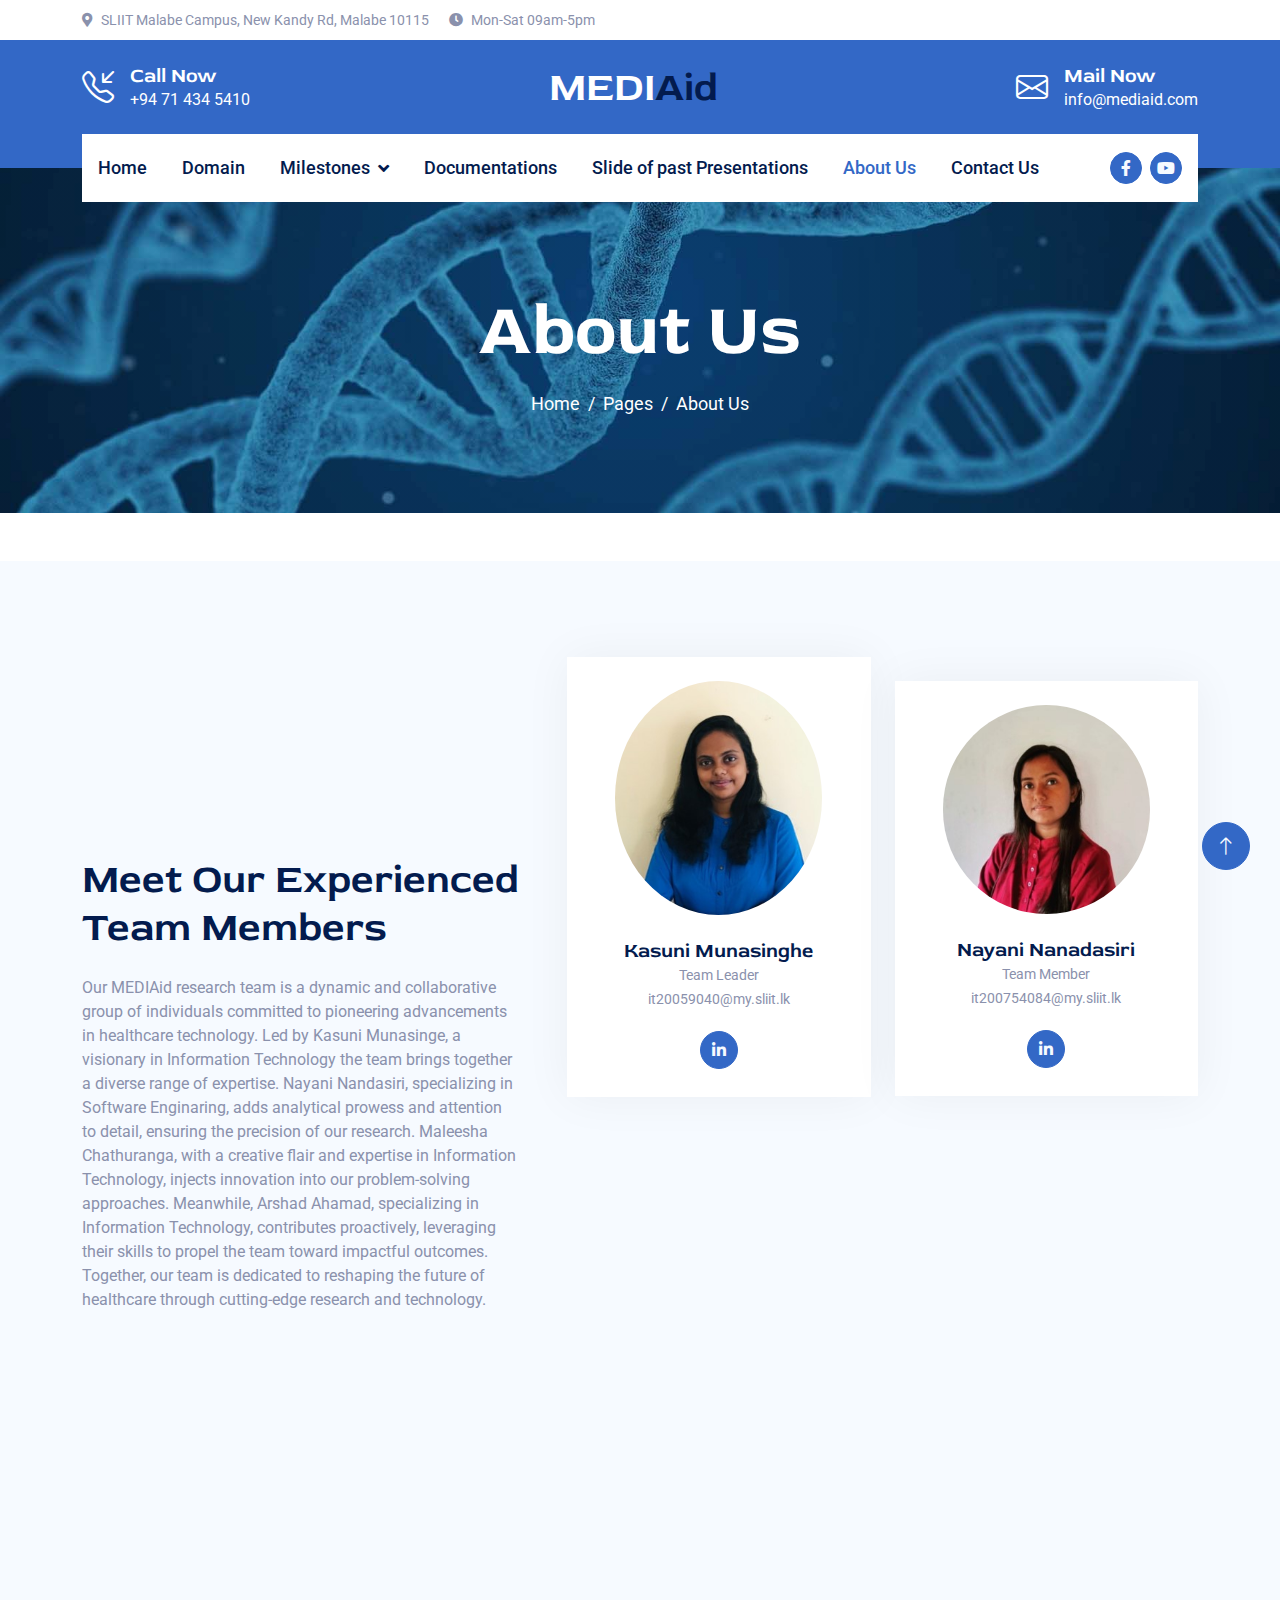
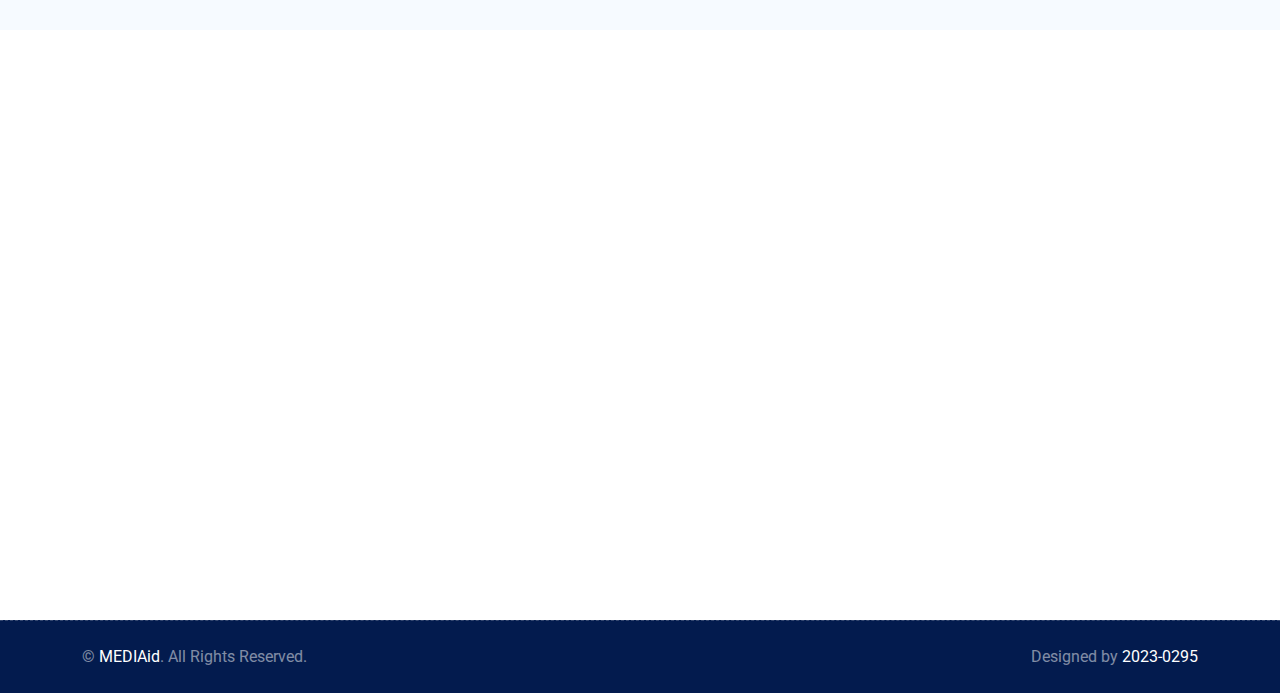
<file: about.html>
<!DOCTYPE html>
<html lang="en">

<head>
    <meta charset="utf-8">
    <title>MEDIAid</title>
    <meta content="width=device-width, initial-scale=1.0" name="viewport">
    <meta content="" name="keywords">
    <meta content="" name="description">

    <!-- Favicon -->
    <link href="img/favicon.ico" rel="icon">

    <!-- Google Web Fonts -->
    <link rel="preconnect" href="https://fonts.googleapis.com">
    <link rel="preconnect" href="https://fonts.gstatic.com" crossorigin>
    <link href="https://fonts.googleapis.com/css2?family=Roboto:wght@400;500&family=Red+Rose:wght@600;700&display=swap"
        rel="stylesheet">

    <!-- Icon Font Stylesheet -->
    <link href="https://cdnjs.cloudflare.com/ajax/libs/font-awesome/5.10.0/css/all.min.css" rel="stylesheet">
    <link rel="stylesheet" href="https://cdn.jsdelivr.net/npm/bootstrap-icons@1.10.4/font/bootstrap-icons.css">

    <!-- Libraries Stylesheet -->
    <link href="lib/animate/animate.min.css" rel="stylesheet">
    <link href="lib/owlcarousel/assets/owl.carousel.min.css" rel="stylesheet">

    <!-- Customized Bootstrap Stylesheet -->
    <link href="css/bootstrap.min.css" rel="stylesheet">

    <!-- Template Stylesheet -->
    <link href="css/style.css" rel="stylesheet">
</head>

<body>
    <!-- Spinner Start -->
    <div id="spinner"
        class="show bg-white position-fixed translate-middle w-100 vh-100 top-50 start-50 d-flex align-items-center justify-content-center">
        <div class="spinner-border text-primary" role="status" style="width: 3rem; height: 3rem;"></div>
    </div>
    <!-- Spinner End -->


    <!-- Topbar Start -->
    <div class="container-fluid py-2 d-none d-lg-flex">
        <div class="container">
            <div class="d-flex justify-content-between">
                <div>
                    <small class="me-3"><i class="fa fa-map-marker-alt me-2"></i>SLIIT Malabe Campus, New Kandy Rd, Malabe 10115</small>
                    <small class="me-3"><i class="fa fa-clock me-2"></i>Mon-Sat 09am-5pm</small>
                </div>
            </div>
        </div>
    </div>
    <!-- Topbar End -->

    


    <!-- Brand Start -->
    <div class="container-fluid bg-primary text-white pt-4 pb-5 d-none d-lg-flex">
        <div class="container pb-2">
            <div class="d-flex align-items-center justify-content-between">
                <div class="d-flex">
                    <i class="bi bi-telephone-inbound fs-2"></i>
                    <div class="ms-3">
                        <h5 class="text-white mb-0">Call Now</h5>
                        <span>+94 71 434 5410</span>
                    </div>
                </div>
                <a href="index.html" class="h1 text-white mb-0">MEDI<span class="text-dark">Aid</span></a>
                <div class="d-flex">
                    <i class="bi bi-envelope fs-2"></i>
                    <div class="ms-3">
                        <h5 class="text-white mb-0">Mail Now</h5>
                        <span>info@mediaid.com</span>
                    </div>
                </div>
            </div>
        </div>
    </div>
    <!-- Brand End -->


    <!-- Navbar Start -->
    <div class="container-fluid sticky-top">
        <div class="container">
            <nav class="navbar navbar-expand-lg navbar-light bg-white py-lg-0 px-lg-3">
                <a href="index.html" class="navbar-brand d-lg-none">
                    <h1 class="text-primary m-0">MEDI<span class="text-dark">Aid</span></h1>
                </a>
                <button type="button" class="navbar-toggler me-0" data-bs-toggle="collapse"
                    data-bs-target="#navbarCollapse">
                    <span class="navbar-toggler-icon"></span>
                </button>
                <div class="collapse navbar-collapse" id="navbarCollapse">
                    <div class="navbar-nav">
                        <a href="index.html" class="nav-item nav-link">Home</a>
                        <a href="domain.html" class="nav-item nav-link">Domain</a>
                        <div class="nav-item dropdown">
                            <a href="#" class="nav-link dropdown-toggle" data-bs-toggle="dropdown">Milestones</a>
                            <div class="dropdown-menu bg-light m-0">
                                <a href="propsal.html" class="dropdown-item">Project Propsal</a>
                                <a href="pp1.html" class="dropdown-item">Progress Presentation-1</a>
                                <a href="pp2.html" class="dropdown-item">Progress Presentation-2</a>
                                <a href="final.html" class="dropdown-item">Final Assessment</a>
                                <a href="viva.html" class="dropdown-item">Viva</a>
                            </div>
                        </div>
                        <a href="doc.html" class="nav-item nav-link">Documentations</a>  
                        <a href="presentation.html" class="nav-item nav-link">Slide of past Presentations</a>
                        <a href="about.html" class="nav-item nav-link active">About Us</a>
                        <a href="contact.html" class="nav-item nav-link">Contact Us</a>
                    </div>
                    <div class="ms-auto d-none d-lg-flex">
                        <a class="btn btn-sm-square btn-primary ms-2" href=""><i class="fab fa-facebook-f"></i></a>
                        <a class="btn btn-sm-square btn-primary ms-2" href=""><i class="fab fa-youtube"></i></a>
                    </div>
                </div>
            </nav>
        </div>
    </div>
    <!-- Navbar End -->


    <!-- Page Header Start -->
    <div class="container-fluid page-header py-5 mb-5 wow fadeIn" data-wow-delay="0.1s">
        <div class="container text-center py-5 mt-4">
            <h1 class="display-2 text-white mb-3 animated slideInDown">About Us</h1>
            <nav aria-label="breadcrumb animated slideInDown">
                <ol class="breadcrumb justify-content-center mb-0">
                    <li class="breadcrumb-item"><a href="index.html">Home</a></li>
                    <li class="breadcrumb-item"><a href="index.html">Pages</a></li>
                    <li class="breadcrumb-item" aria-current="page">About Us</li>
                </ol>
            </nav>
        </div>
    </div>
    <!-- Page Header End -->
    <!-- Team Start -->
    <div class="container-fluid bg-light py-5">
        <div class="container py-5">
            <div class="row g-5 align-items-center">
                <div class="col-lg-5 wow fadeIn" data-wow-delay="0.1s">
                    <h1 class="mb-4">Meet Our Experienced Team Members</h1>
                    <p class="mb-4">Our MEDIAid research team is a dynamic and collaborative group of individuals committed to pioneering advancements in healthcare technology. Led by Kasuni Munasinge, a visionary in Information Technology the team brings together a diverse range of expertise. Nayani Nandasiri, specializing in Software Enginaring, adds analytical prowess and attention to detail, ensuring the precision of our research. Maleesha Chathuranga, with a creative flair and expertise in Information Technology, injects innovation into our problem-solving approaches. Meanwhile, Arshad Ahamad, specializing in Information Technology, contributes proactively, leveraging their skills to propel the team toward impactful outcomes. Together, our team is dedicated to reshaping the future of healthcare through cutting-edge research and technology.</p>
                </div>
                <div class="col-lg-7">
                    <div class="row g-4">
                        <div class="col-md-6">
                            <div class="row g-4">
                                <div class="col-12 wow fadeIn" data-wow-delay="0.1s">
                                    <div class="team-item bg-white text-center rounded p-4 pt-0">
                                        <img class="img-fluid rounded-circle p-4" src="img/team-2.jpg" alt="">
                                        <h5 class="mb-0">Kasuni Munasinghe</h5>
                                        <small>Team Leader</small></br>
                                        <small>it20059040@my.sliit.lk</small>
                                        <div class="d-flex justify-content-center mt-3">
                                            <a class="btn btn-square btn-primary m-1" href="www.linkedin.com/in/kasunimunasinghe"><i class="fab fa-linkedin-in"></i></a>
                                        </div>
                                    </div>
                                </div>
                                <div class="col-12 wow fadeIn" data-wow-delay="0.5s">
                                    <div class="team-item bg-white text-center rounded p-4 pt-0">
                                        <img class="img-fluid rounded-circle p-4" src="img/team-5.jpg" alt="">
                                        <h5 class="mb-0">Arshad Ahamad</h5>
                                        <small>Team Member</small>
                                        </br>
                                        <small>it20033514@my.sliit.lk</small>
                                        <div class="d-flex justify-content-center mt-3">
                                            <a class="btn btn-square btn-primary m-1" href=""><i class="fab fa-linkedin-in"></i></a>
                                        </div>
                                    </div>
                                </div>
                            </div>
                        </div>
                        <div class="col-md-6 pt-md-4">
                            <div class="row g-4">
                                <div class="col-12 wow fadeIn" data-wow-delay="0.3s">
                                    <div class="team-item bg-white text-center rounded p-4 pt-0">
                                        <img class="img-fluid rounded-circle p-4" src="img/team-3.jpg" alt="">
                                        <h5 class="mb-0">Nayani Nanadasiri</h5>
                                        <small>Team Member</small>
                                        </br>
                                        <small>it200754084@my.sliit.lk</small>
                                        <div class="d-flex justify-content-center mt-3">
                                            <a class="btn btn-square btn-primary m-1" href=""><i
                                                    class="fab fa-linkedin-in"></i></a>
                                        </div>
                                    </div>
                                </div>
                                <div class="col-12 wow fadeIn" data-wow-delay="0.7s">
                                    <div class="team-item bg-white text-center rounded p-4 pt-0">
                                        <img class="img-fluid rounded-circle p-4" src="img/team-4.jpg" alt="">
                                        <h5 class="mb-0">Maleesha Chathuranga</h5>
                                        <small>Team member</small>
                                        </br>
                                        <small>it20082642@my.sliit.lk</small>
                                        <div class="d-flex justify-content-center mt-3">
                                            <a class="btn btn-square btn-primary m-1" href=""><i
                                                    class="fab fa-linkedin-in"></i></a>
                                        </div>
                                    </div>
                                </div>
                            </div>
                        </div>
                    </div>
                </div>
            </div>
        </div>
    </div>
    <!-- Team End -->
    


    
     <!-- Footer Start -->
     <div class="container-fluid footer position-relative bg-dark text-white-50 py-5 wow fadeIn" data-wow-delay="0.1s">
        <div class="container">
            <div class="row g-5 py-5">
                <div class="col-lg-6 pe-lg-5">
                    <a href="index.html" class="navbar-brand">
                        <h1 class="h1 text-primary mb-0">MEDI<span class="text-white">AID</span></h1>
                    </a>
                    <p class="fs-5 mb-4">MEDI AID comes to you as a virtual medical assistant whenever you need it through a mobile app.You can explore the technological evolution of the Sri Lankan health industry.</p>
                    <p><i class="fa fa-map-marker-alt me-2"></i>SLIIT Malabe Campus, New Kandy Rd, Malabe 10115</p>
                    <p><i class="fa fa-phone-alt me-2"></i>+94 71 434 5410</p>
                    <p><i class="fa fa-envelope me-2"></i>info@mediaid.com</p>
                    <div class="d-flex mt-4">
                        <a class="btn btn-lg-square btn-primary me-2" href="#"><i class="fab fa-twitter"></i></a>
                        <a class="btn btn-lg-square btn-primary me-2" href="#"><i class="fab fa-facebook-f"></i></a>
                        <a class="btn btn-lg-square btn-primary me-2" href="#"><i class="fab fa-linkedin-in"></i></a>
                        <a class="btn btn-lg-square btn-primary me-2" href="#"><i class="fab fa-instagram"></i></a>
                    </div>
                </div>
                <div class="col-lg-6 ps-lg-5">
                    <div class="row g-5">
                        <div class="col-sm-6">
                            <h4 class="text-light mb-4">Quick Links</h4>
                            <a class="btn btn-link" href="">About Us</a>
                            <a class="btn btn-link" href="">Contact Us</a>
                            <a class="btn btn-link" href="">Our Services</a>
                            <a class="btn btn-link" href="">Terms & Condition</a>
                            <a class="btn btn-link" href="">Support</a>
                        </div>
                        <div class="col-sm-6">
                            <h4 class="text-light mb-4">Popular Links</h4>
                            <a class="btn btn-link" href="">About Us</a>
                            <a class="btn btn-link" href="">Contact Us</a>
                            <a class="btn btn-link" href="">Our Services</a>
                            <a class="btn btn-link" href="">Terms & Condition</a>
                            <a class="btn btn-link" href="">Support</a>
                        </div>
                        <div class="col-sm-12">
                            <h4 class="text-light mb-4">Newsletter</h4>
                            <div class="w-100">
                                <div class="input-group">
                                    <input type="text" class="form-control border-0 py-3 px-4" style="background: rgba(255, 255, 255, .1);" placeholder="Your Email Address"><button class="btn btn-primary px-4">Sign Up</button>
                                </div>
                            </div>
                        </div>
                    </div>
                </div>
            </div>
        </div>
    </div>
    <!-- Footer End -->


    <!-- Copyright Start -->
    <div class="container-fluid copyright bg-dark text-white-50 py-4">
        <div class="container">
            <div class="row">
                <div class="col-md-6 text-center text-md-start">
                    <p class="mb-0">&copy; <a href="#">MEDIAid</a>. All Rights Reserved.</p>
                </div>
                <div class="col-md-6 text-center text-md-end">
                    <!--/*** This template is free as long as you keep the footer author’s credit link/attribution link/backlink. If you'd like to use the template without the footer author’s credit link/attribution link/backlink, you can purchase the Credit Removal License from "https://htmlcodex.com/credit-removal". Thank you for your support. ***/-->
                    <p class="mb-0">Designed by <a href="https://www.sliit.lk/">2023-0295</a></p>
                </div>
            </div>
        </div>
    </div>
    <!-- Copyright End -->


<!-- Back to Top -->
<a href="#" class="btn btn-lg btn-primary btn-lg-square rounded-circle back-to-top"><i class="bi bi-arrow-up"></i></a>


<!-- JavaScript Libraries -->
<script src="https://ajax.googleapis.com/ajax/libs/jquery/3.6.1/jquery.min.js"></script>
<script src="https://cdn.jsdelivr.net/npm/bootstrap@5.0.0/dist/js/bootstrap.bundle.min.js"></script>
<script src="lib/wow/wow.min.js"></script>
<script src="lib/easing/easing.min.js"></script>
<script src="lib/waypoints/waypoints.min.js"></script>
<script src="lib/counterup/counterup.min.js"></script>
<script src="lib/owlcarousel/owl.carousel.min.js"></script>

<!-- Template Javascript -->
<script src="js/main.js"></script>
</body>

</html>
</file>
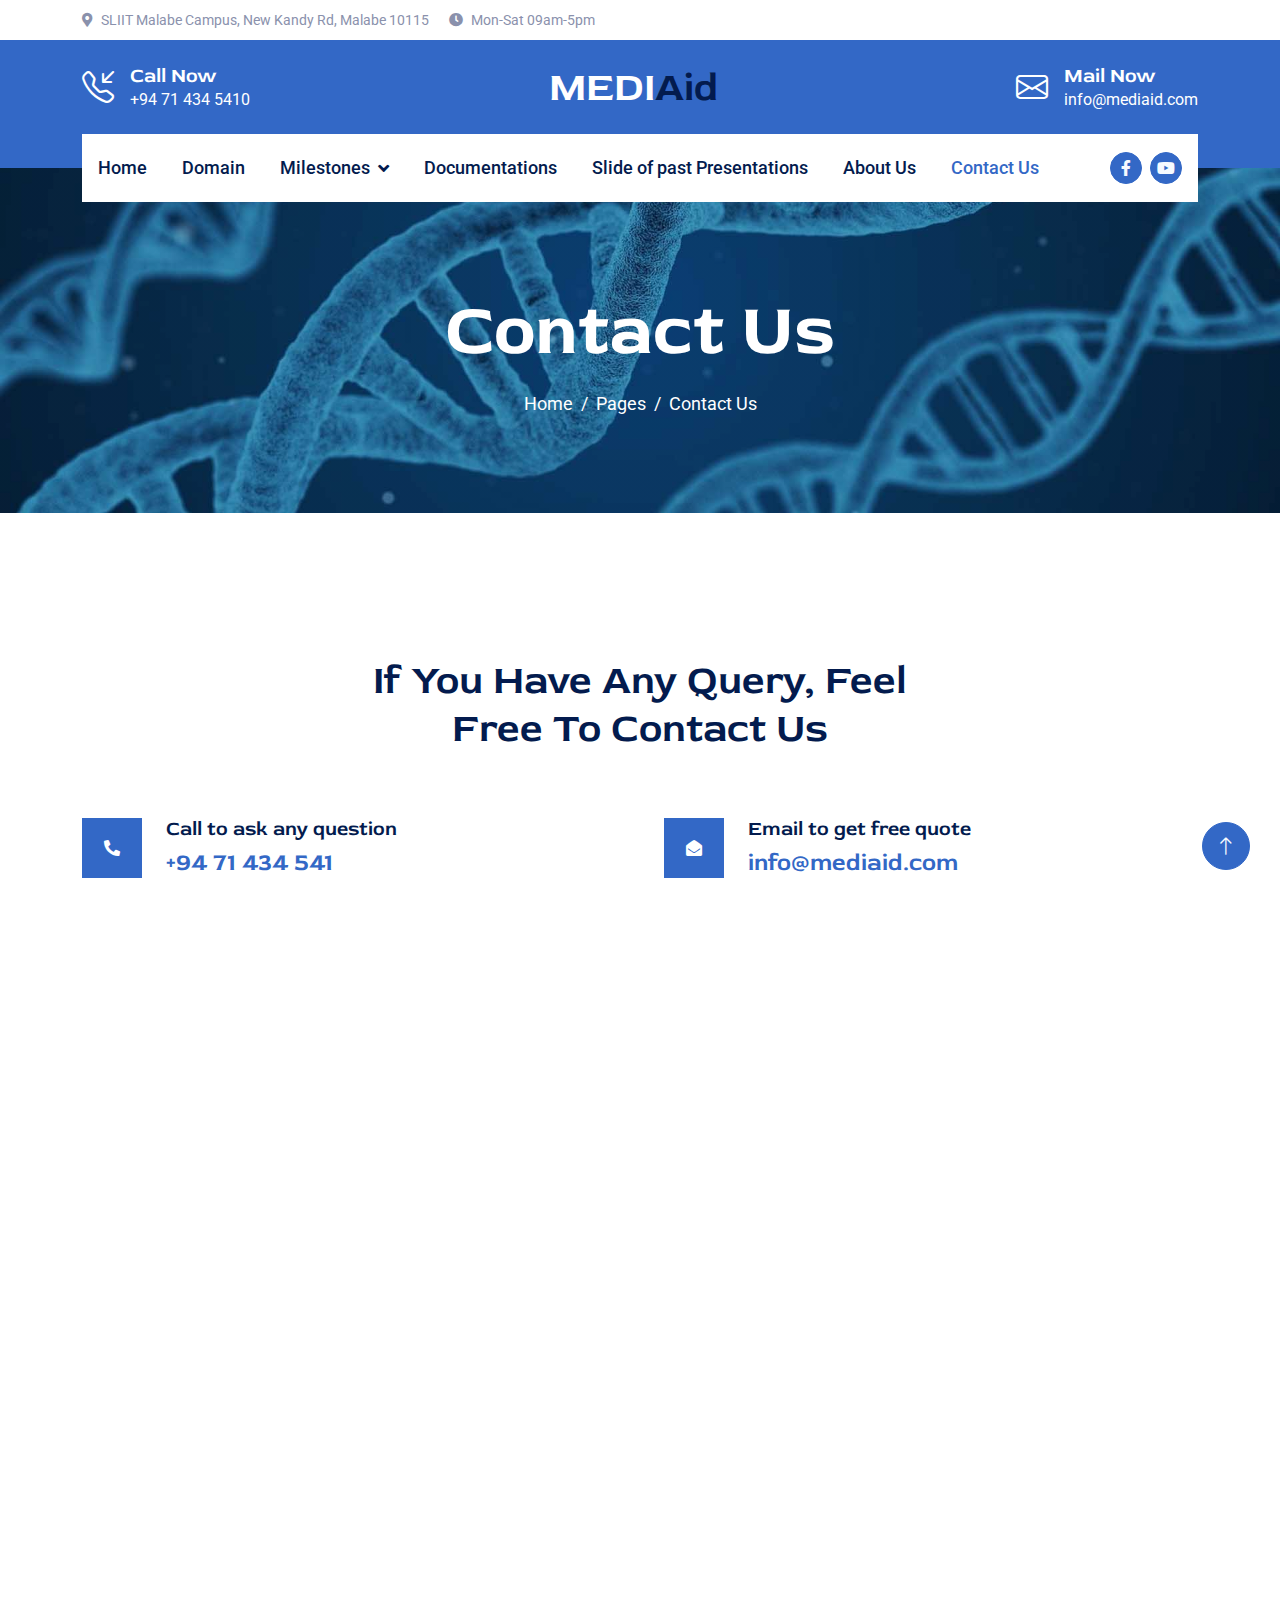
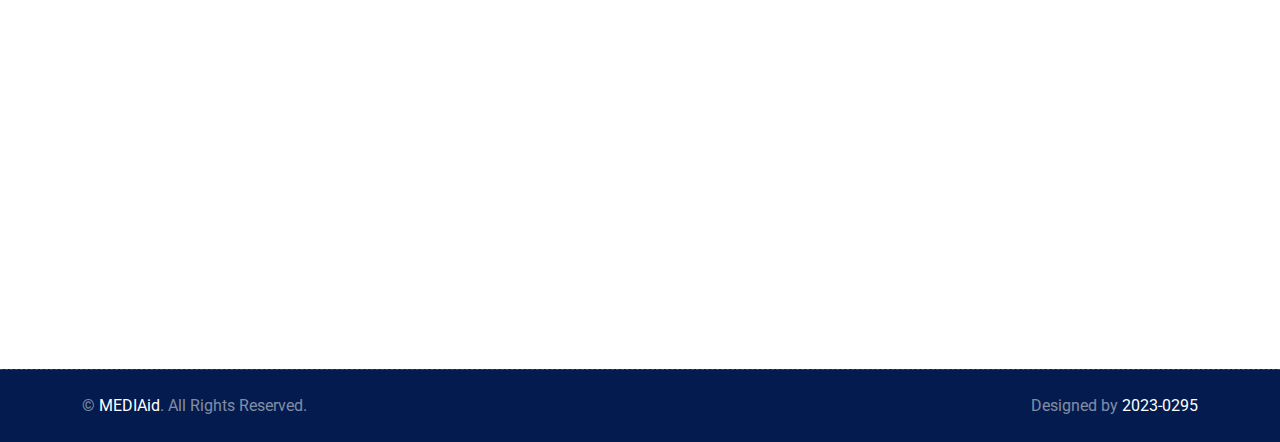
<file: contact.html>
<!DOCTYPE html>
<html lang="en">

<head>
    <meta charset="utf-8">
    <title>MEDIAid</title>
    <meta content="width=device-width, initial-scale=1.0" name="viewport">
    <meta content="" name="keywords">
    <meta content="" name="description">

    <!-- Favicon -->
    <link href="img/favicon.ico" rel="icon">

    <!-- Google Web Fonts -->
    <link rel="preconnect" href="https://fonts.googleapis.com">
    <link rel="preconnect" href="https://fonts.gstatic.com" crossorigin>
    <link href="https://fonts.googleapis.com/css2?family=Roboto:wght@400;500&family=Red+Rose:wght@600;700&display=swap"
        rel="stylesheet">

    <!-- Icon Font Stylesheet -->
    <link href="https://cdnjs.cloudflare.com/ajax/libs/font-awesome/5.10.0/css/all.min.css" rel="stylesheet">
    <link rel="stylesheet" href="https://cdn.jsdelivr.net/npm/bootstrap-icons@1.10.4/font/bootstrap-icons.css">

    <!-- Libraries Stylesheet -->
    <link href="lib/animate/animate.min.css" rel="stylesheet">
    <link href="lib/owlcarousel/assets/owl.carousel.min.css" rel="stylesheet">

    <!-- Customized Bootstrap Stylesheet -->
    <link href="css/bootstrap.min.css" rel="stylesheet">

    <!-- Template Stylesheet -->
    <link href="css/style.css" rel="stylesheet">
</head>

<body>
    <!-- Spinner Start -->
    <div id="spinner"
        class="show bg-white position-fixed translate-middle w-100 vh-100 top-50 start-50 d-flex align-items-center justify-content-center">
        <div class="spinner-border text-primary" role="status" style="width: 3rem; height: 3rem;"></div>
    </div>
    <!-- Spinner End -->


    <!-- Topbar Start -->
    <div class="container-fluid py-2 d-none d-lg-flex">
        <div class="container">
            <div class="d-flex justify-content-between">
                <div>
                    <small class="me-3"><i class="fa fa-map-marker-alt me-2"></i>SLIIT Malabe Campus, New Kandy Rd, Malabe 10115</small>
                    <small class="me-3"><i class="fa fa-clock me-2"></i>Mon-Sat 09am-5pm</small>
                </div>
            </div>
        </div>
    </div>
    <!-- Topbar End -->

    


    <!-- Brand Start -->
    <div class="container-fluid bg-primary text-white pt-4 pb-5 d-none d-lg-flex">
        <div class="container pb-2">
            <div class="d-flex align-items-center justify-content-between">
                <div class="d-flex">
                    <i class="bi bi-telephone-inbound fs-2"></i>
                    <div class="ms-3">
                        <h5 class="text-white mb-0">Call Now</h5>
                        <span>+94 71 434 5410</span>
                    </div>
                </div>
                <a href="index.html" class="h1 text-white mb-0">MEDI<span class="text-dark">Aid</span></a>
                <div class="d-flex">
                    <i class="bi bi-envelope fs-2"></i>
                    <div class="ms-3">
                        <h5 class="text-white mb-0">Mail Now</h5>
                        <span>info@mediaid.com</span>
                    </div>
                </div>
            </div>
        </div>
    </div>
    <!-- Brand End -->


    <!-- Navbar Start -->
    <div class="container-fluid sticky-top">
        <div class="container">
            <nav class="navbar navbar-expand-lg navbar-light bg-white py-lg-0 px-lg-3">
                <a href="index.html" class="navbar-brand d-lg-none">
                    <h1 class="text-primary m-0">MEDI<span class="text-dark">Aid</span></h1>
                </a>
                <button type="button" class="navbar-toggler me-0" data-bs-toggle="collapse"
                    data-bs-target="#navbarCollapse">
                    <span class="navbar-toggler-icon"></span>
                </button>
                <div class="collapse navbar-collapse" id="navbarCollapse">
                    <div class="navbar-nav">
                        <a href="index.html" class="nav-item nav-link">Home</a>
                        <a href="domain.html" class="nav-item nav-link">Domain</a>
                        <div class="nav-item dropdown">
                            <a href="#" class="nav-link dropdown-toggle" data-bs-toggle="dropdown">Milestones</a>
                            <div class="dropdown-menu bg-light m-0">
                                <a href="propsal.html" class="dropdown-item">Project Propsal</a>
                                <a href="pp1.html" class="dropdown-item">Progress Presentation-1</a>
                                <a href="pp2.html" class="dropdown-item">Progress Presentation-2</a>
                                <a href="final.html" class="dropdown-item">Final Assessment</a>
                                <a href="viva.html" class="dropdown-item">Viva</a>
                            </div>
                        </div>
                        <a href="doc.html" class="nav-item nav-link">Documentations</a>  
                        <a href="presentation.html" class="nav-item nav-link">Slide of past Presentations</a>
                        <a href="about.html" class="nav-item nav-link ">About Us</a>
                        <a href="contact.html" class="nav-item nav-link active">Contact Us</a>
                    </div>
                    <div class="ms-auto d-none d-lg-flex">
                        <a class="btn btn-sm-square btn-primary ms-2" href=""><i class="fab fa-facebook-f"></i></a>
                        <a class="btn btn-sm-square btn-primary ms-2" href=""><i class="fab fa-youtube"></i></a>
                    </div>
                </div>
            </nav>
        </div>
    </div>
    <!-- Navbar End -->


    <!-- Page Header Start -->
    <div class="container-fluid page-header py-5 mb-5 wow fadeIn" data-wow-delay="0.1s">
        <div class="container text-center py-5 mt-4">
            <h1 class="display-2 text-white mb-3 animated slideInDown">Contact Us</h1>
            <nav aria-label="breadcrumb animated slideInDown">
                <ol class="breadcrumb justify-content-center mb-0">
                    <li class="breadcrumb-item"><a href="index.html">Home</a></li>
                    <li class="breadcrumb-item"><a href="index.html">Pages</a></li>
                    <li class="breadcrumb-item" aria-current="page">Contact Us</li>
                </ol>
            </nav>
        </div>
    </div>
    <!-- Page Header End -->

    <!-- Contact Start -->
    <div class="container-fluid py-5 wow fadeInUp" data-wow-delay="0.1s">
        <div class="container py-5">
            <div class="section-title text-center position-relative pb-3 mb-5 mx-auto" style="max-width: 600px;">
                <h1 class="mb-0">If You Have Any Query, Feel Free To Contact Us</h1>
            </div>
            <div class="row g-5 mb-5">
                <div class="col-lg-6">
                    <div class="d-flex align-items-center wow fadeIn" data-wow-delay="0.1s">
                        <div class="bg-primary d-flex align-items-center justify-content-center rounded" style="width: 60px; height: 60px;">
                            <i class="fa fa-phone-alt text-white"></i>
                        </div>
                        <div class="ps-4">
                            <h5 class="mb-2">Call to ask any question</h5>
                            <h4 class="text-primary mb-0">+94 71 434 541</h4>
                        </div>
                    </div>
                </div>
                <div class="col-lg-6">
                    <div class="d-flex align-items-center wow fadeIn" data-wow-delay="0.4s">
                        <div class="bg-primary d-flex align-items-center justify-content-center rounded" style="width: 60px; height: 60px;">
                            <i class="fa fa-envelope-open text-white"></i>
                        </div>
                        <div class="ps-4">
                            <h5 class="mb-2">Email to get free quote</h5>
                            <h4 class="text-primary mb-0">info@mediaid.com</h4>
                        </div>
                    </div>
                </div>
            </div>
            <div class="row g-5">
                <div class="col-lg-6 wow slideInUp" data-wow-delay="0.3s">
                    <form>
                        <div class="row g-3">
                            <div class="col-md-6">
                                <input type="text" class="form-control border-0 bg-light px-4" placeholder="Your Name" style="height: 55px;">
                            </div>
                            <div class="col-md-6">
                                <input type="email" class="form-control border-0 bg-light px-4" placeholder="Your Email" style="height: 55px;">
                            </div>
                            <div class="col-12">
                                <input type="text" class="form-control border-0 bg-light px-4" placeholder="Subject" style="height: 55px;">
                            </div>
                            <div class="col-12">
                                <textarea class="form-control border-0 bg-light px-4 py-3" rows="4" placeholder="Message"></textarea>
                            </div>
                            <div class="col-12">
                                <button class="btn btn-primary w-100 py-3" type="submit">Send Message</button>
                            </div>
                        </div>
                    </form>
                </div>
                <div class="col-lg-6 wow slideInUp" data-wow-delay="0.6s">
                    <iframe class="position-relative rounded w-100 h-100"
                        src="https://www.google.com/maps/embed?pb=!1m18!1m12!1m3!1d3001156.4288297426!2d-78.01371936852176!3d42.72876761954724!2m3!1f0!2f0!3f0!3m2!1i1024!2i768!4f13.1!3m3!1m2!1s0x4ccc4bf0f123a5a9%3A0xddcfc6c1de189567!2sNew%20York%2C%20USA!5e0!3m2!1sen!2sbd!4v1603794290143!5m2!1sen!2sbd"
                        frameborder="0" style="min-height: 350px; border:0;" allowfullscreen="" aria-hidden="false"
                        tabindex="0"></iframe>
                </div>
            </div>
        </div>
    </div>
    <!-- Contact End -->

     <!-- Footer Start -->
     <div class="container-fluid footer position-relative bg-dark text-white-50 py-5 wow fadeIn" data-wow-delay="0.1s">
        <div class="container">
            <div class="row g-5 py-5">
                <div class="col-lg-6 pe-lg-5">
                    <a href="index.html" class="navbar-brand">
                        <h1 class="h1 text-primary mb-0">MEDI<span class="text-white">AID</span></h1>
                    </a>
                    <p class="fs-5 mb-4">MEDI AID comes to you as a virtual medical assistant whenever you need it through a mobile app.You can explore the technological evolution of the Sri Lankan health industry.</p>
                    <p><i class="fa fa-map-marker-alt me-2"></i>SLIIT Malabe Campus, New Kandy Rd, Malabe 10115</p>
                    <p><i class="fa fa-phone-alt me-2"></i>+94 71 434 5410</p>
                    <p><i class="fa fa-envelope me-2"></i>info@mediaid.com</p>
                    <div class="d-flex mt-4">
                        <a class="btn btn-lg-square btn-primary me-2" href="#"><i class="fab fa-twitter"></i></a>
                        <a class="btn btn-lg-square btn-primary me-2" href="#"><i class="fab fa-facebook-f"></i></a>
                        <a class="btn btn-lg-square btn-primary me-2" href="#"><i class="fab fa-linkedin-in"></i></a>
                        <a class="btn btn-lg-square btn-primary me-2" href="#"><i class="fab fa-instagram"></i></a>
                    </div>
                </div>
                <div class="col-lg-6 ps-lg-5">
                    <div class="row g-5">
                        <div class="col-sm-6">
                            <h4 class="text-light mb-4">Quick Links</h4>
                            <a class="btn btn-link" href="">About Us</a>
                            <a class="btn btn-link" href="">Contact Us</a>
                            <a class="btn btn-link" href="">Our Services</a>
                            <a class="btn btn-link" href="">Terms & Condition</a>
                            <a class="btn btn-link" href="">Support</a>
                        </div>
                        <div class="col-sm-6">
                            <h4 class="text-light mb-4">Popular Links</h4>
                            <a class="btn btn-link" href="">About Us</a>
                            <a class="btn btn-link" href="">Contact Us</a>
                            <a class="btn btn-link" href="">Our Services</a>
                            <a class="btn btn-link" href="">Terms & Condition</a>
                            <a class="btn btn-link" href="">Support</a>
                        </div>
                        <div class="col-sm-12">
                            <h4 class="text-light mb-4">Newsletter</h4>
                            <div class="w-100">
                                <div class="input-group">
                                    <input type="text" class="form-control border-0 py-3 px-4" style="background: rgba(255, 255, 255, .1);" placeholder="Your Email Address"><button class="btn btn-primary px-4">Sign Up</button>
                                </div>
                            </div>
                        </div>
                    </div>
                </div>
            </div>
        </div>
    </div>
    <!-- Footer End -->


    <!-- Copyright Start -->
    <div class="container-fluid copyright bg-dark text-white-50 py-4">
        <div class="container">
            <div class="row">
                <div class="col-md-6 text-center text-md-start">
                    <p class="mb-0">&copy; <a href="#">MEDIAid</a>. All Rights Reserved.</p>
                </div>
                <div class="col-md-6 text-center text-md-end">
                    <!--/*** This template is free as long as you keep the footer author’s credit link/attribution link/backlink. If you'd like to use the template without the footer author’s credit link/attribution link/backlink, you can purchase the Credit Removal License from "https://htmlcodex.com/credit-removal". Thank you for your support. ***/-->
                    <p class="mb-0">Designed by <a href="https://www.sliit.lk/">2023-0295</a></p>
                </div>
            </div>
        </div>
    </div>
    <!-- Copyright End -->


<!-- Back to Top -->
<a href="#" class="btn btn-lg btn-primary btn-lg-square rounded-circle back-to-top"><i class="bi bi-arrow-up"></i></a>


<!-- JavaScript Libraries -->
<script src="https://ajax.googleapis.com/ajax/libs/jquery/3.6.1/jquery.min.js"></script>
<script src="https://cdn.jsdelivr.net/npm/bootstrap@5.0.0/dist/js/bootstrap.bundle.min.js"></script>
<script src="lib/wow/wow.min.js"></script>
<script src="lib/easing/easing.min.js"></script>
<script src="lib/waypoints/waypoints.min.js"></script>
<script src="lib/counterup/counterup.min.js"></script>
<script src="lib/owlcarousel/owl.carousel.min.js"></script>

<!-- Template Javascript -->
<script src="js/main.js"></script>
</body>

</html>
</file>
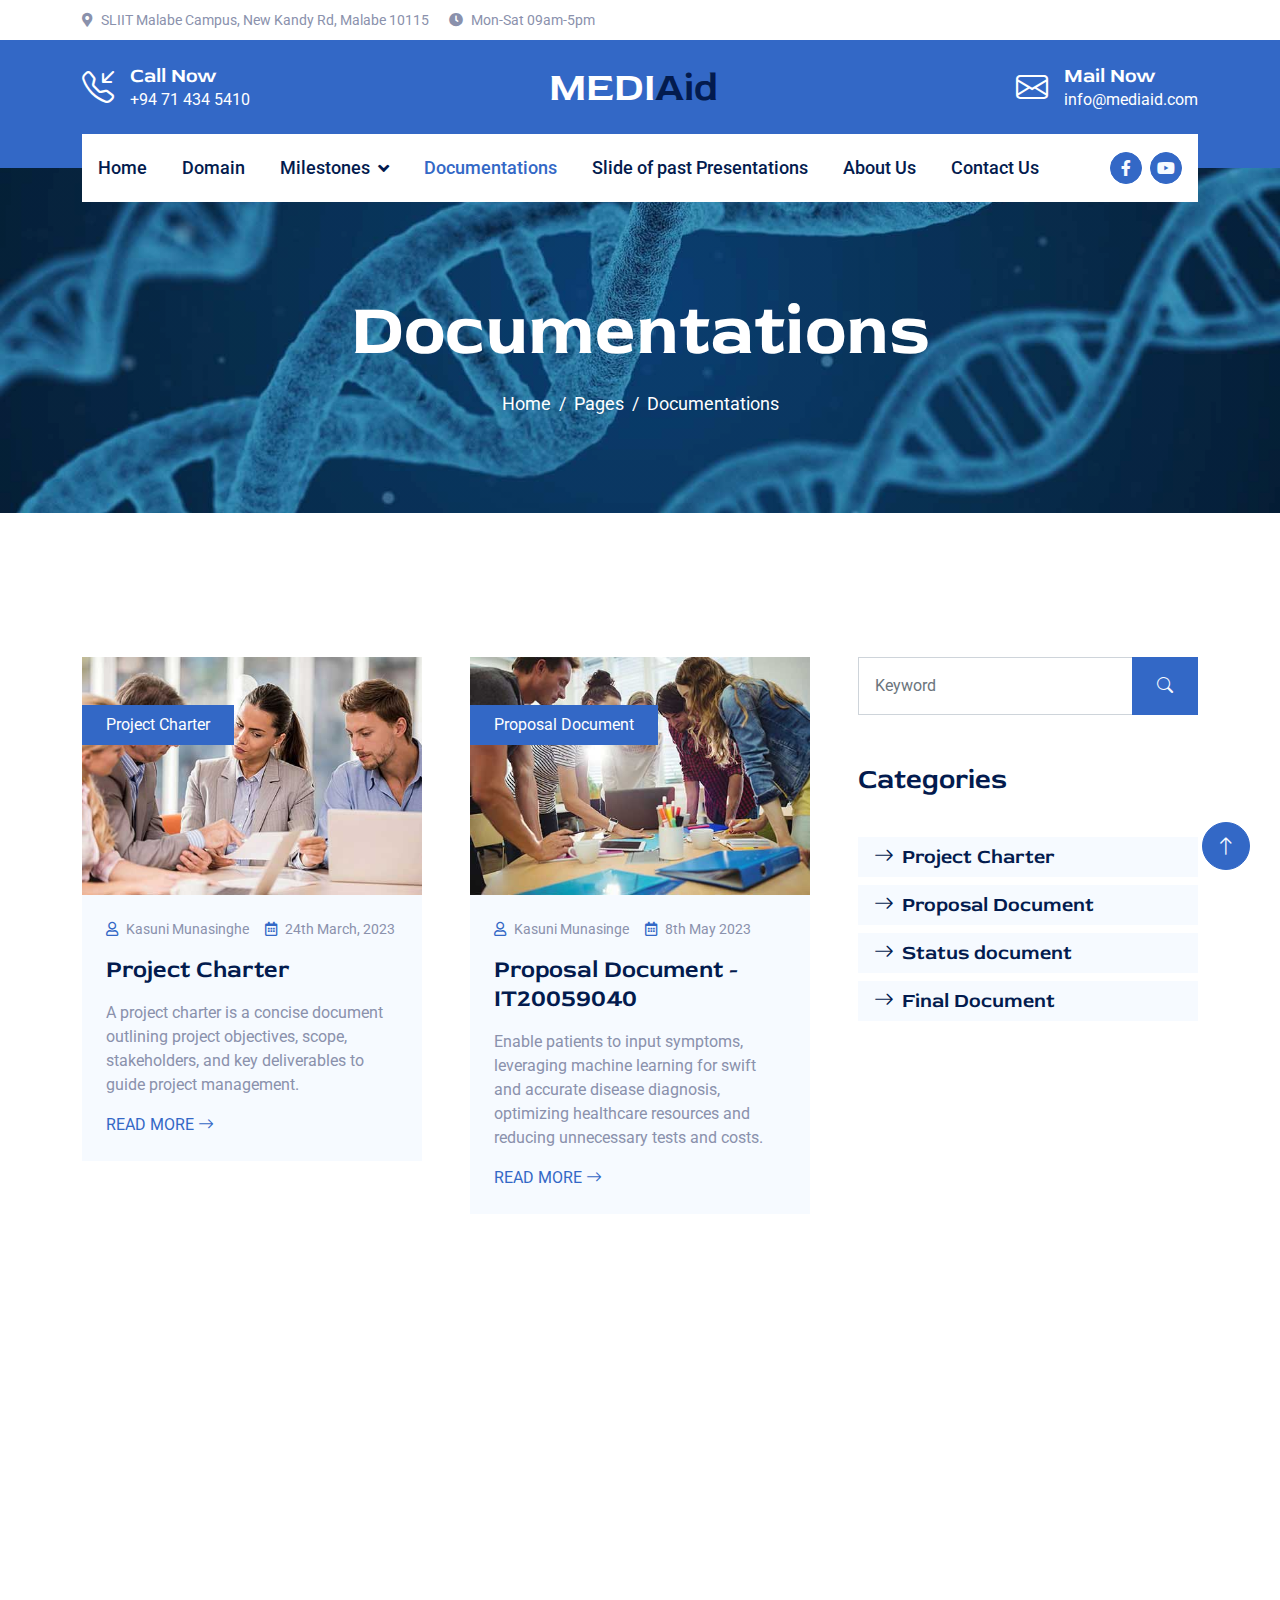
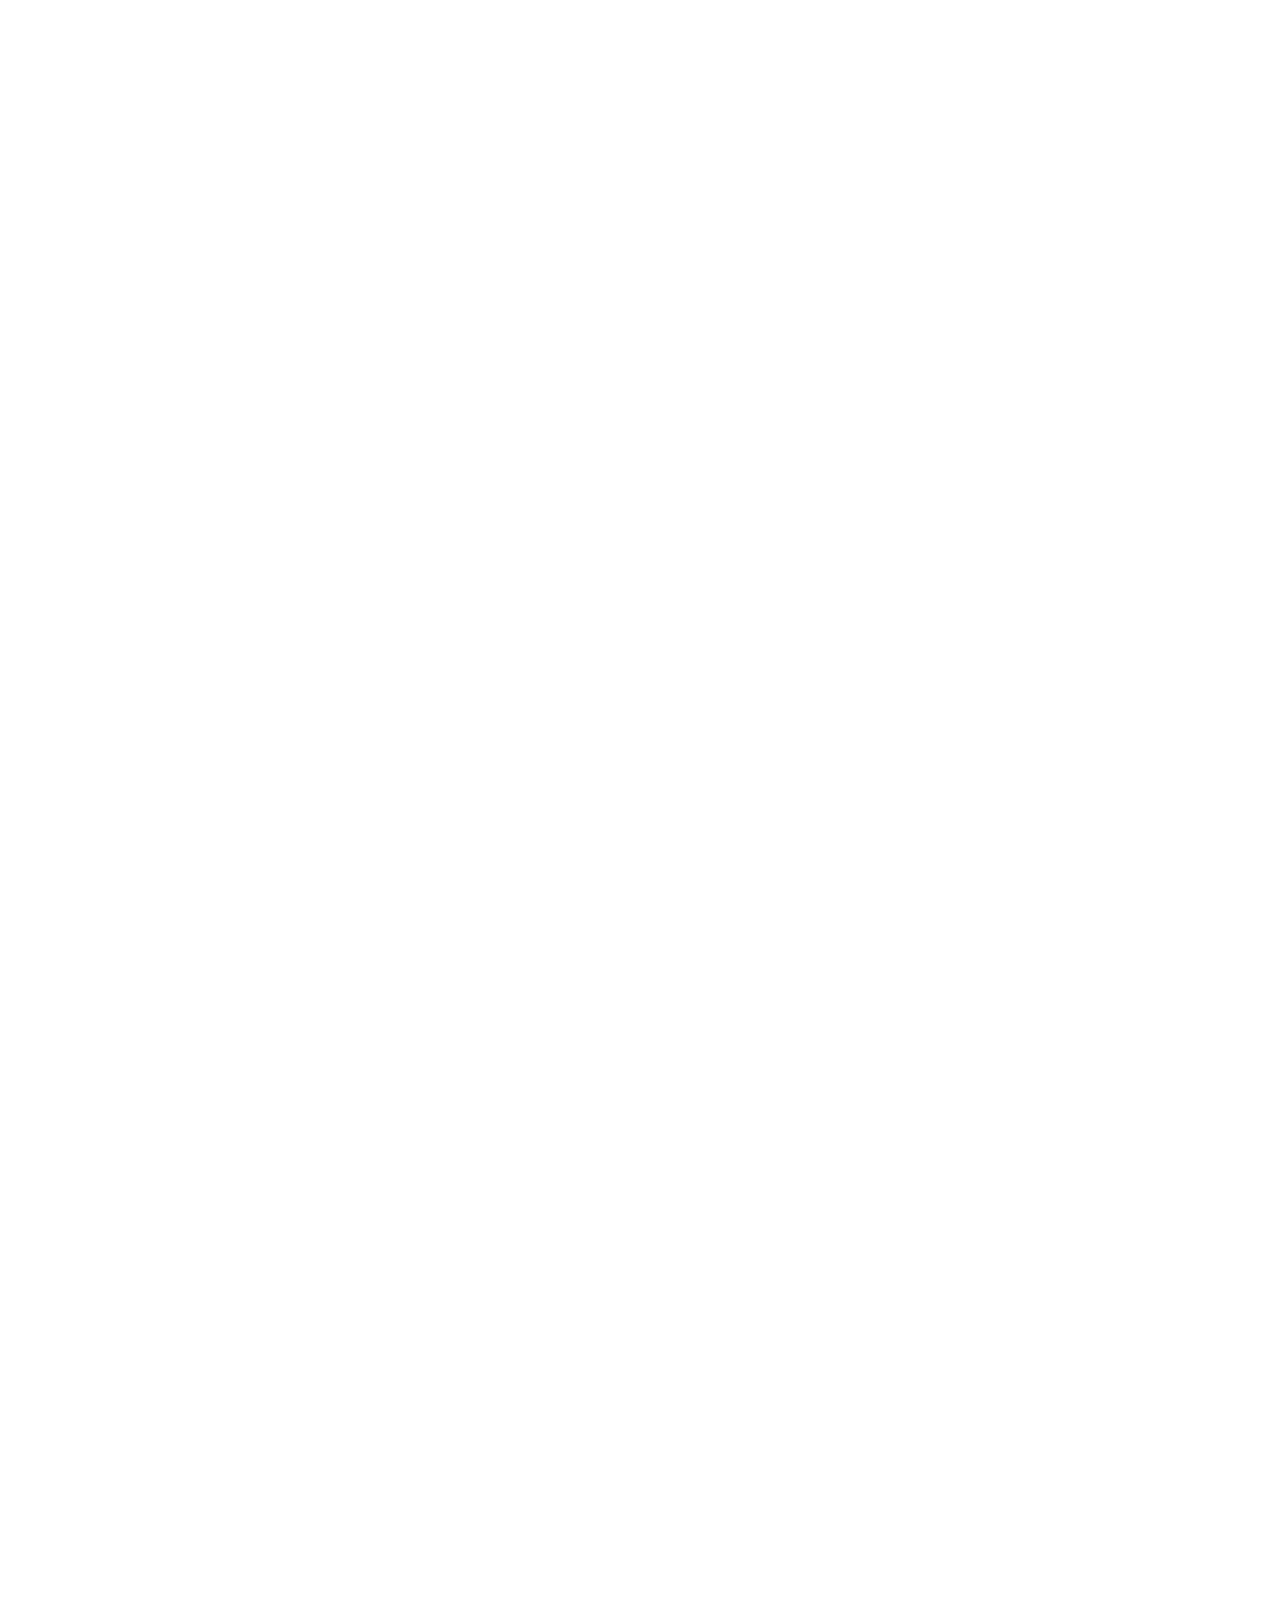
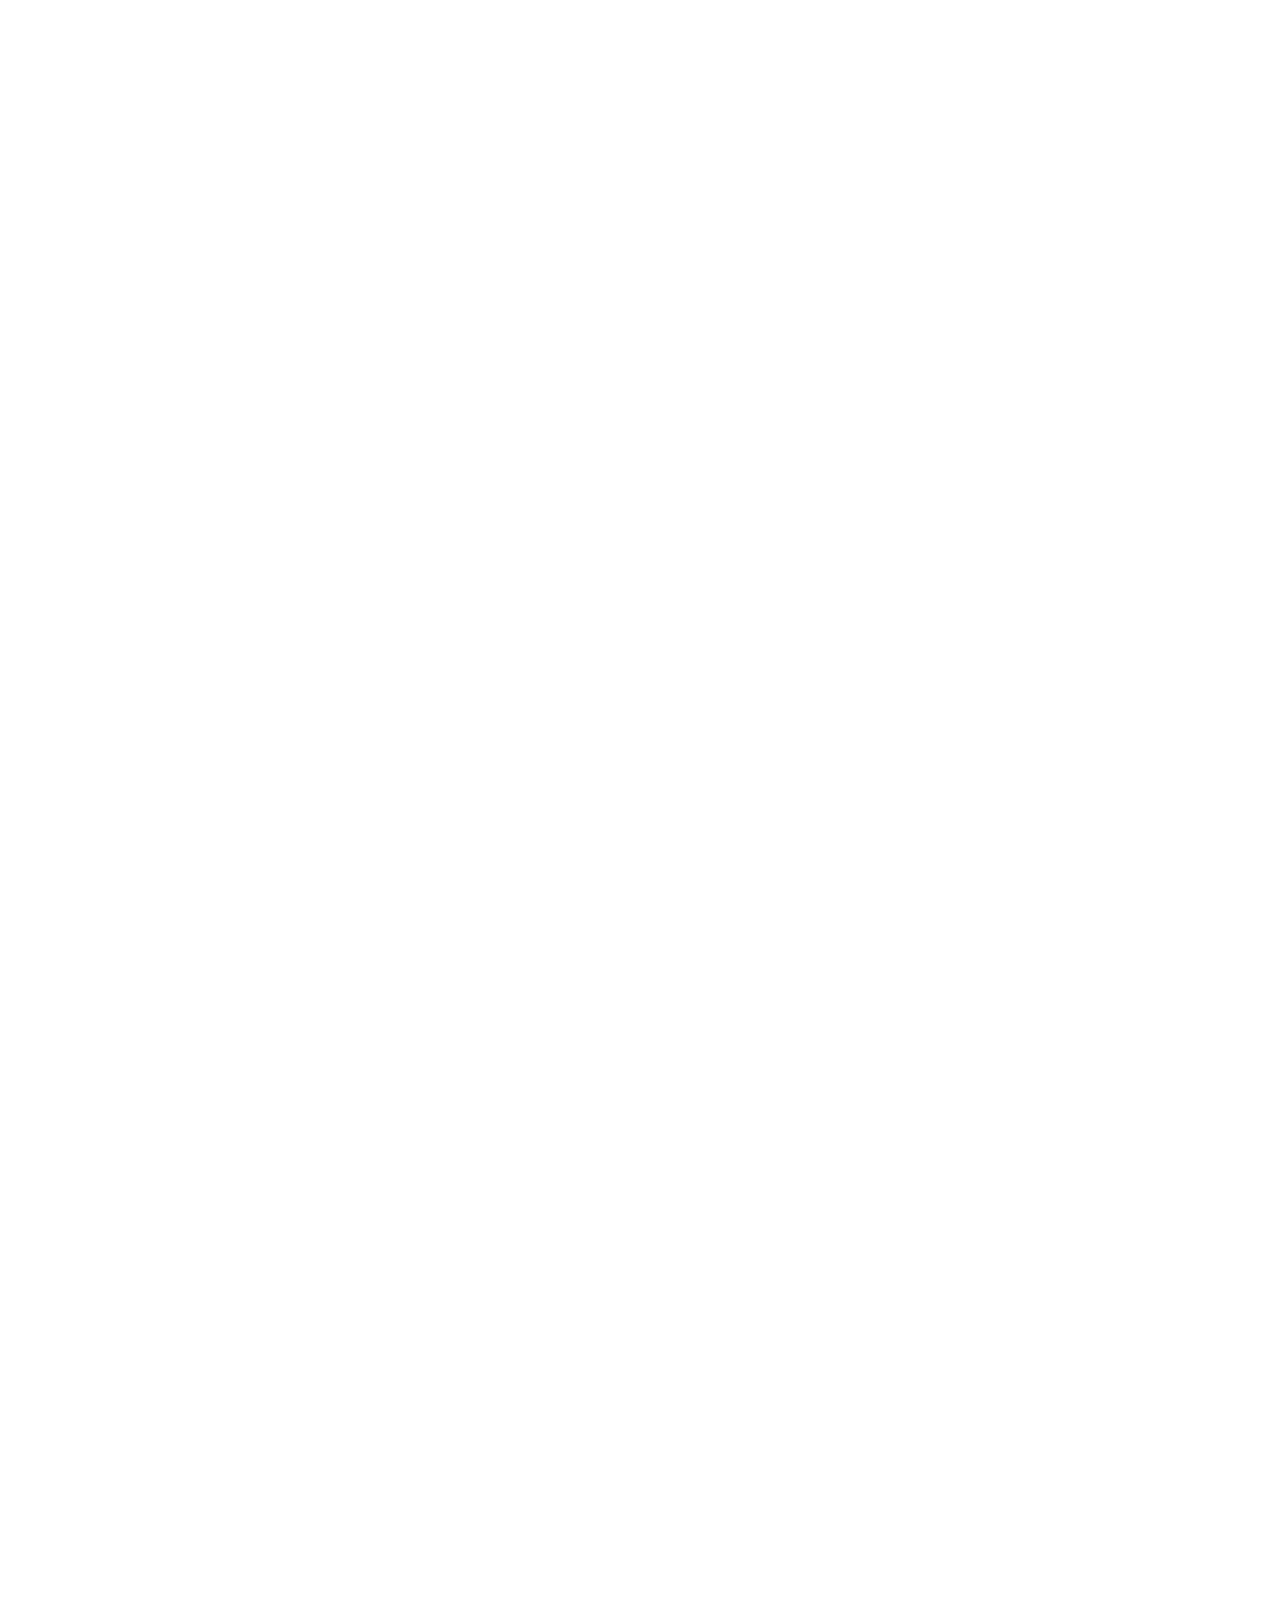
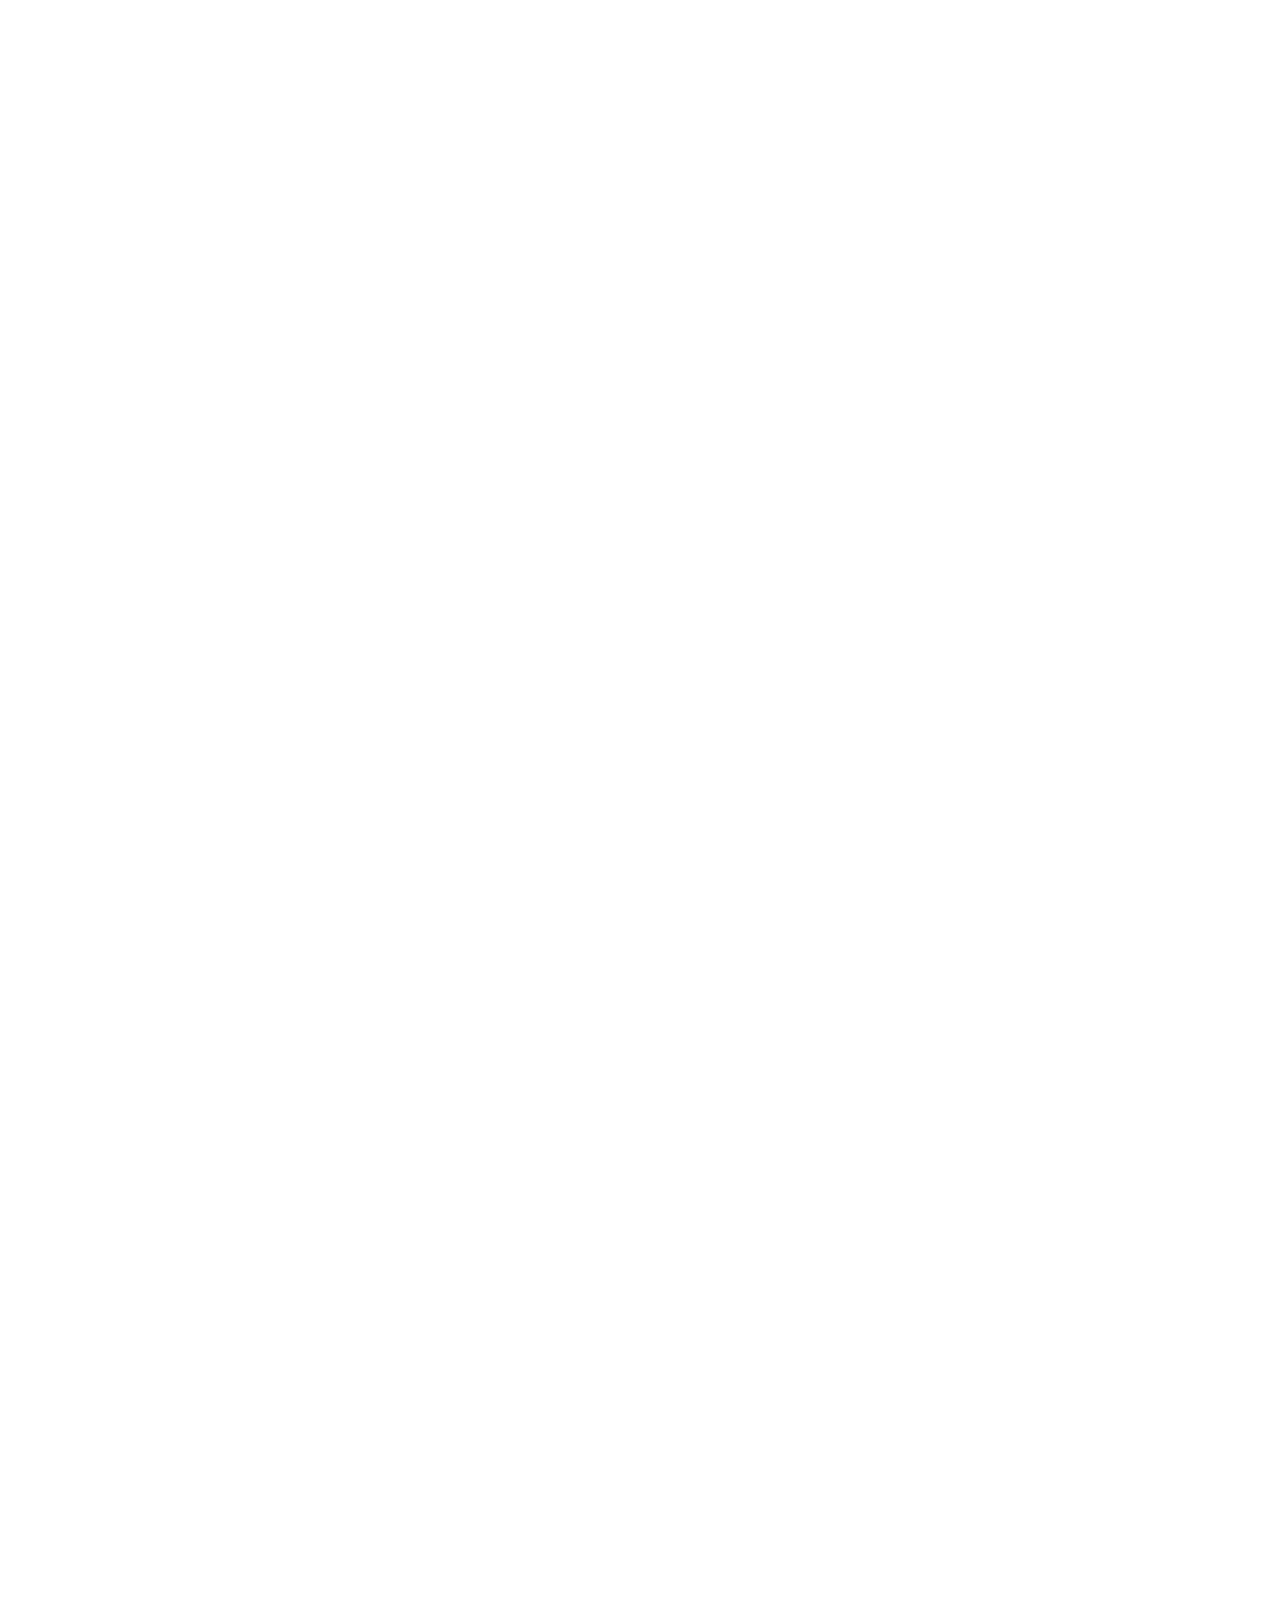
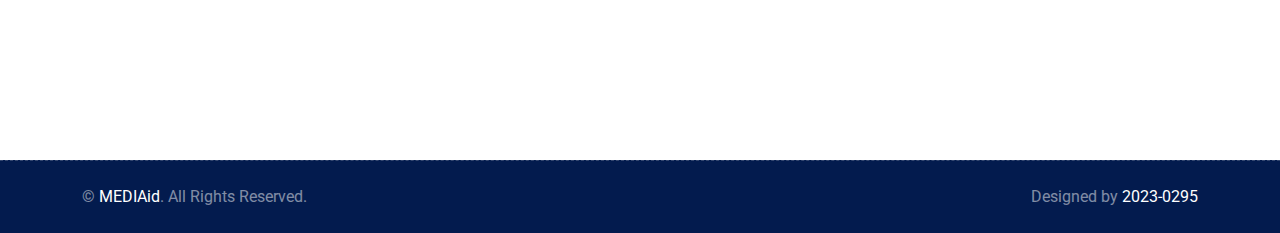
<file: doc.html>
<!DOCTYPE html>
<html lang="en">

<head>
    <meta charset="utf-8">
    <title>MEDIAid</title>
    <meta content="width=device-width, initial-scale=1.0" name="viewport">
    <meta content="" name="keywords">
    <meta content="" name="description">

    <!-- Favicon -->
    <link href="img/favicon.ico" rel="icon">

    <!-- Google Web Fonts -->
    <link rel="preconnect" href="https://fonts.googleapis.com">
    <link rel="preconnect" href="https://fonts.gstatic.com" crossorigin>
    <link href="https://fonts.googleapis.com/css2?family=Roboto:wght@400;500&family=Red+Rose:wght@600;700&display=swap"
        rel="stylesheet">

    <!-- Icon Font Stylesheet -->
    <link href="https://cdnjs.cloudflare.com/ajax/libs/font-awesome/5.10.0/css/all.min.css" rel="stylesheet">
    <link rel="stylesheet" href="https://cdn.jsdelivr.net/npm/bootstrap-icons@1.10.4/font/bootstrap-icons.css">

    <!-- Libraries Stylesheet -->
    <link href="lib/animate/animate.min.css" rel="stylesheet">
    <link href="lib/owlcarousel/assets/owl.carousel.min.css" rel="stylesheet">

    <!-- Customized Bootstrap Stylesheet -->
    <link href="css/bootstrap.min.css" rel="stylesheet">

    <!-- Template Stylesheet -->
    <link href="css/style.css" rel="stylesheet">
</head>

<body>
    <!-- Spinner Start -->
    <div id="spinner"
        class="show bg-white position-fixed translate-middle w-100 vh-100 top-50 start-50 d-flex align-items-center justify-content-center">
        <div class="spinner-border text-primary" role="status" style="width: 3rem; height: 3rem;"></div>
    </div>
    <!-- Spinner End -->


    <!-- Topbar Start -->
    <div class="container-fluid py-2 d-none d-lg-flex">
        <div class="container">
            <div class="d-flex justify-content-between">
                <div>
                    <small class="me-3"><i class="fa fa-map-marker-alt me-2"></i>SLIIT Malabe Campus, New Kandy Rd, Malabe 10115</small>
                    <small class="me-3"><i class="fa fa-clock me-2"></i>Mon-Sat 09am-5pm</small>
                </div>
            </div>
        </div>
    </div>
    <!-- Topbar End -->

    


    <!-- Brand Start -->
    <div class="container-fluid bg-primary text-white pt-4 pb-5 d-none d-lg-flex">
        <div class="container pb-2">
            <div class="d-flex align-items-center justify-content-between">
                <div class="d-flex">
                    <i class="bi bi-telephone-inbound fs-2"></i>
                    <div class="ms-3">
                        <h5 class="text-white mb-0">Call Now</h5>
                        <span>+94 71 434 5410</span>
                    </div>
                </div>
                <a href="index.html" class="h1 text-white mb-0">MEDI<span class="text-dark">Aid</span></a>
                <div class="d-flex">
                    <i class="bi bi-envelope fs-2"></i>
                    <div class="ms-3">
                        <h5 class="text-white mb-0">Mail Now</h5>
                        <span>info@mediaid.com</span>
                    </div>
                </div>
            </div>
        </div>
    </div>
    <!-- Brand End -->


    <!-- Navbar Start -->
    <div class="container-fluid sticky-top">
        <div class="container">
            <nav class="navbar navbar-expand-lg navbar-light bg-white py-lg-0 px-lg-3">
                <a href="index.html" class="navbar-brand d-lg-none">
                    <h1 class="text-primary m-0">MEDI<span class="text-dark">Aid</span></h1>
                </a>
                <button type="button" class="navbar-toggler me-0" data-bs-toggle="collapse"
                    data-bs-target="#navbarCollapse">
                    <span class="navbar-toggler-icon"></span>
                </button>
                <div class="collapse navbar-collapse" id="navbarCollapse">
                    <div class="navbar-nav">
                        <a href="index.html" class="nav-item nav-link">Home</a>
                        <a href="domain.html" class="nav-item nav-link">Domain</a>
                        <div class="nav-item dropdown">
                            <a href="#" class="nav-link dropdown-toggle" data-bs-toggle="dropdown">Milestones</a>
                            <div class="dropdown-menu bg-light m-0">
                                <a href="propsal.html" class="dropdown-item">Project Propsal</a>
                                <a href="pp1.html" class="dropdown-item">Progress Presentation-1</a>
                                <a href="pp2.html" class="dropdown-item">Progress Presentation-2</a>
                                <a href="final.html" class="dropdown-item">Final Assessment</a>
                                <a href="viva.html" class="dropdown-item">Viva</a>
                            </div>
                        </div>
                        <a href="doc.html" class="nav-item nav-link active">Documentations</a>  
                        <a href="presentation.html" class="nav-item nav-link">Slide of past Presentations</a>
                        <a href="about.html" class="nav-item nav-link">About Us</a>
                        <a href="contact.html" class="nav-item nav-link">Contact Us</a>
                    </div>
                    <div class="ms-auto d-none d-lg-flex">
                        <a class="btn btn-sm-square btn-primary ms-2" href=""><i class="fab fa-facebook-f"></i></a>
                        <a class="btn btn-sm-square btn-primary ms-2" href=""><i class="fab fa-youtube"></i></a>
                    </div>
                </div>
            </nav>
        </div>
    </div>
    <!-- Navbar End -->


    <!-- Page Header Start -->
    <div class="container-fluid page-header py-5 mb-5 wow fadeIn" data-wow-delay="0.1s">
        <div class="container text-center py-5 mt-4">
            <h1 class="display-2 text-white mb-3 animated slideInDown">Documentations</h1>
            <nav aria-label="breadcrumb animated slideInDown">
                <ol class="breadcrumb justify-content-center mb-0">
                    <li class="breadcrumb-item"><a href="index.html">Home</a></li>
                    <li class="breadcrumb-item"><a href="index.html">Pages</a></li>
                    <li class="breadcrumb-item" aria-current="page">Documentations</li>
                </ol>
            </nav>
        </div>
    </div>
    <!-- Page Header End -->

    <!-- Blog Start -->
    <div class="container-fluid py-5 wow fadeInUp" data-wow-delay="0.1s">
        <div class="container py-5">
            <div class="row g-5">
                <!-- Blog list Start -->
                <div class="col-lg-8">
                    <div class="row g-5">
                        <div class="col-md-6 wow slideInUp" data-wow-delay="0.1s">
                            <div class="blog-item bg-light rounded overflow-hidden">
                                <div class="blog-img position-relative overflow-hidden">
                                    <img class="img-fluid" src="img/blog-1.jpg" alt="">
                                    <a class="position-absolute top-0 start-0 bg-primary text-white rounded-end mt-5 py-2 px-4" href="">Project Charter</a>
                                </div>
                                <div class="p-4">
                                    <div class="d-flex mb-3">
                                        <small class="me-3"><i class="far fa-user text-primary me-2"></i>Kasuni Munasinghe</small>
                                        <small><i class="far fa-calendar-alt text-primary me-2"></i>24th March, 2023</small>
                                    </div>
                                    <h4 class="mb-3">Project Charter</h4>
                                    <p>A project charter is a concise document outlining project objectives, scope, stakeholders, and key deliverables to guide project management.</p>
                                    <a class="text-uppercase" href="https://docs.google.com/document/d/1lRVy7zcDc_IEROhaaVKlXh7vm2furQiH/edit?usp=drive_link&ouid=106876652449979391210&rtpof=true&sd=true">Read More <i class="bi bi-arrow-right"></i></a>
                                </div>
                            </div>
                        </div>
                        <div class="col-md-6 wow slideInUp" data-wow-delay="0.6s">
                            <div class="blog-item bg-light rounded overflow-hidden">
                                <div class="blog-img position-relative overflow-hidden">
                                    <img class="img-fluid" src="img/blog-2.jpg" alt="">
                                    <a class="position-absolute top-0 start-0 bg-primary text-white rounded-end mt-5 py-2 px-4" href="">Proposal Document </a>
                                </div>
                                <div class="p-4">
                                    <div class="d-flex mb-3">
                                        <small class="me-3"><i class="far fa-user text-primary me-2"></i>Kasuni Munasinge</small>
                                        <small><i class="far fa-calendar-alt text-primary me-2"></i>8th May 2023</small>
                                    </div>
                                    <h4 class="mb-3">Proposal Document - IT20059040</h4>
                                    <p>Enable patients to input symptoms, leveraging machine learning for swift and accurate disease diagnosis, optimizing healthcare resources and reducing unnecessary tests and costs.</p>
                                    <a class="text-uppercase" href="https://drive.google.com/file/d/1lQ7tHpoLBQmz5NDlAf3cQifRrdmy9RLX/view?usp=sharing">Read More <i class="bi bi-arrow-right"></i></a>
                                </div>
                            </div>
                        </div>
                        <div class="col-md-6 wow slideInUp" data-wow-delay="0.1s">
                            <div class="blog-item bg-light rounded overflow-hidden">
                                <div class="blog-img position-relative overflow-hidden">
                                    <img class="img-fluid" src="img/blog-3.jpg" alt="">
                                    <a class="position-absolute top-0 start-0 bg-primary text-white rounded-end mt-5 py-2 px-4" href="">Proposal Document</a>
                                </div>
                                <div class="p-4">
                                    <div class="d-flex mb-3">
                                        <small class="me-3"><i class="far fa-user text-primary me-2"></i>Maleesha Chathuranga</small>
                                        <small><i class="far fa-calendar-alt text-primary me-2"></i>8th May 2023</small>
                                    </div>
                                    <h4 class="mb-3">Proposal Document - IT20082642</h4>
                                    <p>Enhance patient satisfaction and healthcare efficiency by utilizing advanced algorithms to match patient preferences and medical needs with the most suitable doctors, optimizing appointments for personalized and accurate recommendations.</p>
                                    <a class="text-uppercase" href="https://drive.google.com/file/d/12gPQL1iNacZWybNg0TW8anU-LESxV1gc/view?usp=drive_link">Read More <i class="bi bi-arrow-right"></i></a>
                                </div>
                            </div>
                        </div>
                        <div class="col-md-6 wow slideInUp" data-wow-delay="0.6s">
                            <div class="blog-item bg-light rounded overflow-hidden">
                                <div class="blog-img position-relative overflow-hidden">
                                    <img class="img-fluid" src="img/blog-1.jpg" alt="">
                                    <a class="position-absolute top-0 start-0 bg-primary text-white rounded-end mt-5 py-2 px-4" href="">Proposal Document</a>
                                </div>
                                <div class="p-4">
                                    <div class="d-flex mb-3">
                                        <small class="me-3"><i class="far fa-user text-primary me-2"></i>Nayami Nandasiri</small>
                                        <small><i class="far fa-calendar-alt text-primary me-2"></i>8th May 2023</small>
                                    </div>
                                    <h4 class="mb-3">Proposal Document - IT20075408</h4>
                                    <p>Focus on improving patient care for clinical patients by digitally maintaining comprehensive clinical records. Analyze patient histories using machine learning to predict future health risks and provide personalized care plans, enhancing accessibility and efficiency.</p>
                                    <a class="text-uppercase" href="https://drive.google.com/file/d/15fUJqs60Nd93Ihz1T62UbBJZoIqwwn9T/view?usp=drive_link">Read More <i class="bi bi-arrow-right"></i></a>
                                </div>
                            </div>
                        </div>
                        <div class="col-md-6 wow slideInUp" data-wow-delay="0.1s">
                            <div class="blog-item bg-light rounded overflow-hidden">
                                <div class="blog-img position-relative overflow-hidden">
                                    <img class="img-fluid" src="img/blog-2.jpg" alt="">
                                    <a class="position-absolute top-0 start-0 bg-primary text-white rounded-end mt-5 py-2 px-4" href="">Proposal Document</a>
                                </div>
                                <div class="p-4">
                                    <div class="d-flex mb-3">
                                        <small class="me-3"><i class="far fa-user text-primary me-2"></i>Arshad Ahamad</small>
                                        <small><i class="far fa-calendar-alt text-primary me-2"></i>8th May 2023</small>
                                    </div>
                                    <h4 class="mb-3">Proposal Document - IT20033514</h4>
                                    <p>Developing a machine learning system for NCD prediction and health recommendations based on lab results, enhancing diagnosis accuracy and accessibility.</p>
                                    <a class="text-uppercase" href="https://drive.google.com/file/d/147yb2w5cAUdiy6XIadbJlRxamhn5a-_G/view?usp=drive_link">Read More <i class="bi bi-arrow-right"></i></a>
                                </div>
                            </div>
                        </div>
                        <div class="col-md-6 wow slideInUp" data-wow-delay="0.6s">
                            <div class="blog-item bg-light rounded overflow-hidden">
                                <div class="blog-img position-relative overflow-hidden">
                                    <img class="img-fluid" src="img/blog-3.jpg" alt="">
                                    <a class="position-absolute top-0 start-0 bg-primary text-white rounded-end mt-5 py-2 px-4" href="">Status document</a>
                                </div>
                                <div class="p-4">
                                    <div class="d-flex mb-3">
                                        <small class="me-3"><i class="far fa-user text-primary me-2"></i>Kasuni Munasinghe</small>
                                        <small><i class="far fa-calendar-alt text-primary me-2"></i>27th May 2023</small>
                                    </div>
                                    <h4 class="mb-3">Status document-1 </br> IT20059040</h4>
                                    <p>A status document communicates project progress, issues, and future plans in a concise manner, providing stakeholders with key updates.</p>
                                    <a class="text-uppercase" href="https://docs.google.com/document/d/1oniaMzNnVhjNzSyEHs2xhn10mKA6JRn6/edit?usp=sharing&ouid=106876652449979391210&rtpof=true&sd=true">Read More <i class="bi bi-arrow-right"></i></a>
                                </div>
                            </div>
                        </div>
                        <div class="col-md-6 wow slideInUp" data-wow-delay="0.1s">
                            <div class="blog-item bg-light rounded overflow-hidden">
                                <div class="blog-img position-relative overflow-hidden">
                                    <img class="img-fluid" src="img/blog-1.jpg" alt="">
                                    <a class="position-absolute top-0 start-0 bg-primary text-white rounded-end mt-5 py-2 px-4" href="">Status document</a>
                                </div>
                                <div class="p-4">
                                    <div class="d-flex mb-3">
                                        <small class="me-3"><i class="far fa-user text-primary me-2"></i>Maleesha Chathuranga</small>
                                        <small><i class="far fa-calendar-alt text-primary me-2"></i>27th May 2023</small>
                                    </div>
                                    <h4 class="mb-3">Status document-1 </br> IT20082642</h4>
                                    <p>A status document communicates project progress, issues, and future plans in a concise manner, providing stakeholders with key updates.</p>
                                    <a class="text-uppercase" href="https://docs.google.com/document/d/1f0uanZ6LsUL67ljHU1p6BBoMEMDGlyY-/edit?usp=drive_link&ouid=106876652449979391210&rtpof=true&sd=true">Read More <i class="bi bi-arrow-right"></i></a>
                                </div>
                            </div>
                        </div>
                        <div class="col-md-6 wow slideInUp" data-wow-delay="0.6s">
                            <div class="blog-item bg-light rounded overflow-hidden">
                                <div class="blog-img position-relative overflow-hidden">
                                    <img class="img-fluid" src="img/blog-2.jpg" alt="">
                                    <a class="position-absolute top-0 start-0 bg-primary text-white rounded-end mt-5 py-2 px-4" href="">Status document</a>
                                </div>
                                <div class="p-4">
                                    <div class="d-flex mb-3">
                                        <small class="me-3"><i class="far fa-user text-primary me-2"></i>Nayani Nanadasiri</small>
                                        <small><i class="far fa-calendar-alt text-primary me-2"></i>27th May 2023</small>
                                    </div>
                                    <h4 class="mb-3">Status document-1 </br> IT200754084</h4>
                                    <p>A status document communicates project progress, issues, and future plans in a concise manner, providing stakeholders with key updates.</p>
                                    <a class="text-uppercase" href="https://docs.google.com/document/d/1oniaMzNnVhjNzSyEHs2xhn10mKA6JRn6/edit?usp=sharing&ouid=106876652449979391210&rtpof=true&sd=true">Read More <i class="bi bi-arrow-right"></i></a>
                                </div>
                            </div>
                        </div>
                        <div class="col-md-6 wow slideInUp" data-wow-delay="0.1s">
                            <div class="blog-item bg-light rounded overflow-hidden">
                                <div class="blog-img position-relative overflow-hidden">
                                    <img class="img-fluid" src="img/blog-3.jpg" alt="">
                                    <a class="position-absolute top-0 start-0 bg-primary text-white rounded-end mt-5 py-2 px-4" href="">Status document</a>
                                </div>
                                <div class="p-4">
                                    <div class="d-flex mb-3">
                                        <small class="me-3"><i class="far fa-user text-primary me-2"></i>Arshad Ahamad</small>
                                        <small><i class="far fa-calendar-alt text-primary me-2"></i>27th May 2023</small>
                                    </div>
                                    <h4 class="mb-3">Status document-1 </br> IT20033514</h4>
                                    <p>A status document provides a concise update on project progress, including milestones, challenges, achievements, and future plans for stakeholders.</p>
                                    <a class="text-uppercase" href="https://docs.google.com/document/d/1jslOLw_B1QWBaRI38nZpenKZZNbKKQ-h/edit?usp=drive_link&ouid=106876652449979391210&rtpof=true&sd=true">Read More <i class="bi bi-arrow-right"></i></a>
                                </div>
                            </div>
                        </div>
                        <div class="col-md-6 wow slideInUp" data-wow-delay="0.6s">
                            <div class="blog-item bg-light rounded overflow-hidden">
                                <div class="blog-img position-relative overflow-hidden">
                                    <img class="img-fluid" src="img/blog-1.jpg" alt="">
                                    <a class="position-absolute top-0 start-0 bg-primary text-white rounded-end mt-5 py-2 px-4" href="">Status document</a>
                                </div>
                                <div class="p-4">
                                    <div class="d-flex mb-3">
                                        <small class="me-3"><i class="far fa-user text-primary me-2"></i>Kasuni Munasinge</small>
                                        <small><i class="far fa-calendar-alt text-primary me-2"></i>6th September 2023</small>
                                    </div>
                                    <h4 class="mb-3">Status document-2 </br> IT20059040</h4>
                                    <p>A status document communicates project progress, issues, and future plans in a concise manner, providing stakeholders with key updates.</p>
                                    <a class="text-uppercase" href="https://docs.google.com/document/d/1CAS6M1UqAy0gciIhFsgZI3w66T6ES24_/edit?usp=drive_link&ouid=106876652449979391210&rtpof=true&sd=true">Read More <i class="bi bi-arrow-right"></i></a>
                                </div>
                            </div>
                        </div>
                        <div class="col-md-6 wow slideInUp" data-wow-delay="0.6s">
                            <div class="blog-item bg-light rounded overflow-hidden">
                                <div class="blog-img position-relative overflow-hidden">
                                    <img class="img-fluid" src="img/blog-2.jpg" alt="">
                                    <a class="position-absolute top-0 start-0 bg-primary text-white rounded-end mt-5 py-2 px-4" href="">Status document</a>
                                </div>
                                <div class="p-4">
                                    <div class="d-flex mb-3">
                                        <small class="me-3"><i class="far fa-user text-primary me-2"></i>Maleesha Chathuranga</small>
                                        <small><i class="far fa-calendar-alt text-primary me-2"></i>6th September 2023</small>
                                    </div>
                                    <h4 class="mb-3">Status document-2 </br> IT20082642</h4>
                                    <p>A status document communicates project progress, issues, and future plans in a concise manner, providing stakeholders with key updates.</p>
                                    <a class="text-uppercase" href="https://docs.google.com/document/d/1iMyBCxfnshPal7_gTT8ONVeEe0SWqx_r/edit?usp=drive_link&ouid=106876652449979391210&rtpof=true&sd=true">Read More <i class="bi bi-arrow-right"></i></a>
                                </div>
                            </div>
                        </div>
                        <div class="col-md-6 wow slideInUp" data-wow-delay="0.6s">
                            <div class="blog-item bg-light rounded overflow-hidden">
                                <div class="blog-img position-relative overflow-hidden">
                                    <img class="img-fluid" src="img/blog-3.jpg" alt="">
                                    <a class="position-absolute top-0 start-0 bg-primary text-white rounded-end mt-5 py-2 px-4" href="">Status document</a>
                                </div>
                                <div class="p-4">
                                    <div class="d-flex mb-3">
                                        <small class="me-3"><i class="far fa-user text-primary me-2"></i>Nayani Nanadasiri</small>
                                        <small><i class="far fa-calendar-alt text-primary me-2"></i>6th September 2023</small>
                                    </div>
                                    <h4 class="mb-3">Status document-2 </br> IT200754084</h4>
                                    <p>A status document communicates project progress, issues, and future plans in a concise manner, providing stakeholders with key updates.</p>
                                    <a class="text-uppercase" href="https://docs.google.com/document/d/1AAPNITSoUngBubZCSGTr1H1E_49D3QjR/edit?usp=drive_link&ouid=106876652449979391210&rtpof=true&sd=true">Read More <i class="bi bi-arrow-right"></i></a>
                                </div>
                            </div>
                        </div>
                        <div class="col-md-6 wow slideInUp" data-wow-delay="0.6s">
                            <div class="blog-item bg-light rounded overflow-hidden">
                                <div class="blog-img position-relative overflow-hidden">
                                    <img class="img-fluid" src="img/blog-1.jpg" alt="">
                                    <a class="position-absolute top-0 start-0 bg-primary text-white rounded-end mt-5 py-2 px-4" href="">Status document</a>
                                </div>
                                <div class="p-4">
                                    <div class="d-flex mb-3">
                                        <small class="me-3"><i class="far fa-user text-primary me-2"></i>Arshad Ahamad</small>
                                        <small><i class="far fa-calendar-alt text-primary me-2"></i>6th September 2023</small>
                                    </div>
                                    <h4 class="mb-3">Status document-2 </br> IT20033514</h4>
                                    <p>A status document communicates project progress, issues, and future plans in a concise manner, providing stakeholders with key updates.</p>
                                    <a class="text-uppercase" href="https://docs.google.com/document/d/1iMyBCxfnshPal7_gTT8ONVeEe0SWqx_r/edit?usp=sharing&ouid=106876652449979391210&rtpof=true&sd=true">Read More <i class="bi bi-arrow-right"></i></a>
                                </div>
                            </div>
                        </div>

                        <div class="col-md-6 wow slideInUp" data-wow-delay="0.6s">
                            <div class="blog-item bg-light rounded overflow-hidden">
                                <div class="blog-img position-relative overflow-hidden">
                                    <img class="img-fluid" src="img/blog-1.jpg" alt="">
                                    <a class="position-absolute top-0 start-0 bg-primary text-white rounded-end mt-5 py-2 px-4" href="">Final Document</a>
                                </div>
                                <div class="p-4">
                                    <div class="d-flex mb-3">
                                        <small class="me-3"><i class="far fa-user text-primary me-2"></i>Kasuni Munasinghe</small>
                                        <small><i class="far fa-calendar-alt text-primary me-2"></i>6</small>
                                    </div>
                                    <h4 class="mb-3">Final Document </br> IT20059040</h4>
                                    <p>A Final document </p>
                                    <a class="text-uppercase" href="https://docs.google.com/document/d/1cMIul7hIvrMf-oEXtMdjfGNPWfVvX9yj/edit?usp=sharing&ouid=106876652449979391210&rtpof=true&sd=true">Read More <i class="bi bi-arrow-right"></i></a>
                                </div>
                            </div>
                        </div>
                        <div class="col-md-6 wow slideInUp" data-wow-delay="0.6s">
                            <div class="blog-item bg-light rounded overflow-hidden">
                                <div class="blog-img position-relative overflow-hidden">
                                    <img class="img-fluid" src="img/blog-1.jpg" alt="">
                                    <a class="position-absolute top-0 start-0 bg-primary text-white rounded-end mt-5 py-2 px-4" href="">Final Document</a>
                                </div>
                                <div class="p-4">
                                    <div class="d-flex mb-3">
                                        <small class="me-3"><i class="far fa-user text-primary me-2"></i>Maleesha Chathuranga</small>
                                        <small><i class="far fa-calendar-alt text-primary me-2"></i>6</small>
                                    </div>
                                    <h4 class="mb-3">Final Document </br> IT20082642</h4>
                                    <p>A Final document </p>
                                    <a class="text-uppercase" href="https://docs.google.com/document/d/1sdDrLWpGHWsEuFDYjuNtbcLXczBpVsHc/edit?usp=drive_link&ouid=106876652449979391210&rtpof=true&sd=true">Read More <i class="bi bi-arrow-right"></i></a>
                                </div>
                            </div>
                        </div>
                        <div class="col-md-6 wow slideInUp" data-wow-delay="0.6s">
                            <div class="blog-item bg-light rounded overflow-hidden">
                                <div class="blog-img position-relative overflow-hidden">
                                    <img class="img-fluid" src="img/blog-1.jpg" alt="">
                                    <a class="position-absolute top-0 start-0 bg-primary text-white rounded-end mt-5 py-2 px-4" href="">Final Document</a>
                                </div>
                                <div class="p-4">
                                    <div class="d-flex mb-3">
                                        <small class="me-3"><i class="far fa-user text-primary me-2">Nayani Nanadasiri</i></small>
                                        <small><i class="far fa-calendar-alt text-primary me-2"></i>6</small>
                                    </div>
                                    <h4 class="mb-3">Final Document </br> IT200754084</h4>
                                    <p>A Final document </p>
                                    <a class="text-uppercase" href="https://docs.google.com/document/d/1PzbPoKENFxmuXrENlPCizl0dcEFspKEF/edit?usp=sharing&ouid=106876652449979391210&rtpof=true&sd=true">Read More <i class="bi bi-arrow-right"></i></a>
                                </div>
                            </div>
                        </div>
                        <div class="col-md-6 wow slideInUp" data-wow-delay="0.6s">
                            <div class="blog-item bg-light rounded overflow-hidden">
                                <div class="blog-img position-relative overflow-hidden">
                                    <img class="img-fluid" src="img/blog-1.jpg" alt="">
                                    <a class="position-absolute top-0 start-0 bg-primary text-white rounded-end mt-5 py-2 px-4" href="">Final Document</a>
                                </div>
                                <div class="p-4">
                                    <div class="d-flex mb-3">
                                        <small class="me-3"><i class="far fa-user text-primary me-2">Arshad Ahamad</i></small>
                                        <small><i class="far fa-calendar-alt text-primary me-2"></i>6</small>
                                    </div>
                                    <h4 class="mb-3">Final Document </br> IT20033514</h4>
                                    <p>A Final document </p>
                                    <a class="text-uppercase" href="https://docs.google.com/document/d/1BDJN80pSjpeg0PHJMa554uVoXcrkYvbf/edit?usp=sharing&ouid=106876652449979391210&rtpof=true&sd=true">Read More <i class="bi bi-arrow-right"></i></a>
                                </div>
                            </div>
                        </div>
                    </div>
                </div>
                <!-- Blog list End -->
    
                <!-- Sidebar Start -->
                <div class="col-lg-4">
                    <!-- Search Form Start -->
                    <div class="mb-5 wow slideInUp" data-wow-delay="0.1s">
                        <div class="input-group">
                            <input type="text" class="form-control p-3" placeholder="Keyword">
                            <button class="btn btn-primary px-4"><i class="bi bi-search"></i></button>
                        </div>
                    </div>
                    <!-- Search Form End -->
    
                    <!-- Category Start -->
                    <div class="mb-5 wow slideInUp" data-wow-delay="0.1s">
                        <div class="section-title section-title-sm position-relative pb-3 mb-4">
                            <h3 class="mb-0">Categories</h3>
                        </div>
                        <div class="link-animated d-flex flex-column justify-content-start">
                            <a class="h5 fw-semi-bold bg-light rounded py-2 px-3 mb-2" href="#"><i class="bi bi-arrow-right me-2"></i>Project Charter</a>
                            <a class="h5 fw-semi-bold bg-light rounded py-2 px-3 mb-2" href="#"><i class="bi bi-arrow-right me-2"></i>Proposal Document</a>
                            <a class="h5 fw-semi-bold bg-light rounded py-2 px-3 mb-2" href="#"><i class="bi bi-arrow-right me-2"></i>Status document</a>
                            <a class="h5 fw-semi-bold bg-light rounded py-2 px-3 mb-2" href="#"><i class="bi bi-arrow-right me-2"></i>Final Document</a>
                        </div>
                    </div>
                    <!-- Category End -->
    
                    <!-- Recent Post Start -->
                    <div class="mb-5 wow slideInUp" data-wow-delay="0.1s">
                        <div class="section-title section-title-sm position-relative pb-3 mb-4">
                            <h3 class="mb-0">Recent Post</h3>
                        </div>
                        <div class="d-flex rounded overflow-hidden mb-3">
                            <img class="img-fluid" src="img/blog-1.jpg" style="width: 100px; height: 100px; object-fit: cover;" alt="">
                            <a href="" class="h5 fw-semi-bold d-flex align-items-center bg-light px-3 mb-0">Final Documen   IT20059040
                            </a>
                        </div>
                        <div class="d-flex rounded overflow-hidden mb-3">
                            <img class="img-fluid" src="img/blog-2.jpg" style="width: 100px; height: 100px; object-fit: cover;" alt="">
                            <a href="" class="h5 fw-semi-bold d-flex align-items-center bg-light px-3 mb-0">Status document-2 </br> IT20033514
                            </a>
                        </div>
                        <div class="d-flex rounded overflow-hidden mb-3">
                            <img class="img-fluid" src="img/blog-3.jpg" style="width: 100px; height: 100px; object-fit: cover;" alt="">
                            <a href="" class="h5 fw-semi-bold d-flex align-items-center bg-light px-3 mb-0">Status document-2 </br> IT20082642
                            </a>
                        </div>
                        <div class="d-flex rounded overflow-hidden mb-3">
                            <img class="img-fluid" src="img/blog-1.jpg" style="width: 100px; height: 100px; object-fit: cover;" alt="">
                            <a href="" class="h5 fw-semi-bold d-flex align-items-center bg-light px-3 mb-0">Proposal Document - IT20075408
                            </a>
                        </div>
                        <div class="d-flex rounded overflow-hidden mb-3">
                            <img class="img-fluid" src="img/blog-2.jpg" style="width: 100px; height: 100px; object-fit: cover;" alt="">
                            <a href="" class="h5 fw-semi-bold d-flex align-items-center bg-light px-3 mb-0">Project Charter
                            </a>
                        </div>
                        <div class="d-flex rounded overflow-hidden mb-3">
                            <img class="img-fluid" src="img/blog-3.jpg" style="width: 100px; height: 100px; object-fit: cover;" alt="">
                            <a href="" class="h5 fw-semi-bold d-flex align-items-center bg-light px-3 mb-0">Status document-2 </br> IT20082642
                            </a>
                        </div>
                    </div>
                    <!-- Recent Post End -->
    
                    <!-- Image Start -->
                    <div class="mb-5 wow slideInUp" data-wow-delay="0.1s">
                        <img src="img/blog-1.jpg" alt="" class="img-fluid rounded">
                    </div>
                    <!-- Image End -->

                </div>
                <!-- Sidebar End -->
            </div>
        </div>
    </div>
    <!-- Blog End -->


    
     <!-- Footer Start -->
     <div class="container-fluid footer position-relative bg-dark text-white-50 py-5 wow fadeIn" data-wow-delay="0.1s">
        <div class="container">
            <div class="row g-5 py-5">
                <div class="col-lg-6 pe-lg-5">
                    <a href="index.html" class="navbar-brand">
                        <h1 class="h1 text-primary mb-0">MEDI<span class="text-white">AID</span></h1>
                    </a>
                    <p class="fs-5 mb-4">MEDI AID comes to you as a virtual medical assistant whenever you need it through a mobile app.You can explore the technological evolution of the Sri Lankan health industry.</p>
                    <p><i class="fa fa-map-marker-alt me-2"></i>SLIIT Malabe Campus, New Kandy Rd, Malabe 10115</p>
                    <p><i class="fa fa-phone-alt me-2"></i>+94 71 434 5410</p>
                    <p><i class="fa fa-envelope me-2"></i>info@mediaid.com</p>
                    <div class="d-flex mt-4">
                        <a class="btn btn-lg-square btn-primary me-2" href="#"><i class="fab fa-twitter"></i></a>
                        <a class="btn btn-lg-square btn-primary me-2" href="#"><i class="fab fa-facebook-f"></i></a>
                        <a class="btn btn-lg-square btn-primary me-2" href="#"><i class="fab fa-linkedin-in"></i></a>
                        <a class="btn btn-lg-square btn-primary me-2" href="#"><i class="fab fa-instagram"></i></a>
                    </div>
                </div>
                <div class="col-lg-6 ps-lg-5">
                    <div class="row g-5">
                        <div class="col-sm-6">
                            <h4 class="text-light mb-4">Quick Links</h4>
                            <a class="btn btn-link" href="">About Us</a>
                            <a class="btn btn-link" href="">Contact Us</a>
                            <a class="btn btn-link" href="">Our Services</a>
                            <a class="btn btn-link" href="">Terms & Condition</a>
                            <a class="btn btn-link" href="">Support</a>
                        </div>
                        <div class="col-sm-6">
                            <h4 class="text-light mb-4">Popular Links</h4>
                            <a class="btn btn-link" href="">About Us</a>
                            <a class="btn btn-link" href="">Contact Us</a>
                            <a class="btn btn-link" href="">Our Services</a>
                            <a class="btn btn-link" href="">Terms & Condition</a>
                            <a class="btn btn-link" href="">Support</a>
                        </div>
                        <div class="col-sm-12">
                            <h4 class="text-light mb-4">Newsletter</h4>
                            <div class="w-100">
                                <div class="input-group">
                                    <input type="text" class="form-control border-0 py-3 px-4" style="background: rgba(255, 255, 255, .1);" placeholder="Your Email Address"><button class="btn btn-primary px-4">Sign Up</button>
                                </div>
                            </div>
                        </div>
                    </div>
                </div>
            </div>
        </div>
    </div>
    <!-- Footer End -->


    <!-- Copyright Start -->
    <div class="container-fluid copyright bg-dark text-white-50 py-4">
        <div class="container">
            <div class="row">
                <div class="col-md-6 text-center text-md-start">
                    <p class="mb-0">&copy; <a href="#">MEDIAid</a>. All Rights Reserved.</p>
                </div>
                <div class="col-md-6 text-center text-md-end">
                    <!--/*** This template is free as long as you keep the footer author’s credit link/attribution link/backlink. If you'd like to use the template without the footer author’s credit link/attribution link/backlink, you can purchase the Credit Removal License from "https://htmlcodex.com/credit-removal". Thank you for your support. ***/-->
                    <p class="mb-0">Designed by <a href="https://www.sliit.lk/">2023-0295</a></p>
                </div>
            </div>
        </div>
    </div>
    <!-- Copyright End -->


<!-- Back to Top -->
<a href="#" class="btn btn-lg btn-primary btn-lg-square rounded-circle back-to-top"><i class="bi bi-arrow-up"></i></a>


<!-- JavaScript Libraries -->
<script src="https://ajax.googleapis.com/ajax/libs/jquery/3.6.1/jquery.min.js"></script>
<script src="https://cdn.jsdelivr.net/npm/bootstrap@5.0.0/dist/js/bootstrap.bundle.min.js"></script>
<script src="lib/wow/wow.min.js"></script>
<script src="lib/easing/easing.min.js"></script>
<script src="lib/waypoints/waypoints.min.js"></script>
<script src="lib/counterup/counterup.min.js"></script>
<script src="lib/owlcarousel/owl.carousel.min.js"></script>

<!-- Template Javascript -->
<script src="js/main.js"></script>
</body>

</html>
</file>
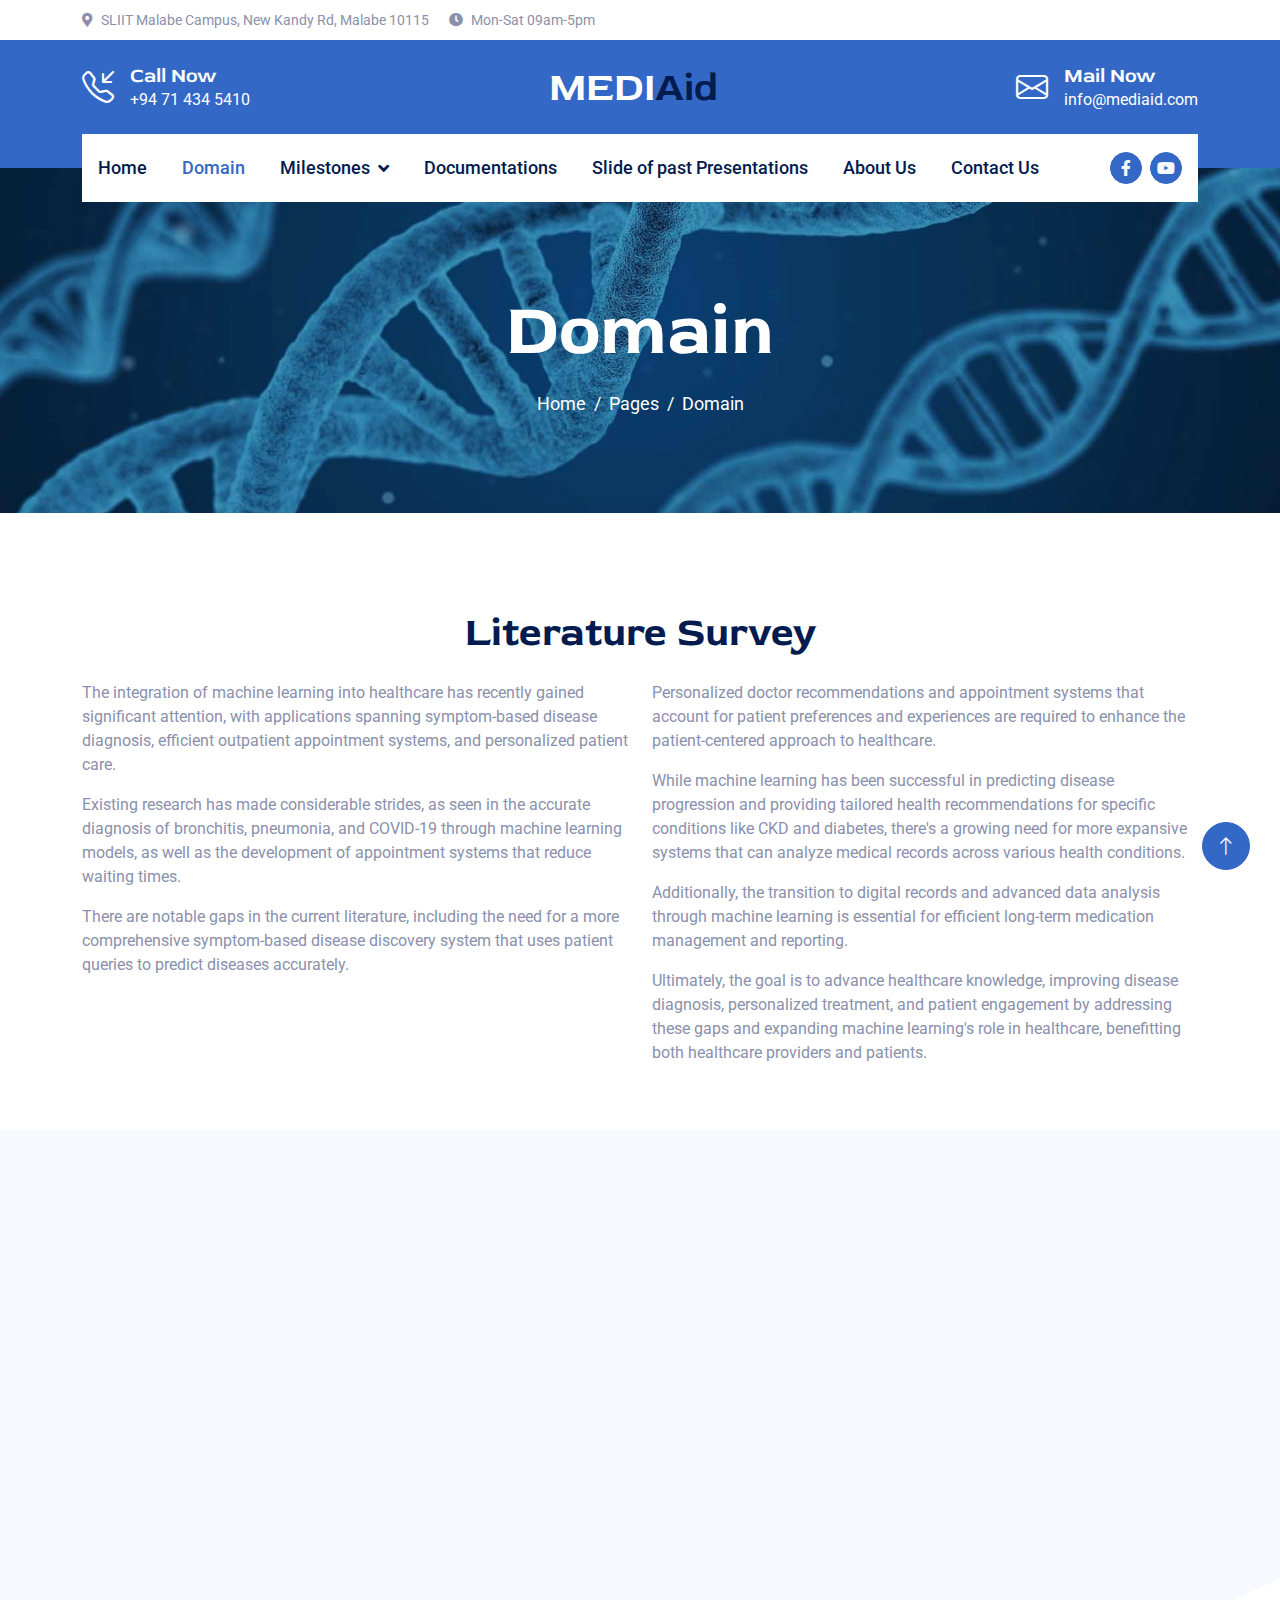
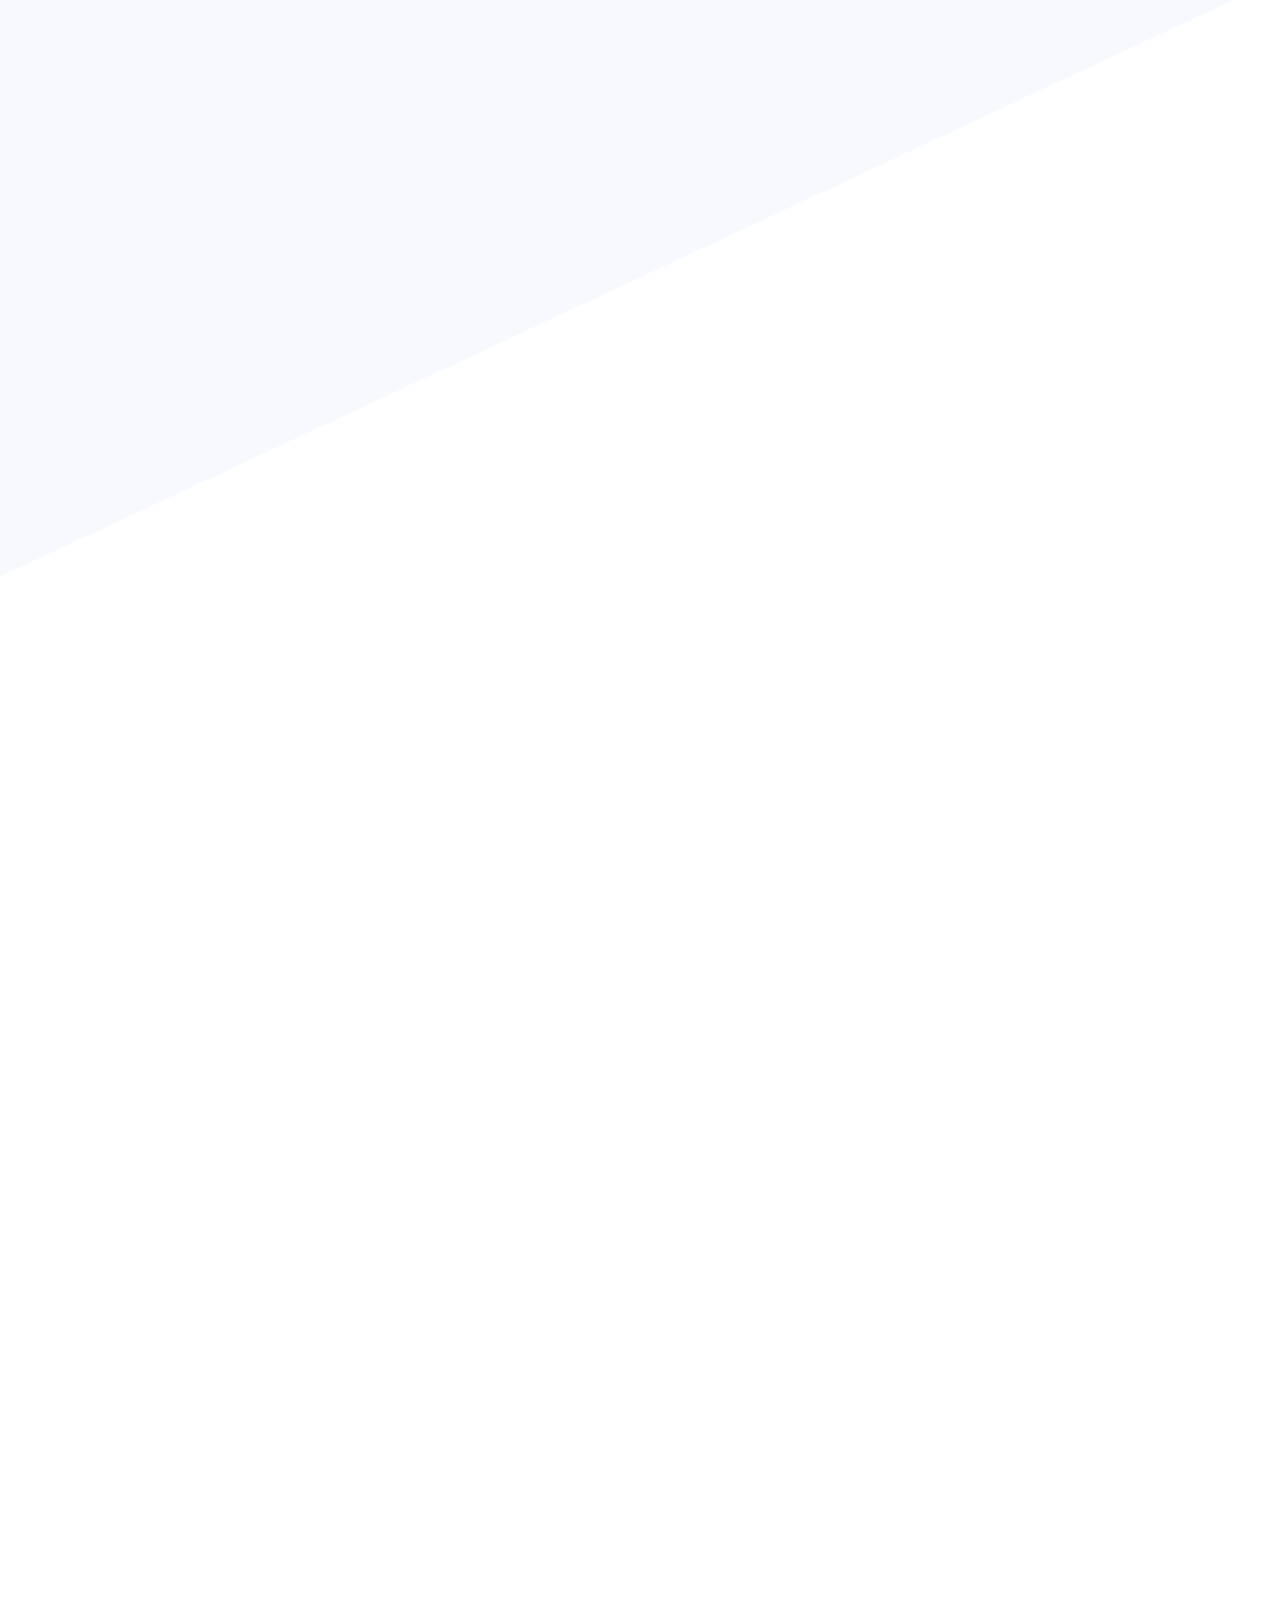
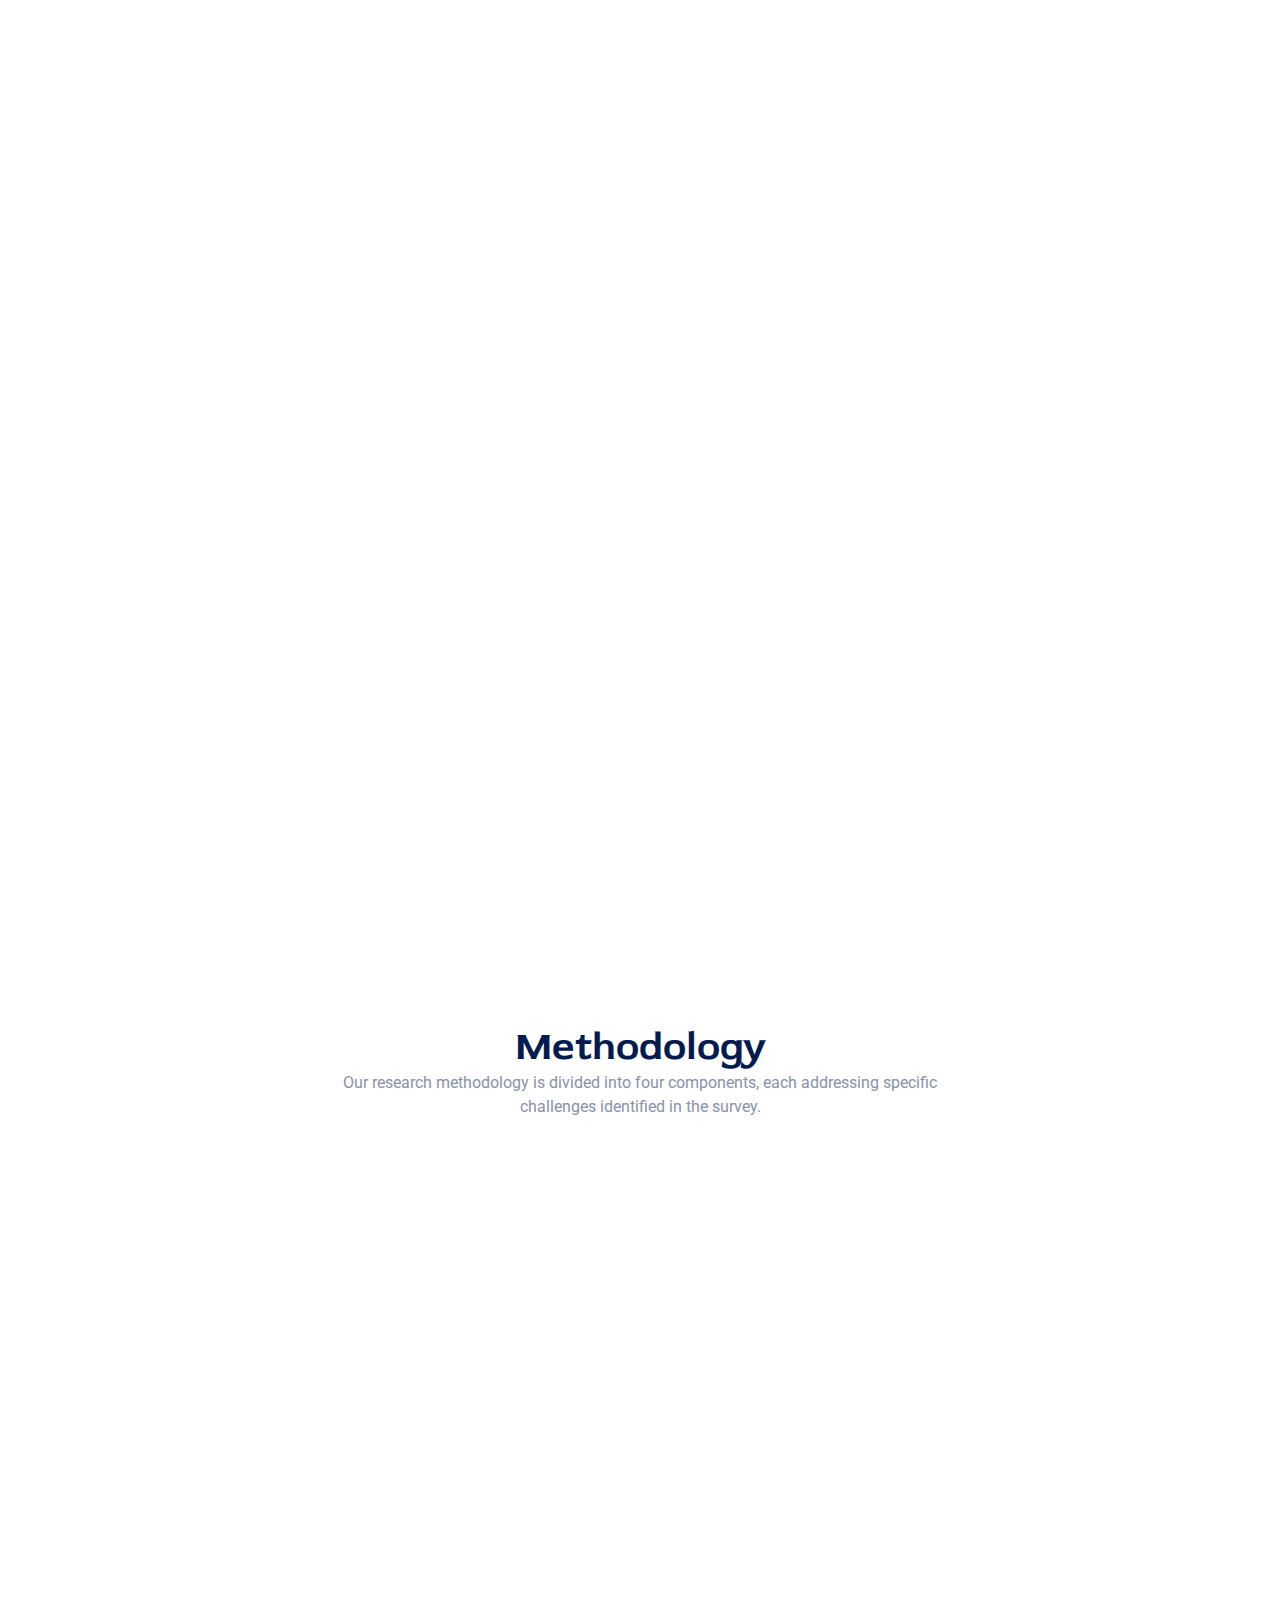
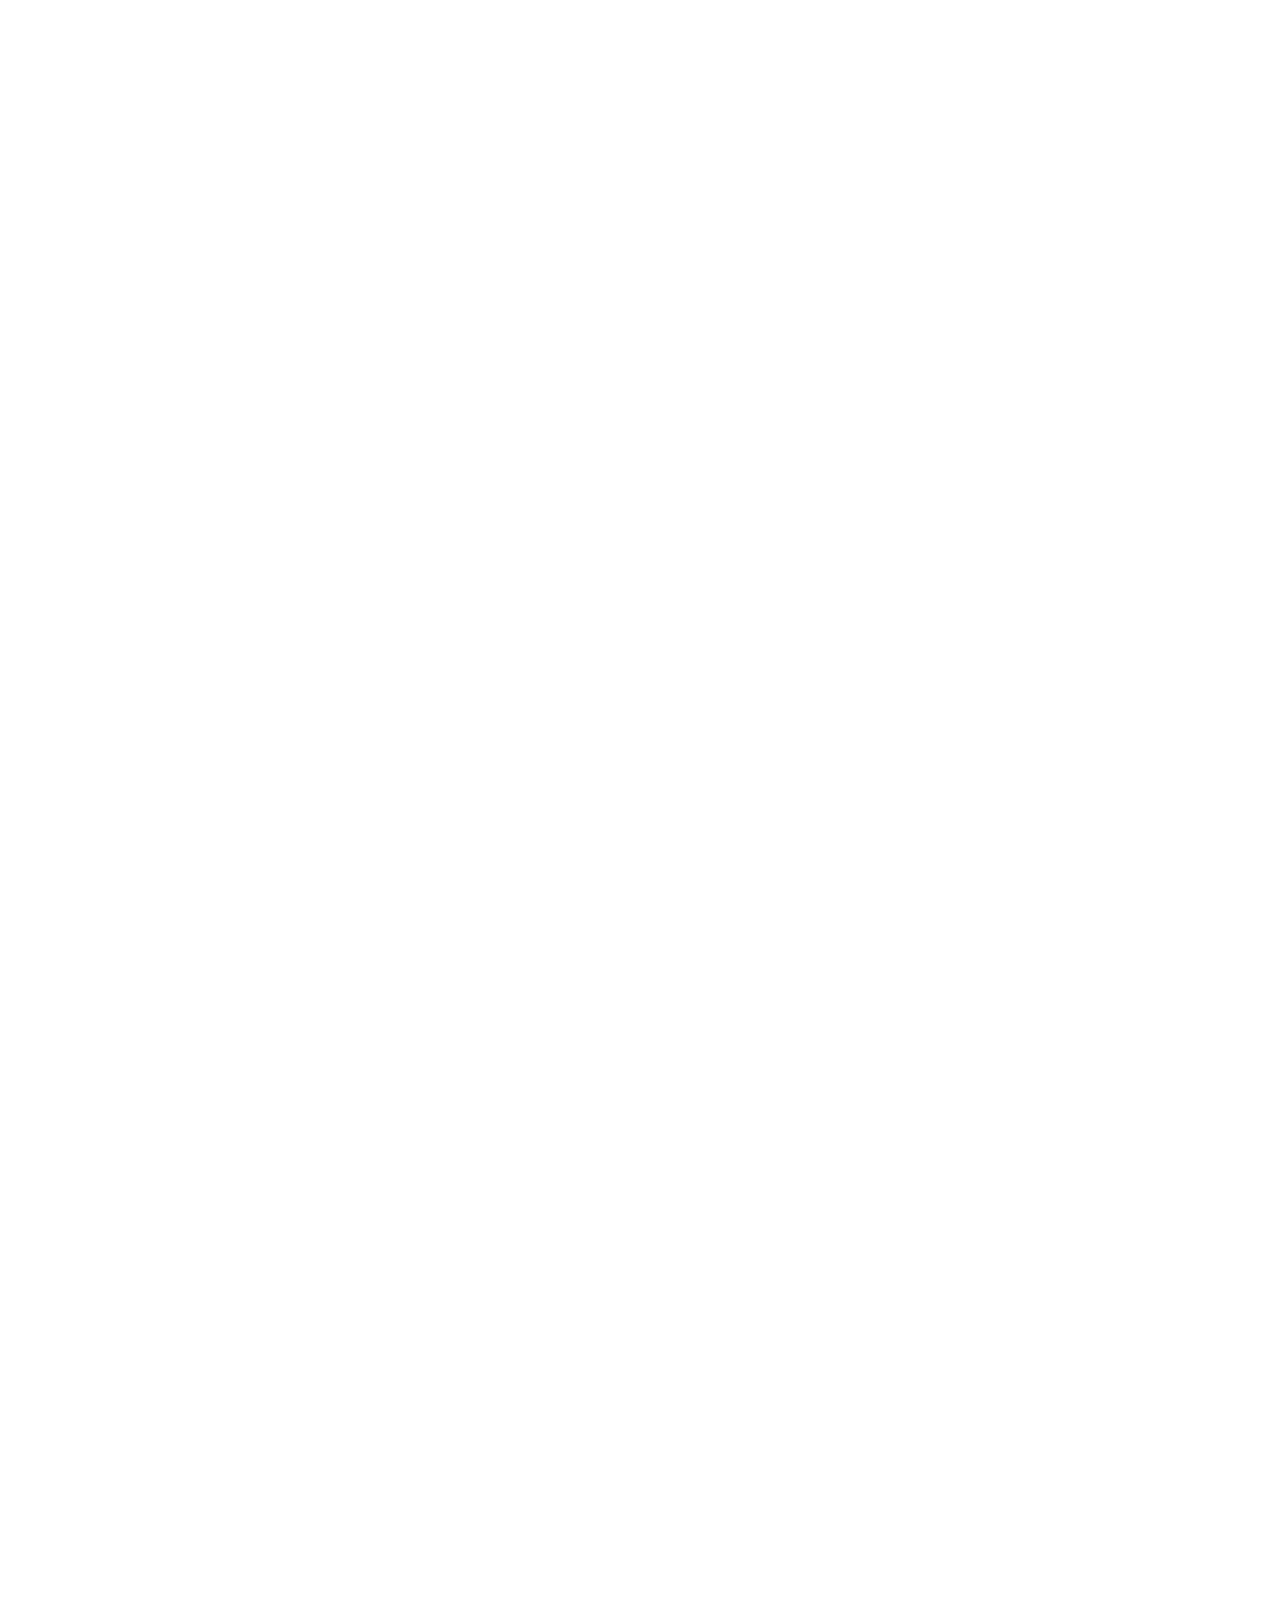
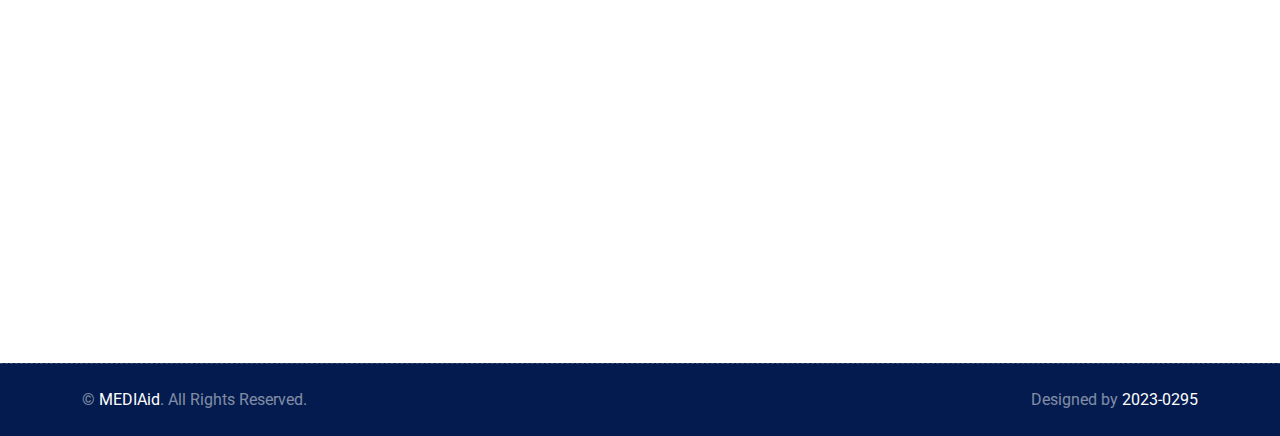
<file: domain.html>
<!DOCTYPE html>
<html lang="en">

<head>
    <meta charset="utf-8">
    <title> MEDIAid</title>
    <meta content="width=device-width, initial-scale=1.0" name="viewport">
    <meta content="" name="keywords">
    <meta content="" name="description">

    <!-- Favicon -->
    <link href="img/favicon.ico" rel="icon">

    <!-- Google Web Fonts -->
    <link rel="preconnect" href="https://fonts.googleapis.com">
    <link rel="preconnect" href="https://fonts.gstatic.com" crossorigin>
    <link href="https://fonts.googleapis.com/css2?family=Roboto:wght@400;500&family=Red+Rose:wght@600;700&display=swap"
        rel="stylesheet">

    <!-- Icon Font Stylesheet -->
    <link href="https://cdnjs.cloudflare.com/ajax/libs/font-awesome/5.10.0/css/all.min.css" rel="stylesheet">
    <link rel="stylesheet" href="https://cdn.jsdelivr.net/npm/bootstrap-icons@1.10.4/font/bootstrap-icons.css">

    <!-- Libraries Stylesheet -->
    <link href="lib/animate/animate.min.css" rel="stylesheet">
    <link href="lib/owlcarousel/assets/owl.carousel.min.css" rel="stylesheet">

    <!-- Customized Bootstrap Stylesheet -->
    <link href="css/bootstrap.min.css" rel="stylesheet">

    <!-- Template Stylesheet -->
    <link href="css/style.css" rel="stylesheet">
</head>

<body>
    <!-- Spinner Start -->
    <div id="spinner"
        class="show bg-white position-fixed translate-middle w-100 vh-100 top-50 start-50 d-flex align-items-center justify-content-center">
        <div class="spinner-border text-primary" role="status" style="width: 3rem; height: 3rem;"></div>
    </div>
    <!-- Spinner End -->

    <!-- Topbar Start -->
    <div class="container-fluid py-2 d-none d-lg-flex">
        <div class="container">
            <div class="d-flex justify-content-between">
                <div>
                    <small class="me-3"><i class="fa fa-map-marker-alt me-2"></i>SLIIT Malabe Campus, New Kandy Rd, Malabe 10115</small>
                    <small class="me-3"><i class="fa fa-clock me-2"></i>Mon-Sat 09am-5pm</small>
                </div>
            </div>
        </div>
    </div>
    <!-- Topbar End -->


    <!-- Brand Start -->
    <div class="container-fluid bg-primary text-white pt-4 pb-5 d-none d-lg-flex">
        <div class="container pb-2">
            <div class="d-flex align-items-center justify-content-between">
                <div class="d-flex">
                    <i class="bi bi-telephone-inbound fs-2"></i>
                    <div class="ms-3">
                        <h5 class="text-white mb-0">Call Now</h5>
                        <span>+94 71 434 5410</span>
                    </div>
                </div>
                <a href="index.html" class="h1 text-white mb-0">MEDI<span class="text-dark">Aid</span></a>
                <div class="d-flex">
                    <i class="bi bi-envelope fs-2"></i>
                    <div class="ms-3">
                        <h5 class="text-white mb-0">Mail Now</h5>
                        <span>info@mediaid.com</span>
                    </div>
                </div>
            </div>
        </div>
    </div>
    <!-- Brand End -->


    <!-- Navbar Start -->
    <div class="container-fluid sticky-top">
        <div class="container">
            <nav class="navbar navbar-expand-lg navbar-light bg-white py-lg-0 px-lg-3">
                <a href="index.html" class="navbar-brand d-lg-none">
                    <h1 class="text-primary m-0">MEDI<span class="text-dark">Aid</span></h1>
                </a>
                <button type="button" class="navbar-toggler me-0" data-bs-toggle="collapse"
                    data-bs-target="#navbarCollapse">
                    <span class="navbar-toggler-icon"></span>
                </button>
                <div class="collapse navbar-collapse" id="navbarCollapse">
                    <div class="navbar-nav">
                        <a href="index.html" class="nav-item nav-link">Home</a>
                        <a href="domain.html" class="nav-item nav-link active">Domain</a>
                        <div class="nav-item dropdown">
                            <a href="#" class="nav-link dropdown-toggle" data-bs-toggle="dropdown">Milestones</a>
                            <div class="dropdown-menu bg-light m-0">
                                <a href="propsal.html" class="dropdown-item">Project Propsal</a>
                                <a href="pp1.html" class="dropdown-item">Progress Presentation-1</a>
                                <a href="pp2.html" class="dropdown-item">Progress Presentation-2</a>
                                <a href="final.html" class="dropdown-item">Final Assessment</a>
                                <a href="viva.html" class="dropdown-item">Viva</a>
                            </div>
                        </div>
                        <a href="doc.html" class="nav-item nav-link">Documentations</a>  
                        <a href="presentation.html" class="nav-item nav-link">Slide of past Presentations</a>
                        <a href="about.html" class="nav-item nav-link">About Us</a>
                        <a href="contact.html" class="nav-item nav-link">Contact Us</a>
                    </div>
                    <div class="ms-auto d-none d-lg-flex">
                        <a class="btn btn-sm-square btn-primary ms-2" href=""><i class="fab fa-facebook-f"></i></a>
                        <a class="btn btn-sm-square btn-primary ms-2" href=""><i class="fab fa-youtube"></i></a>
                    </div>
                </div>
            </nav>
        </div>
    </div>
    <!-- Navbar End -->

    <!-- Page Header Start -->
    <div class="container-fluid page-header py-5 mb-5 wow fadeIn" data-wow-delay="0.1s">
        <div class="container text-center py-5 mt-4">
            <h1 class="display-2 text-white mb-3 animated slideInDown">Domain</h1>
            <nav aria-label="breadcrumb animated slideInDown">
                <ol class="breadcrumb justify-content-center mb-0">
                    <li class="breadcrumb-item"><a href="index.html">Home</a></li>
                    <li class="breadcrumb-item"><a href="index.html">Pages</a></li>
                    <li class="breadcrumb-item" aria-current="page">Domain</li>
                </ol>
            </nav>
        </div>
    </div>
    <!-- Page Header End -->

    <div class="container py-5">
        <h1 class="display-6 text-center mb-4">Literature Survey</h1>
        <div class="row">
            <div class="col-lg-6">
                <p>The integration of machine learning into healthcare has recently gained significant attention, with applications spanning symptom-based disease diagnosis, efficient outpatient appointment systems, and personalized patient care.</p>
                <p>Existing research has made considerable strides, as seen in the accurate diagnosis of bronchitis, pneumonia, and COVID-19 through machine learning models, as well as the development of appointment systems that reduce waiting times.</p>
                <p>There are notable gaps in the current literature, including the need for a more comprehensive symptom-based disease discovery system that uses patient queries to predict diseases accurately.</p>
            </div>
            <div class="col-lg-6">
                <p>Personalized doctor recommendations and appointment systems that account for patient preferences and experiences are required to enhance the patient-centered approach to healthcare.</p>
                <p>While machine learning has been successful in predicting disease progression and providing tailored health recommendations for specific conditions like CKD and diabetes, there's a growing need for more expansive systems that can analyze medical records across various health conditions.</p>
                <p>Additionally, the transition to digital records and advanced data analysis through machine learning is essential for efficient long-term medication management and reporting.</p>
                <p>Ultimately, the goal is to advance healthcare knowledge, improving disease diagnosis, personalized treatment, and patient engagement by addressing these gaps and expanding machine learning's role in healthcare, benefitting both healthcare providers and patients.</p>
            </div>
        </div>
    </div>



<!-- Service Start -->
<div class="container-fluid container-service py-5">
    <div class="container pt-5">
        <div class="text-center mx-auto wow fadeInUp" data-wow-delay="0.1s" style="max-width: 600px;">
            <h1 class="display-6 mb-3">Research Gap</h1>
            <p class="mb-5">While machine learning has made progress, there's room for improvement in accuracy and comprehensiveness. Research could refine algorithms for diagnosis and expand the range of covered diseases.</p>
        </div>
        <div class="row g-4">
            <div class="col-lg-3 col-md-6 wow fadeInUp" data-wow-delay="0.1s">
                <div class="service-item">
                    <div class="icon-box-primary mb-4">
                        <i class="bi bi-heart-pulse text-dark"></i>
                    </div>
                    <h5 class="mb-3">Enhanced Symptom-Based Disease Diagnosis</h5>
                    <p class="mb-4">While machine learning has made significant progress in symptom-based disease diagnosis, there is still room for improvement in terms of accuracy and comprehensiveness. Research could focus on refining the algorithms used to diagnose diseases and expand the range of diseases covered.</p>   
                </div>
            </div>
            <div class="col-lg-3 col-md-6 wow fadeInUp" data-wow-delay="0.3s">
                <div class="service-item">
                    <div class="icon-box-primary mb-4">
                        <i class="bi bi-lungs text-dark"></i>
                    </div>
                    <h5 class="mb-3">Patient-Centered Doctor Recommendations</h5>
                <p class="mb-4">Current appointment systems may not fully consider patient preferences and feedback when recommending doctors. Research could explore ways to develop more sophisticated recommendation systems that prioritize the patient's needs and preferences.</p>
                </div>
            </div>
            <div class="col-lg-3 col-md-6 wow fadeInUp" data-wow-delay="0.5s">
                <div class="service-item">
                    <div class="icon-box-primary mb-4">
                        <i class="bi bi-virus text-dark"></i>
                    </div>
                    <h5 class="mb-3">Comprehensive Medical Record Analysis</h5>
                <p class="mb-4">The existing systems for medical record analysis and patient advice often focus on individual diseases. There is a need for a more holistic approach that can analyze medical records across various health conditions and provide personalized recommendations.</p>
                </div>
            </div>
            <div class="col-lg-3 col-md-6 wow fadeInUp" data-wow-delay="0.7s">
                <div class="service-item">
                    <div class="icon-box-primary mb-4">
                        <i class="bi bi-capsule-pill text-dark"></i>
                    </div>
                    <h5 class="mb-3">Predictive Preventive Care Plans</h5>
                <p class="mb-4">While predictive health risk analysis is valuable, there is a research gap in developing comprehensive and personalized preventive care plans. Future studies could aim to create systems that not only predict health risks but also provide actionable and personalized recommendations for patients to proactively manage their well-being.</p>
                </div>
            </div>
            <div class="col-lg-3 col-md-6 wow fadeInUp" data-wow-delay="0.1s">
                <div class="service-item">
                    <div class="icon-box-primary mb-4">
                        <i class="bi bi-capsule text-dark"></i>
                    </div>
                    <h5 class="mb-3">Real-world Implementation Challenges</h5>
                    <p class="mb-4">As machine learning applications in healthcare move from theory to practice, research could delve into the real-world challenges of implementation, including data security, regulatory compliance, and ethical considerations.</p>
                </div>
            </div>
            <div class="col-lg-3 col-md-6 wow fadeInUp" data-wow-delay="0.3s">
                <div class="service-item">
                    <div class="icon-box-primary mb-4">
                        <i class="bi bi-prescription2 text-dark"></i>
                    </div>
                    <h5 class="mb-3">Data Sharing and Collaboration</h5>
                <p class="mb-4">Transitioning to digital records is a step in the right direction. However, research can explore ways to further streamline data sharing and collaboration in the healthcare ecosystem. This could involve the development of secure and efficient data sharing platforms.</p>
                </div>
            </div>
            <div class="col-lg-3 col-md-6 wow fadeInUp" data-wow-delay="0.5s">
                <div class="service-item">
                    <div class="icon-box-primary mb-4">
                        <i class="bi bi-clipboard2-pulse text-dark"></i>
                    </div>
                    <h5 class="mb-3">Data Accuracy and Privacy</h5>
                <p class="mb-4">Data quality and patient privacy are paramount in healthcare apps. Research could explore techniques for ensuring data accuracy and enhancing data privacy in the context of your mobile app.</p>
                </div>
            </div>
            <div class="col-lg-3 col-md-6 wow fadeInUp" data-wow-delay="0.7s">
                <div class="service-item">
                    <div class="icon-box-primary mb-4">
                        <i class="bi bi-file-medical text-dark"></i>
                    </div>
                    <h5 class="mb-3">Integration with Healthcare Ecosystem</h5>
                <p class="mb-4">To maximize the app's impact, research can investigate how it can seamlessly integrate with the larger healthcare ecosystem, including electronic health records (EHRs) and hospital systems.</p>
                </div>
            </div>
        </div>
    </div>
</div>
<!-- Service End -->




<!-- Navbar for Research Problem -->
<!-- Features Start -->
<div class="container-fluid py-5 wow fadeInUp" data-wow-delay="0.1s">
    <div class="container py-5">
        <div class="section-title text-center position-relative pb-3 mb-5 mx-auto" style="max-width: 600px;">
            <h1 class="mb-0">Research Problem</h1>
            <p class="mb-5">These research problems reflect the challenges and opportunities presented in the development of the mobile app, aiming to address the current gaps in Sri Lanka's health industry.</p>
        </div>
        <div class="row g-5">
            <div class="col-lg-4">
                <div class="row g-5">
                    <div class="col-12 wow zoomIn" data-wow-delay="0.2s">
                        <div class="bg-primary rounded d-flex align-items-center justify-content-center mb-3" style="width: 60px; height: 60px;">
                            <i class="fa fa-cubes text-white"></i>
                        </div>
                        <h5>Lack of Centralized Health Information System</h5>
                    </div>
                    <div class="col-12 wow zoomIn" data-wow-delay="0.6s">
                        <div class="bg-primary rounded d-flex align-items-center justify-content-center mb-3" style="width: 60px; height: 60px;">
                            <i class="fa fa-award text-white"></i>
                        </div>
                        <h5>Inefficient Symptom-based Disease Identification</h5>
                    </div>
                    <div class="col-12 wow zoomIn" data-wow-delay="1.0s">
                        <div class="bg-primary rounded d-flex align-items-center justify-content-center mb-3" style="width: 60px; height: 60px;">
                            <i class="fa fa-award text-white"></i>
                        </div>
                        <h5>Limited Patient Feedback and Doctor Recommendation System</h5>
                    </div>
                </div>
            </div>
            <div class="col-lg-4  wow zoomIn" data-wow-delay="0.9s" style="min-height: 350px;">
                <div class="position-relative h-100">
                    <img class="position-absolute w-100 h-100 rounded wow zoomIn" data-wow-delay="0.1s" src="img/feature-2.jpg" style="object-fit: cover;">
                </div>
            </div>
            <div class="col-lg-4">
                <div class="row g-5">
                    <div class="col-12 wow zoomIn" data-wow-delay="0.4s">
                        <div class="bg-primary rounded d-flex align-items-center justify-content-center mb-3" style="width: 60px; height: 60px;">
                            <i class="fa fa-award text-white"></i>
                        </div>
                        <h5>Inadequate Utilization of Medical Records for Disease Prevention</h5>
                    </div>
                    <div class="col-12 wow zoomIn" data-wow-delay="0.8s">
                        <div class="bg-primary rounded d-flex align-items-center justify-content-center mb-3" style="width: 60px; height: 60px;">
                            <i class="fa fa-award text-white"></i>
                        </div>
                        <h5>Insufficient Actionable Insights from Long-Term Medication Reports</h5>
                    </div>
                </div>
            </div>
        </div>
    </div>
</div>
<!-- Features Start -->

<!-- Navbar for Research Problem End -->

<!-- Navbar for Research objectives -->
        <div class="container-fluid py-5">
            <div class="container py-5">
                <div class="mx-auto text-center wow fadeIn" data-wow-delay="0.1s" style="max-width: 500px;">
                    <h1 class="mb-4">Research objectives</h1>
                </div>
                <div class="row">
                    <div class="col-lg-12">
                        <div class="accordion" id="accordionFAQ1">
                            <div class="accordion-item wow fadeIn" data-wow-delay="0.1s">
                                <h2 class="accordion-header" id="headingOne">
                                    <button class="accordion-button collapsed" type="button" data-bs-toggle="collapse"
                                        data-bs-target="#collapseOne" aria-expanded="false" aria-controls="collapseOne">
                                        Create a centralized mobile app for the health industry in Sri Lanka.
                                    </button>
                                </h2>
                                <div id="collapseOne" class="accordion-collapse collapse" aria-labelledby="headingOne"
                                    data-bs-parent="#accordionFAQ1">
                                    <div class="accordion-body">
                                        <h4>Platform Development</h4>
                                        <ul>
                                            <li>Develop a user-friendly and accessible mobile application platform.</li>
                                            <li>Ensure cross-platform compatibility for widespread use.</li>
                                            <li>Implement a secure and scalable backend infrastructure to support the app's functionalities.</li>
                                        </ul>
                                        <h4>Localization and Cultural Sensitivity</h4>
                                        <ul>
                                            <li>Customize the app to align with Sri Lanka's cultural and linguistic diversity.</li>
                                            <li>Ensure that the app accommodates local healthcare practices and customs.</li>
                                            <li>Implement features that resonate with the specific healthcare needs of the Sri Lankan population.</li>
                                        </ul>
                                    </div>
                                </div>
                            </div>
                            <div class="accordion-item wow fadeIn" data-wow-delay="0.2s">
                                <h2 class="accordion-header" id="headingTwo">
                                    <button class="accordion-button collapsed" type="button" data-bs-toggle="collapse"
                                        data-bs-target="#collapseTwo" aria-expanded="false" aria-controls="collapseTwo">
                                        Diagnosing the disease by symptoms, showing the severity of the disease, and giving precautions for the disease.
                                    </button>
                                </h2>
                                <div id="collapseTwo" class="accordion-collapse collapse" aria-labelledby="headingTwo"
                                    data-bs-parent="#accordionFAQ1">
                                    <div class="accordion-body">
                                        <h4>Symptom Recognition Algorithm</h4>
                                        <p>Develop a record system to accurately identify the patient's reported symptoms. </p>
                                        <h4>Disease Identification </h4>
                                        <p>Implement a dataset of diseases and their associated symptoms to match patient-reported symptoms.</p>
                                        <h4>Disease Information </h4>
                                        <p>Implement a database to provide detailed and user-friendly information about the disease. </p>
                                        <h4>Severity Assessment </h4>
                                        <p>Advise the patient of the severity of the illness, to help the patient understand the urgency of seeking medical attention.</p>
                                        <h4>Precautionary Measures </h4>
                                        <p>Offer appropriate precautions and preventive measures that users can take to manage or reduce the identified disease.</p>
                                        
                                    </div>
                                </div>
                            </div>
                            <div class="accordion-item wow fadeIn" data-wow-delay="0.3s">
                                <h2 class="accordion-header" id="headingThree">
                                    <button class="accordion-button collapsed" type="button" data-bs-toggle="collapse"
                                        data-bs-target="#collapseThree" aria-expanded="false" aria-controls="collapseThree">
                                        For channeling a doctor, channeling the most appropriate doctor for channeling through the feedback of patients who have received previous services from that doctor.
                                    </button>
                                </h2>
                                <div id="collapseThree" class="accordion-collapse collapse" aria-labelledby="headingThree"
                                    data-bs-parent="#accordionFAQ1">
                                    <div class="accordion-body">
                                        <h4>Doctor Recommendation Algorithm</h4>
                                            <ul>
                                                <li>Develop an algorithm that considers patient feedback, expertise, and preferences for accurate doctor recommendations.</li>
                                                <li>Implement a system that continuously learns from user interactions to improve doctor recommendations over time.</li>
                                                <li>Ensure transparency in the recommendation process, providing users with information on how recommendations are made.</li>
                                            </ul>

                                        <h4>Efficient Appointment System</h4>
                                            <ul>
                                                <li>Create an appointment scheduling system that optimizes doctor schedules and minimizes patient waiting times.</li>
                                                <li>Implement real-time updates and notifications for users regarding appointment availability and changes.</li>
                                                <li>Incorporate features for emergency appointments and telemedicine consultations.</li>
                                            </ul>
                                    </div>
                                </div>
                            </div>
                            <div class="accordion-item wow fadeIn" data-wow-delay="0.5s">
                                <h2 class="accordion-header" id="headingFive">
                                    <button class="accordion-button collapsed" type="button" data-bs-toggle="collapse"
                                        data-bs-target="#collapseFive" aria-expanded="false" aria-controls="collapseFive">
                                        Providing a plan for disease management by providing health recommendations and predictions in lab reports for kidney disease, diabetes, and cholesterol.
                                    </button>
                                </h2>
                                <div id="collapseFive" class="accordion-collapse collapse" aria-labelledby="headingFive"
                                    data-bs-parent="#accordionFAQ2">
                                    <div class="accordion-body">
                                        <h4>Develop a machine learning system for non-communicable disease prediction based on laboratory test results and provide lifestyle health recommendation.</h4>
                                        <ul>
                                            <li>Explore and identify the most suitable machine learning algorithms for non-communicable disease prediction based on laboratory test results.</li>
                                            <li>Train and optimize the selected machine learning models using the collected and preprocessed data.</li>
                                            <li>Develop a user-friendly interface for the machine learning system to provide personalized health recommendations based on the predicted non-communicable disease.</li>
                                        </ul>
                                    </div>
                                </div>
                            </div>
                            <div class="accordion-item wow fadeIn" data-wow-delay="0.6s">
                                <h2 class="accordion-header" id="headingSix">
                                    <button class="accordion-button collapsed" type="button" data-bs-toggle="collapse"
                                        data-bs-target="#collapseSix" aria-expanded="false" aria-controls="collapseSix">
                                        The disease records obtained from the clinical patients over a period, indicate the current condition of the patient and indicating the possible conditions in the future
                                    </button>
                                </h2>
                                <div id="collapseSix" class="accordion-collapse collapse" aria-labelledby="headingSix"
                                    data-bs-parent="#accordionFAQ2">
                                    <div class="accordion-body">
                                        <h4>Analyzing the maintained clinical records of clinical patient, identify patterns and predict future health risks and recommend preventive care plans.</h4>
                                        <ul>
                                            <li>Develop a system to store and maintain clinical history.</li>
                                            <li>Train a machine learning model to identify patterns and predict health risks in the patient’s future.</li>
                                            <li>Doctors recommend personalized care plans to prevent the risk.</li>
                                        </ul>
                                    </div>
                                </div>
                            </div>
                        </div>
                    </div>
                </div>
            </div>
        </div>
<!-- Navbar for Research objectives end -->

<!-- Navbar for METHODOLOGY -->
    <!-- Testimonial Start -->
    <div class="container-xxl py-5">
        <div class="container py-5">
            <div class="section-title text-center position-relative pb-3 mb-5 mx-auto" style="max-width: 600px;">
                <h1 class="mb-0">Methodology</h1>
                <p class="mb-5">Our research methodology is divided into four components, each addressing specific challenges identified in the survey.</p>
            </div>
            <div class="row g-5">
                <div class="col-lg-5 wow fadeIn" data-wow-delay="0.1s">
                    <h4 class="mb-4">Development of a System for Symptom-Based Referral and Diagnosis using Machine Learning</h4>
                    <p class="mb-4">To develop a system that allows patients to enter their symptoms and receive an accurate diagnosis; The system aims to optimize healthcare resources and improve access to care by suggesting the appropriate type of specialist for the diagnosed disease based on symptoms and complications.</p>
                </div>
                <div class="col-lg-7 wow fadeIn" data-wow-delay="0.5s">
                    <div class="owl-carousel testimonial-carousel border-start border-primary">
                        <div class="testimonial-item ps-5">
                            <i class="fa fa-quote-left fa-2x text-primary mb-3"></i>
                            <h3>Data Collection</h3>
                            <p class="fs-6">We gathered a comprehensive dataset of diseases and symptoms through web scraping techniques, with ethical approval. Data from reputable sources, including the National Health Portal of India and Wikipedia, provided a diverse dataset. Clinical data, surveys, and anonymized health data were also included, ensuring a robust and ethical research dataset.</p>
                        </div>
                        <div class="testimonial-item ps-5">
                            <i class="fa fa-quote-left fa-2x text-primary mb-3"></i>
                            <h3>Data Preprocessing</h3>
                            <p class="fs-6">To enhance the collected symptom data, we systematically organized symptoms, eliminated redundant ones, and generated various symptom combinations. User-entered symptoms underwent preprocessing for consistency through lowercase conversion, stop word removal, and tokenization. Synonym expansion improved symptom recognition.</p>
                        </div>
                        <div class="testimonial-item ps-5">
                            <i class="fa fa-quote-left fa-2x text-primary mb-3"></i>
                            <h3>Machine Learning Algorithms</h3>
                            <p class="fs-6">Evaluation involved applying machine learning algorithms, with K-Nearest Neighbor and Decision Tree achieving the highest accuracy rates. Decision Tree algorithms, combined with natural language processing, played a crucial role in analyzing symptom data for diagnosis.</p>
                        </div>
                        <div class="testimonial-item ps-5">
                            <i class="fa fa-quote-left fa-2x text-primary mb-3"></i>
                            <h3>Validation and Evaluation</h3>
                            <p class="fs-6">The system's diagnostic capabilities were rigorously assessed by comparing outcomes with clinician diagnoses. Evaluation metrics, including accuracy, precision, recall, and F1 score, quantitatively measured the system's overall performance.</p>
                        </div>
                        <div class="testimonial-item ps-5">
                            <i class="fa fa-quote-left fa-2x text-primary mb-3"></i>
                            <h3>Key Findings and Outcomes</h3>
                            <p class="fs-6">The system demonstrated the effectiveness of using machine learning algorithms for prompt and accurate disease diagnoses. It optimizes healthcare resources, suggesting the most suitable specialist for treatment based on symptoms and complications.</p>
                        </div>
                    </div>
                </div>
            </div>
            </br>
            </br>
            </br>
            <div class="row g-5">
                <div class="col-lg-5 wow fadeIn" data-wow-delay="0.1s">
                    <h4 class="mb-4">Medical Record Analysis and Patient Advice</h4>
                    <p class="mb-4">Our tailored Sri Lankan healthcare system empowers patients with personalized doctor recommendations based on preferences, medical needs, and feedback. Elevate satisfaction, improve health outcomes, and enhance the efficiency of healthcare in Sri Lanka.</p>
                </div>
                <div class="col-lg-7 wow fadeIn" data-wow-delay="0.5s">
                    <div class="owl-carousel testimonial-carousel border-start border-primary">
                        <div class="testimonial-item ps-5">
                            <i class="fa fa-quote-left fa-2x text-primary mb-3"></i>
                            <h3>Data Collection</h3>
                            <p class="fs-6">Data from 25 doctors in 10 Sri Lankan hospitals formed the foundation, incorporating patient preferences, medical needs, doctor expertise, and feedback.</p>
                        </div>
                        <div class="testimonial-item ps-5">
                            <i class="fa fa-quote-left fa-2x text-primary mb-3"></i>
                            <h3>Data Preprocessing</h3>
                            <p class="fs-6">Crucial data preprocessing steps, including cleaning, standardizing formats, and removing outliers, ensured data accuracy and reliability.</p>
                        </div>
                        <div class="testimonial-item ps-5">
                            <i class="fa fa-quote-left fa-2x text-primary mb-3"></i>
                            <h3>Machine Learning Algorithms (Random Forest Classifier)</h3>
                            <p class="fs-6">Advanced machine learning techniques, integrating NLTK, TensorFlow, and scikit-learn, enhanced the system's capabilities</p>
                        </div>
                        <div class="testimonial-item ps-5">
                            <i class="fa fa-quote-left fa-2x text-primary mb-3"></i>
                            <h3>Key Findings and Outcomes</h3>
                            <p class="fs-6">Deep learning models were selected, and evaluation metrics such as accuracy, precision, and recall served as benchmarks. System architecture considerations prioritized data security and scalability.</p>
                        </div>
                    </div>
                </div>
            </div>
            </br>
            </br>
            </br>
            <div class="row g-5">
                <div class="col-lg-5 wow fadeIn" data-wow-delay="0.1s">
                    <h4 class="mb-4">Disease Prediction System based on Laboratory Test Results</h4>
                    <p class="mb-4">Our system focuses on predicting non-communicable diseases by analyzing laboratory test results. Using advanced data analytics and machine learning, it delivers personalized health recommendations, including first aid, dietary advice, and optimal medication strategies.</p>
                </div>
                <div class="col-lg-7 wow fadeIn" data-wow-delay="0.5s">
                    <div class="owl-carousel testimonial-carousel border-start border-primary">
                        <div class="testimonial-item ps-5">
                            <i class="fa fa-quote-left fa-2x text-primary mb-3"></i>
                            <h3>Data Collection</h3>
                            <p class="fs-6">Data from various sources, including hospital test results and publicly available datasets, formed the basis for training and testing machine learning models.</p>
                        </div>
                        <div class="testimonial-item ps-5">
                            <i class="fa fa-quote-left fa-2x text-primary mb-3"></i>
                            <h3>Data Preprocessing</h3>
                            <p class="fs-6">Preprocessing steps ensured data quality, involving handling missing values, outlier removal, and feature selection techniques.</p>
                        </div>
                        <div class="testimonial-item ps-5">
                            <i class="fa fa-quote-left fa-2x text-primary mb-3"></i>
                            <h3>Machine Learning Algorithms</h3>
                            <p class="fs-6">Classification algorithms, including logistic regression and support vector machines, were evaluated for predicting non-communicable diseases.</p>
                        </div>
                        <div class="testimonial-item ps-5">
                            <i class="fa fa-quote-left fa-2x text-primary mb-3"></i>
                            <h3>Key Findings and Outcomes</h3>
                            <p class="fs-6">The system achieved high accuracy in predicting diseases, with evaluation metrics validating its effectiveness and robustness.</p>
                        </div>
                    </div>
                </div>
            </div>
            </br>
            </br>
            </br>
            <div class="row g-5">
                <div class="col-lg-5 wow fadeIn" data-wow-delay="0.1s">
                    <h4 class="mb-4">Long-term Medication Management and Reporting</h4>
                    <p class="mb-4">Revolutionize healthcare for non-communicable disease patients through digital transformation. Our innovative approach streamlines clinical record-keeping, utilizing machine learning to analyze patient data. Gain insights into health risks, simplify data management, and provide proactive care plans for enhanced healthcare practices.</p>
                </div>
                <div class="col-lg-7 wow fadeIn" data-wow-delay="0.5s">
                    <div class="owl-carousel testimonial-carousel border-start border-primary">
                        <div class="testimonial-item ps-5">
                            <i class="fa fa-quote-left fa-2x text-primary mb-3"></i>
                            <h3>Data Collection</h3>
                            <p class="fs-6">Data from clinical patients visiting doctors regularly for non-communicable illnesses was collected using purposive sampling and electronic health record systems.</p>
                        </div>
                        <div class="testimonial-item ps-5">
                            <i class="fa fa-quote-left fa-2x text-primary mb-3"></i>
                            <h3>Data Preprocessing</h3>
                            <p class="fs-6">Preprocessing involved tasks such as data cleaning, imputation, and transforming variables to refine the dataset.</p>
                        </div>
                        <div class="testimonial-item ps-5">
                            <i class="fa fa-quote-left fa-2x text-primary mb-3"></i>
                            <h3>Machine Learning Algorithms</h3>
                            <p class="fs-6">Logistic regression was used for predicting the presence of illnesses, with feature selection techniques to mitigate overfitting.</p>
                        </div>
                        <div class="testimonial-item ps-5">
                            <i class="fa fa-quote-left fa-2x text-primary mb-3"></i>
                            <h3>Key Findings and Outcomes</h3>
                            <p class="fs-6">Accuracy values represented the system's performance, indicating its ability to predict health risks. The system prioritized data security and scalability in its architecture.</p>
                        </div>
                    </div>
                </div>
            </div>
        </div>
    </div>
    <!-- Testimonial End -->
<!-- Navbar for METHODOLOGY end -->

 <!-- Technologies Start -->
 <div class="container-fluid py-5 wow fadeInUp" data-wow-delay="0.1s">
    <div class="container py-5 mb-5">
        <div class="section-title text-center position-relative pb-3 mb-5 mx-auto" style="max-width: 600px;">
            <h1 class="mb-0">Technologies Used</h1>
        </div>
        <div class="bg-white">
            <div class="carousel">
                <img src="img/technologies-1.png">
                <img src="img/technologies-2.png">
                <img src="img/technologies-3.png">
                <img src="img/technologies-4.png">
                <img src="img/technologies-5.png">
                <img src="img/technologies-6.png">
                <img src="img/technologies-7.png">
                <img src="img/technologies-8.png">
                <img src="img/technologies-10.png">
            </div> 
        </div>
    </div>
</div>
<!-- Technologies End -->

    
        <!-- Footer Start -->
        <div class="container-fluid footer position-relative bg-dark text-white-50 py-5 wow fadeIn" data-wow-delay="0.1s">
            <div class="container">
                <div class="row g-5 py-5">
                    <div class="col-lg-6 pe-lg-5">
                        <a href="index.html" class="navbar-brand">
                            <h1 class="h1 text-primary mb-0">MEDI<span class="text-white">AID</span></h1>
                        </a>
                        <p class="fs-5 mb-4">MEDI AID comes to you as a virtual medical assistant whenever you need it through a mobile app.You can explore the technological evolution of the Sri Lankan health industry.</p>
                        <p><i class="fa fa-map-marker-alt me-2"></i>SLIIT Malabe Campus, New Kandy Rd, Malabe 10115</p>
                        <p><i class="fa fa-phone-alt me-2"></i>+94 71 434 5410</p>
                        <p><i class="fa fa-envelope me-2"></i>info@mediaid.com</p>
                        <div class="d-flex mt-4">
                            <a class="btn btn-lg-square btn-primary me-2" href="#"><i class="fab fa-twitter"></i></a>
                            <a class="btn btn-lg-square btn-primary me-2" href="#"><i class="fab fa-facebook-f"></i></a>
                            <a class="btn btn-lg-square btn-primary me-2" href="#"><i class="fab fa-linkedin-in"></i></a>
                            <a class="btn btn-lg-square btn-primary me-2" href="#"><i class="fab fa-instagram"></i></a>
                        </div>
                    </div>
                    <div class="col-lg-6 ps-lg-5">
                        <div class="row g-5">
                            <div class="col-sm-6">
                                <h4 class="text-light mb-4">Quick Links</h4>
                                <a class="btn btn-link" href="">About Us</a>
                                <a class="btn btn-link" href="">Contact Us</a>
                                <a class="btn btn-link" href="">Our Services</a>
                                <a class="btn btn-link" href="">Terms & Condition</a>
                                <a class="btn btn-link" href="">Support</a>
                            </div>
                            <div class="col-sm-6">
                                <h4 class="text-light mb-4">Popular Links</h4>
                                <a class="btn btn-link" href="">About Us</a>
                                <a class="btn btn-link" href="">Contact Us</a>
                                <a class="btn btn-link" href="">Our Services</a>
                                <a class="btn btn-link" href="">Terms & Condition</a>
                                <a class="btn btn-link" href="">Support</a>
                            </div>
                            <div class="col-sm-12">
                                <h4 class="text-light mb-4">Newsletter</h4>
                                <div class="w-100">
                                    <div class="input-group">
                                        <input type="text" class="form-control border-0 py-3 px-4" style="background: rgba(255, 255, 255, .1);" placeholder="Your Email Address"><button class="btn btn-primary px-4">Sign Up</button>
                                    </div>
                                </div>
                            </div>
                        </div>
                    </div>
                </div>
            </div>
        </div>
        <!-- Footer End -->
    
    
        <!-- Copyright Start -->
        <div class="container-fluid copyright bg-dark text-white-50 py-4">
            <div class="container">
                <div class="row">
                    <div class="col-md-6 text-center text-md-start">
                        <p class="mb-0">&copy; <a href="#">MEDIAid</a>. All Rights Reserved.</p>
                    </div>
                    <div class="col-md-6 text-center text-md-end">
                        <!--/*** This template is free as long as you keep the footer author’s credit link/attribution link/backlink. If you'd like to use the template without the footer author’s credit link/attribution link/backlink, you can purchase the Credit Removal License from "https://htmlcodex.com/credit-removal". Thank you for your support. ***/-->
                        <p class="mb-0">Designed by <a href="https://www.sliit.lk/">2023-0295</a></p>
                    </div>
                </div>
            </div>
        </div>
        <!-- Copyright End -->


    <!-- Back to Top -->
    <a href="#" class="btn btn-lg btn-primary btn-lg-square rounded-circle back-to-top"><i class="bi bi-arrow-up"></i></a>


    <!-- JavaScript Libraries -->
    <script src="https://ajax.googleapis.com/ajax/libs/jquery/3.6.1/jquery.min.js"></script>
    <script src="https://cdn.jsdelivr.net/npm/bootstrap@5.0.0/dist/js/bootstrap.bundle.min.js"></script>
    <script src="lib/wow/wow.min.js"></script>
    <script src="lib/easing/easing.min.js"></script>
    <script src="lib/waypoints/waypoints.min.js"></script>
    <script src="lib/counterup/counterup.min.js"></script>
    <script src="lib/owlcarousel/owl.carousel.min.js"></script>

    <!-- Template Javascript -->
    <script src="js/main.js"></script>
</body>

</html>
</file>
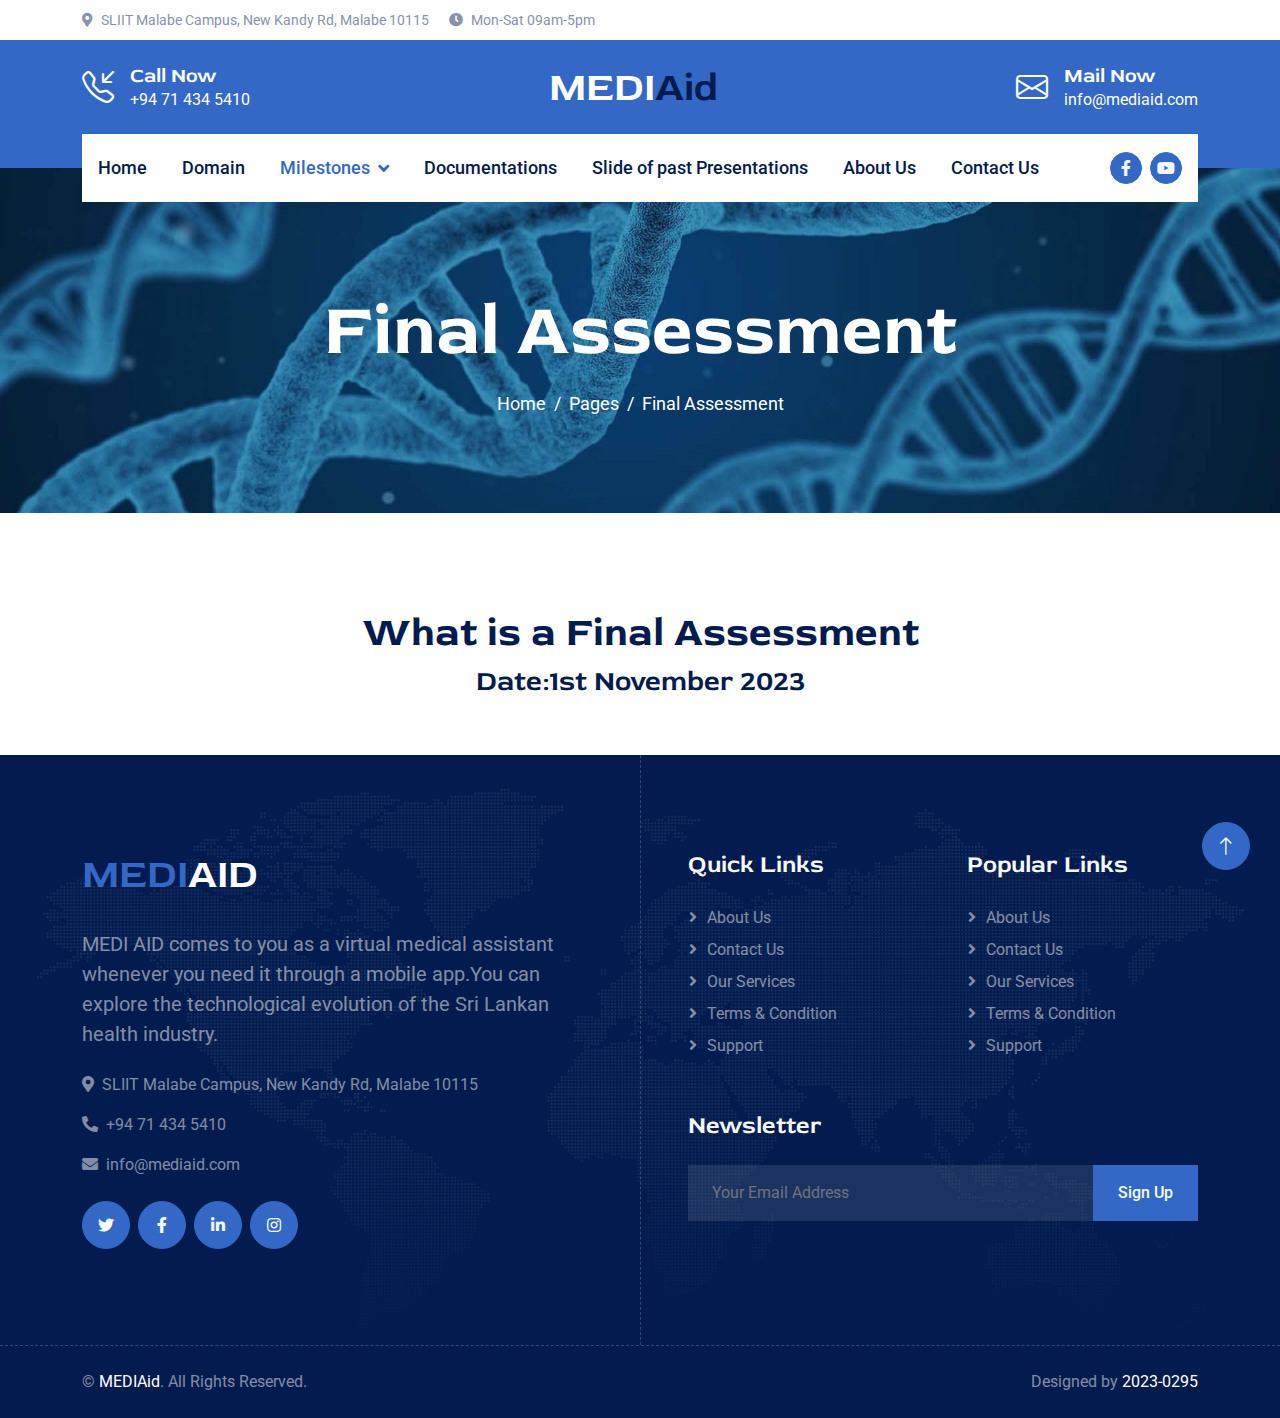
<file: final.html>
<!DOCTYPE html>
<html lang="en">

<head>
    <meta charset="utf-8">
    <title>MEDIAid</title>
    <meta content="width=device-width, initial-scale=1.0" name="viewport">
    <meta content="" name="keywords">
    <meta content="" name="description">

    <!-- Favicon -->
    <link href="img/favicon.ico" rel="icon">

    <!-- Google Web Fonts -->
    <link rel="preconnect" href="https://fonts.googleapis.com">
    <link rel="preconnect" href="https://fonts.gstatic.com" crossorigin>
    <link href="https://fonts.googleapis.com/css2?family=Roboto:wght@400;500&family=Red+Rose:wght@600;700&display=swap"
        rel="stylesheet">

    <!-- Icon Font Stylesheet -->
    <link href="https://cdnjs.cloudflare.com/ajax/libs/font-awesome/5.10.0/css/all.min.css" rel="stylesheet">
    <link rel="stylesheet" href="https://cdn.jsdelivr.net/npm/bootstrap-icons@1.10.4/font/bootstrap-icons.css">

    <!-- Libraries Stylesheet -->
    <link href="lib/animate/animate.min.css" rel="stylesheet">
    <link href="lib/owlcarousel/assets/owl.carousel.min.css" rel="stylesheet">

    <!-- Customized Bootstrap Stylesheet -->
    <link href="css/bootstrap.min.css" rel="stylesheet">

    <!-- Template Stylesheet -->
    <link href="css/style.css" rel="stylesheet">
</head>

<body>
    <!-- Spinner Start -->
    <div id="spinner"
        class="show bg-white position-fixed translate-middle w-100 vh-100 top-50 start-50 d-flex align-items-center justify-content-center">
        <div class="spinner-border text-primary" role="status" style="width: 3rem; height: 3rem;"></div>
    </div>
    <!-- Spinner End -->


    <!-- Topbar Start -->
    <div class="container-fluid py-2 d-none d-lg-flex">
        <div class="container">
            <div class="d-flex justify-content-between">
                <div>
                    <small class="me-3"><i class="fa fa-map-marker-alt me-2"></i>SLIIT Malabe Campus, New Kandy Rd, Malabe 10115</small>
                    <small class="me-3"><i class="fa fa-clock me-2"></i>Mon-Sat 09am-5pm</small>
                </div>
            </div>
        </div>
    </div>
    <!-- Topbar End -->

    


    <!-- Brand Start -->
    <div class="container-fluid bg-primary text-white pt-4 pb-5 d-none d-lg-flex">
        <div class="container pb-2">
            <div class="d-flex align-items-center justify-content-between">
                <div class="d-flex">
                    <i class="bi bi-telephone-inbound fs-2"></i>
                    <div class="ms-3">
                        <h5 class="text-white mb-0">Call Now</h5>
                        <span>+94 71 434 5410</span>
                    </div>
                </div>
                <a href="index.html" class="h1 text-white mb-0">MEDI<span class="text-dark">Aid</span></a>
                <div class="d-flex">
                    <i class="bi bi-envelope fs-2"></i>
                    <div class="ms-3">
                        <h5 class="text-white mb-0">Mail Now</h5>
                        <span>info@mediaid.com</span>
                    </div>
                </div>
            </div>
        </div>
    </div>
    <!-- Brand End -->


    <!-- Navbar Start -->
    <div class="container-fluid sticky-top">
        <div class="container">
            <nav class="navbar navbar-expand-lg navbar-light bg-white py-lg-0 px-lg-3">
                <a href="index.html" class="navbar-brand d-lg-none">
                    <h1 class="text-primary m-0">MEDI<span class="text-dark">Aid</span></h1>
                </a>
                <button type="button" class="navbar-toggler me-0" data-bs-toggle="collapse"
                    data-bs-target="#navbarCollapse">
                    <span class="navbar-toggler-icon"></span>
                </button>
                <div class="collapse navbar-collapse" id="navbarCollapse">
                    <div class="navbar-nav">
                        <a href="index.html" class="nav-item nav-link">Home</a>
                        <a href="domain.html" class="nav-item nav-link">Domain</a>
                        <div class="nav-item dropdown">
                            <a href="#" class="nav-link dropdown-toggle active" data-bs-toggle="dropdown">Milestones</a>
                            <div class="dropdown-menu bg-light m-0">
                                <a href="propsal.html" class="dropdown-item">Project Propsal</a>
                                <a href="pp1.html" class="dropdown-item">Progress Presentation-1</a>
                                <a href="pp2.html" class="dropdown-item">Progress Presentation-2</a>
                                <a href="final.html" class="dropdown-item">Final Assessment</a>
                                <a href="viva.html" class="dropdown-item">Viva</a>
                            </div>
                        </div>
                        <a href="doc.html" class="nav-item nav-link">Documentations</a>  
                        <a href="presentation.html" class="nav-item nav-link">Slide of past Presentations</a>
                        <a href="about.html" class="nav-item nav-link">About Us</a>
                        <a href="contact.html" class="nav-item nav-link">Contact Us</a>
                    </div>
                    <div class="ms-auto d-none d-lg-flex">
                        <a class="btn btn-sm-square btn-primary ms-2" href=""><i class="fab fa-facebook-f"></i></a>
                        <a class="btn btn-sm-square btn-primary ms-2" href=""><i class="fab fa-youtube"></i></a>
                    </div>
                </div>
            </nav>
        </div>
    </div>
    <!-- Navbar End -->


    <!-- Page Header Start -->
    <div class="container-fluid page-header py-5 mb-5 wow fadeIn" data-wow-delay="0.1s">
        <div class="container text-center py-5 mt-4">
            <h1 class="display-2 text-white mb-3 animated slideInDown">Final Assessment</h1>
            <nav aria-label="breadcrumb animated slideInDown">
                <ol class="breadcrumb justify-content-center mb-0">
                    <li class="breadcrumb-item"><a href="index.html">Home</a></li>
                    <li class="breadcrumb-item"><a href="index.html">Pages</a></li>
                    <li class="breadcrumb-item" aria-current="page">Final Assessment</li>
                </ol>
            </nav>
        </div>
    </div>
    <!-- Page Header End -->

    <div class="container py-5">
        <h1 class="display-6 text-center">What is a Final Assessment</h1>
        <h3 class="text-center">Date:1st November 2023 </h3>
        
    </div>


    
     <!-- Footer Start -->
     <div class="container-fluid footer position-relative bg-dark text-white-50 py-5 wow fadeIn" data-wow-delay="0.1s">
        <div class="container">
            <div class="row g-5 py-5">
                <div class="col-lg-6 pe-lg-5">
                    <a href="index.html" class="navbar-brand">
                        <h1 class="h1 text-primary mb-0">MEDI<span class="text-white">AID</span></h1>
                    </a>
                    <p class="fs-5 mb-4">MEDI AID comes to you as a virtual medical assistant whenever you need it through a mobile app.You can explore the technological evolution of the Sri Lankan health industry.</p>
                    <p><i class="fa fa-map-marker-alt me-2"></i>SLIIT Malabe Campus, New Kandy Rd, Malabe 10115</p>
                    <p><i class="fa fa-phone-alt me-2"></i>+94 71 434 5410</p>
                    <p><i class="fa fa-envelope me-2"></i>info@mediaid.com</p>
                    <div class="d-flex mt-4">
                        <a class="btn btn-lg-square btn-primary me-2" href="#"><i class="fab fa-twitter"></i></a>
                        <a class="btn btn-lg-square btn-primary me-2" href="#"><i class="fab fa-facebook-f"></i></a>
                        <a class="btn btn-lg-square btn-primary me-2" href="#"><i class="fab fa-linkedin-in"></i></a>
                        <a class="btn btn-lg-square btn-primary me-2" href="#"><i class="fab fa-instagram"></i></a>
                    </div>
                </div>
                <div class="col-lg-6 ps-lg-5">
                    <div class="row g-5">
                        <div class="col-sm-6">
                            <h4 class="text-light mb-4">Quick Links</h4>
                            <a class="btn btn-link" href="">About Us</a>
                            <a class="btn btn-link" href="">Contact Us</a>
                            <a class="btn btn-link" href="">Our Services</a>
                            <a class="btn btn-link" href="">Terms & Condition</a>
                            <a class="btn btn-link" href="">Support</a>
                        </div>
                        <div class="col-sm-6">
                            <h4 class="text-light mb-4">Popular Links</h4>
                            <a class="btn btn-link" href="">About Us</a>
                            <a class="btn btn-link" href="">Contact Us</a>
                            <a class="btn btn-link" href="">Our Services</a>
                            <a class="btn btn-link" href="">Terms & Condition</a>
                            <a class="btn btn-link" href="">Support</a>
                        </div>
                        <div class="col-sm-12">
                            <h4 class="text-light mb-4">Newsletter</h4>
                            <div class="w-100">
                                <div class="input-group">
                                    <input type="text" class="form-control border-0 py-3 px-4" style="background: rgba(255, 255, 255, .1);" placeholder="Your Email Address"><button class="btn btn-primary px-4">Sign Up</button>
                                </div>
                            </div>
                        </div>
                    </div>
                </div>
            </div>
        </div>
    </div>
    <!-- Footer End -->


    <!-- Copyright Start -->
    <div class="container-fluid copyright bg-dark text-white-50 py-4">
        <div class="container">
            <div class="row">
                <div class="col-md-6 text-center text-md-start">
                    <p class="mb-0">&copy; <a href="#">MEDIAid</a>. All Rights Reserved.</p>
                </div>
                <div class="col-md-6 text-center text-md-end">
                    <!--/*** This template is free as long as you keep the footer author’s credit link/attribution link/backlink. If you'd like to use the template without the footer author’s credit link/attribution link/backlink, you can purchase the Credit Removal License from "https://htmlcodex.com/credit-removal". Thank you for your support. ***/-->
                    <p class="mb-0">Designed by <a href="https://www.sliit.lk/">2023-0295</a></p>
                </div>
            </div>
        </div>
    </div>
    <!-- Copyright End -->


<!-- Back to Top -->
<a href="#" class="btn btn-lg btn-primary btn-lg-square rounded-circle back-to-top"><i class="bi bi-arrow-up"></i></a>


<!-- JavaScript Libraries -->
<script src="https://ajax.googleapis.com/ajax/libs/jquery/3.6.1/jquery.min.js"></script>
<script src="https://cdn.jsdelivr.net/npm/bootstrap@5.0.0/dist/js/bootstrap.bundle.min.js"></script>
<script src="lib/wow/wow.min.js"></script>
<script src="lib/easing/easing.min.js"></script>
<script src="lib/waypoints/waypoints.min.js"></script>
<script src="lib/counterup/counterup.min.js"></script>
<script src="lib/owlcarousel/owl.carousel.min.js"></script>

<!-- Template Javascript -->
<script src="js/main.js"></script>
</body>

</html>
</file>
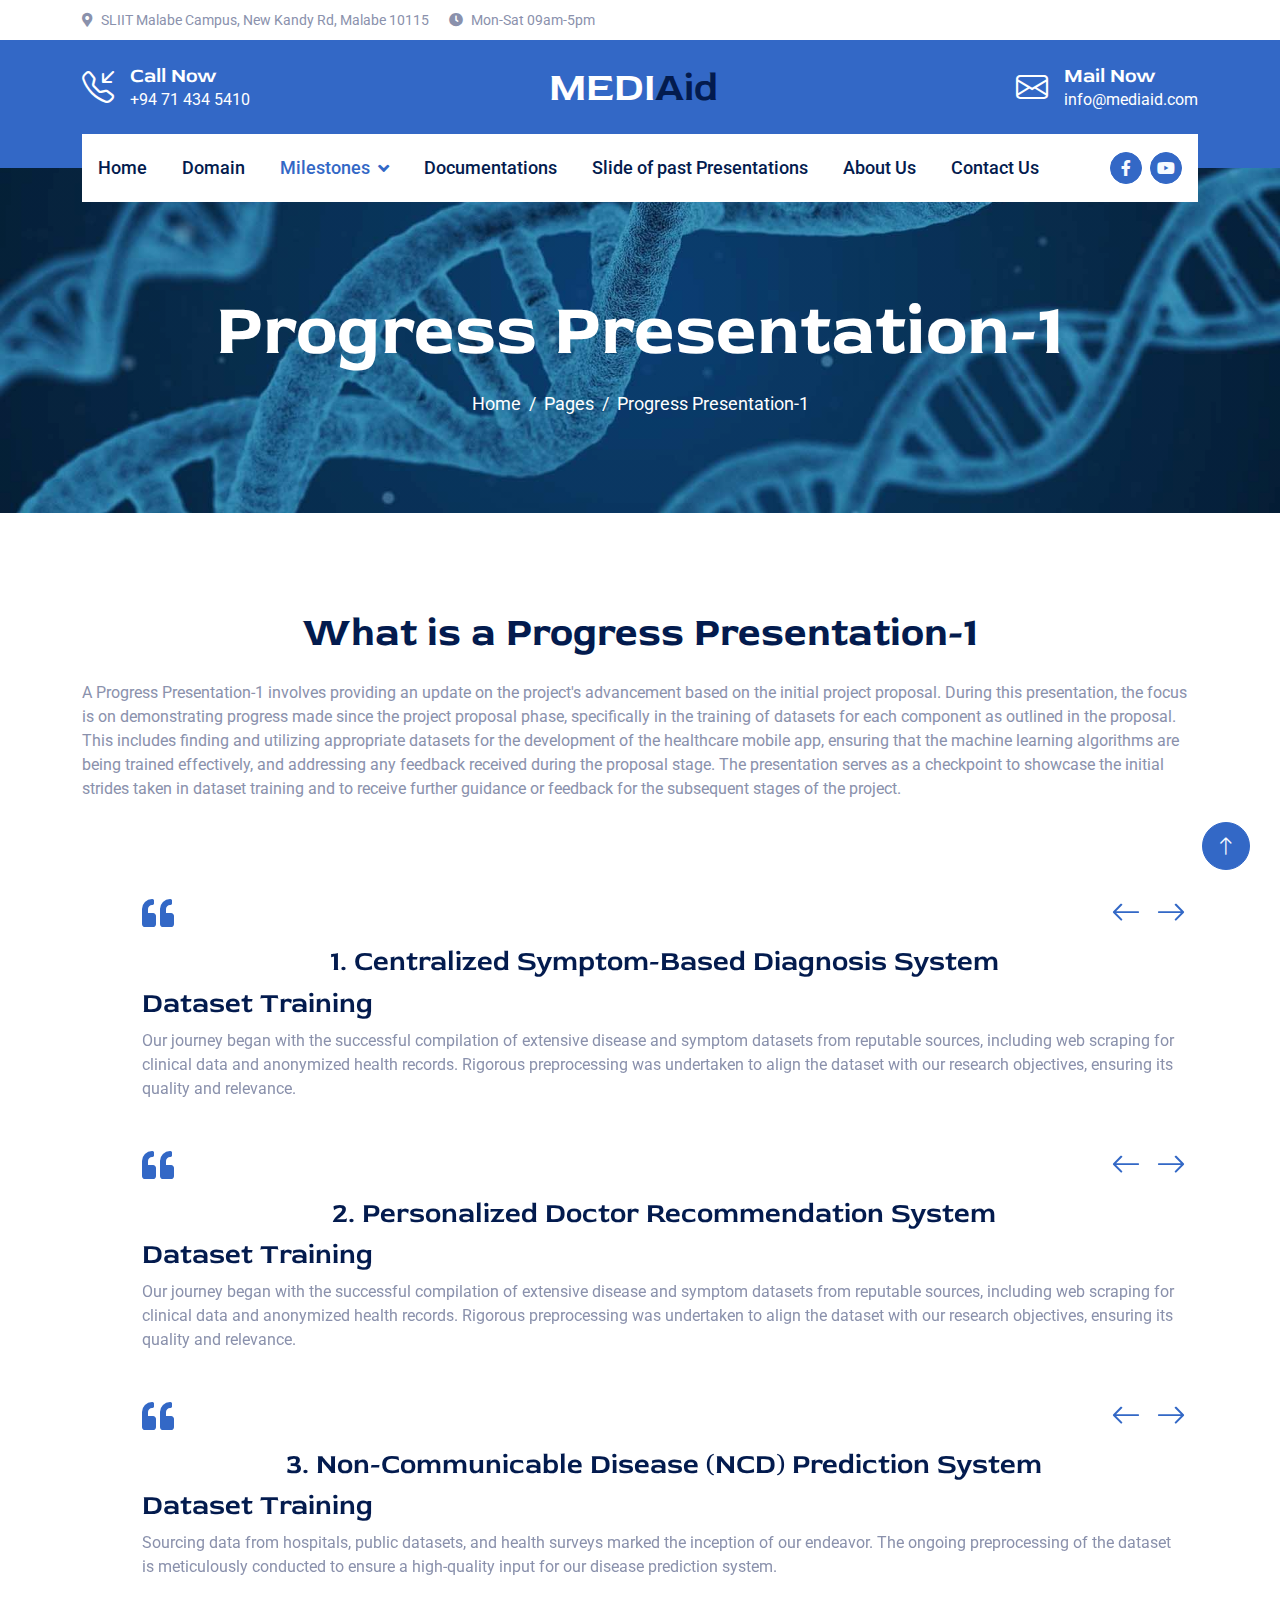
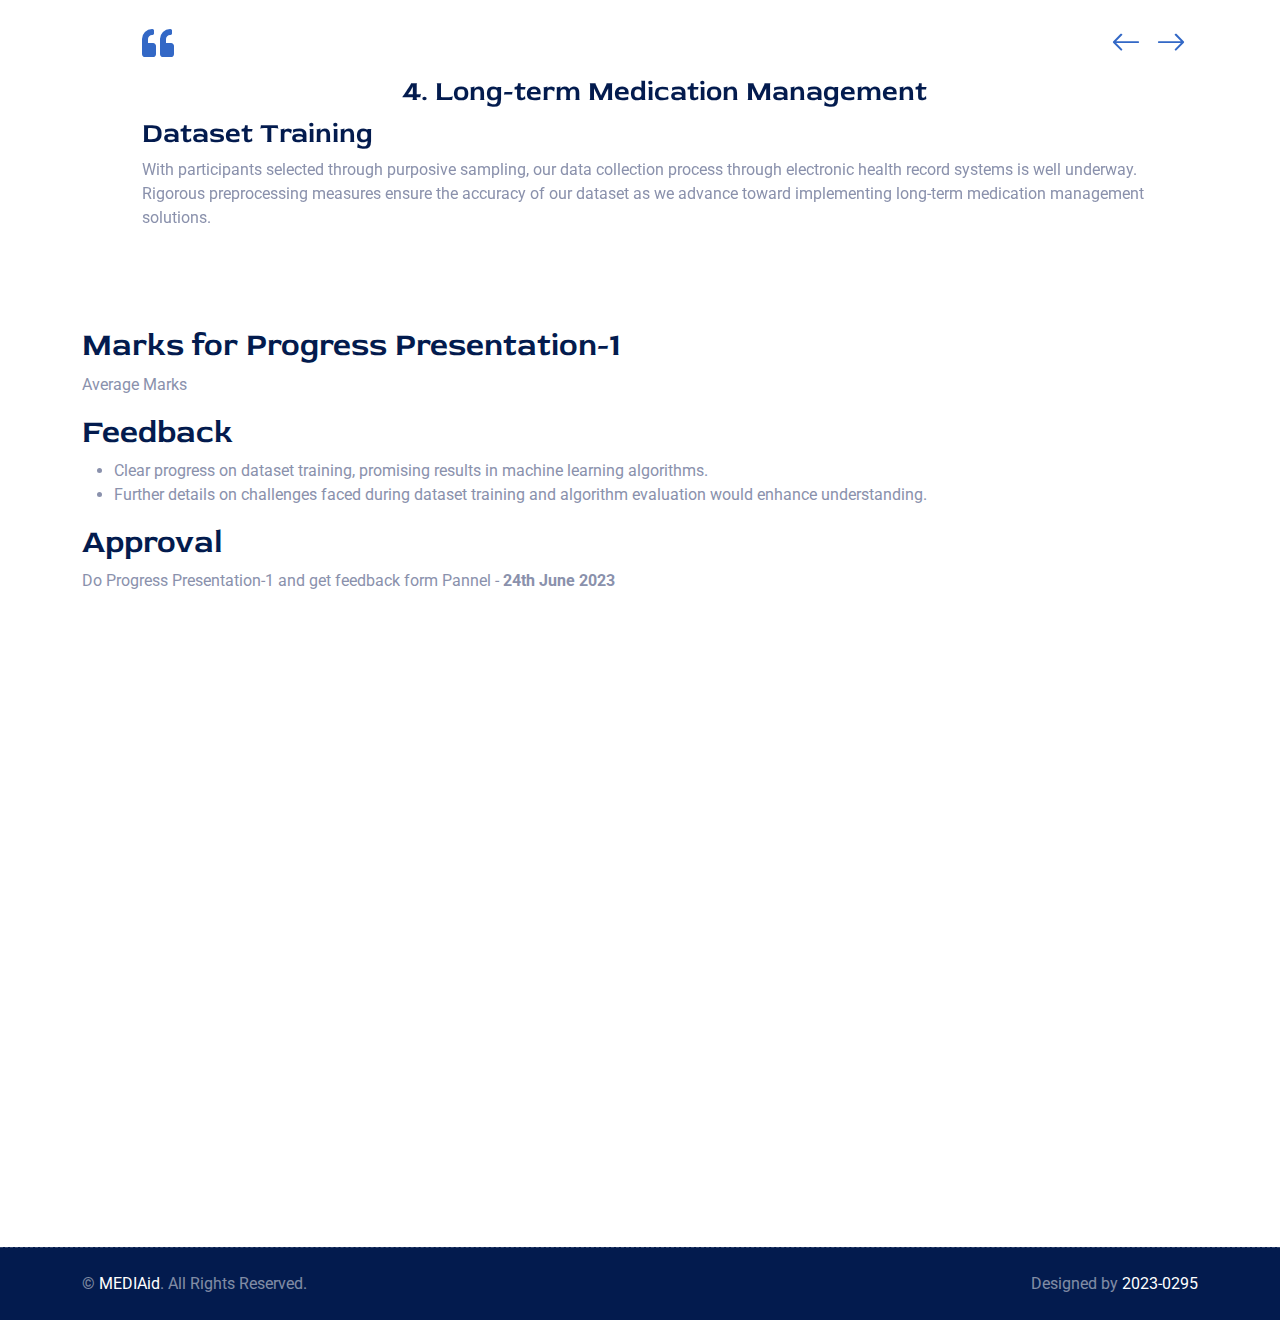
<file: pp1.html>
<!DOCTYPE html>
<html lang="en">

<head>
    <meta charset="utf-8">
    <title>MEDIAid</title>
    <meta content="width=device-width, initial-scale=1.0" name="viewport">
    <meta content="" name="keywords">
    <meta content="" name="description">

    <!-- Favicon -->
    <link href="img/favicon.ico" rel="icon">

    <!-- Google Web Fonts -->
    <link rel="preconnect" href="https://fonts.googleapis.com">
    <link rel="preconnect" href="https://fonts.gstatic.com" crossorigin>
    <link href="https://fonts.googleapis.com/css2?family=Roboto:wght@400;500&family=Red+Rose:wght@600;700&display=swap"
        rel="stylesheet">

    <!-- Icon Font Stylesheet -->
    <link href="https://cdnjs.cloudflare.com/ajax/libs/font-awesome/5.10.0/css/all.min.css" rel="stylesheet">
    <link rel="stylesheet" href="https://cdn.jsdelivr.net/npm/bootstrap-icons@1.10.4/font/bootstrap-icons.css">

    <!-- Libraries Stylesheet -->
    <link href="lib/animate/animate.min.css" rel="stylesheet">
    <link href="lib/owlcarousel/assets/owl.carousel.min.css" rel="stylesheet">

    <!-- Customized Bootstrap Stylesheet -->
    <link href="css/bootstrap.min.css" rel="stylesheet">

    <!-- Template Stylesheet -->
    <link href="css/style.css" rel="stylesheet">
</head>

<body>
    <!-- Spinner Start -->
    <div id="spinner"
        class="show bg-white position-fixed translate-middle w-100 vh-100 top-50 start-50 d-flex align-items-center justify-content-center">
        <div class="spinner-border text-primary" role="status" style="width: 3rem; height: 3rem;"></div>
    </div>
    <!-- Spinner End -->


    <!-- Topbar Start -->
    <div class="container-fluid py-2 d-none d-lg-flex">
        <div class="container">
            <div class="d-flex justify-content-between">
                <div>
                    <small class="me-3"><i class="fa fa-map-marker-alt me-2"></i>SLIIT Malabe Campus, New Kandy Rd, Malabe 10115</small>
                    <small class="me-3"><i class="fa fa-clock me-2"></i>Mon-Sat 09am-5pm</small>
                </div>
            </div>
        </div>
    </div>
    <!-- Topbar End -->

    


    <!-- Brand Start -->
    <div class="container-fluid bg-primary text-white pt-4 pb-5 d-none d-lg-flex">
        <div class="container pb-2">
            <div class="d-flex align-items-center justify-content-between">
                <div class="d-flex">
                    <i class="bi bi-telephone-inbound fs-2"></i>
                    <div class="ms-3">
                        <h5 class="text-white mb-0">Call Now</h5>
                        <span>+94 71 434 5410</span>
                    </div>
                </div>
                <a href="index.html" class="h1 text-white mb-0">MEDI<span class="text-dark">Aid</span></a>
                <div class="d-flex">
                    <i class="bi bi-envelope fs-2"></i>
                    <div class="ms-3">
                        <h5 class="text-white mb-0">Mail Now</h5>
                        <span>info@mediaid.com</span>
                    </div>
                </div>
            </div>
        </div>
    </div>
    <!-- Brand End -->


    <!-- Navbar Start -->
    <div class="container-fluid sticky-top">
        <div class="container">
            <nav class="navbar navbar-expand-lg navbar-light bg-white py-lg-0 px-lg-3">
                <a href="index.html" class="navbar-brand d-lg-none">
                    <h1 class="text-primary m-0">MEDI<span class="text-dark">Aid</span></h1>
                </a>
                <button type="button" class="navbar-toggler me-0" data-bs-toggle="collapse"
                    data-bs-target="#navbarCollapse">
                    <span class="navbar-toggler-icon"></span>
                </button>
                <div class="collapse navbar-collapse" id="navbarCollapse">
                    <div class="navbar-nav">
                        <a href="index.html" class="nav-item nav-link">Home</a>
                        <a href="domain.html" class="nav-item nav-link">Domain</a>
                        <div class="nav-item dropdown">
                            <a href="#" class="nav-link dropdown-toggle active" data-bs-toggle="dropdown">Milestones</a>
                            <div class="dropdown-menu bg-light m-0">
                                <a href="propsal.html" class="dropdown-item">Project Propsal</a>
                                <a href="pp1.html" class="dropdown-item">Progress Presentation-1</a>
                                <a href="pp2.html" class="dropdown-item">Progress Presentation-2</a>
                                <a href="final.html" class="dropdown-item">Final Assessment</a>
                                <a href="viva.html" class="dropdown-item">Viva</a>
                            </div>
                        </div>
                        <a href="doc.html" class="nav-item nav-link">Documentations</a>  
                        <a href="presentation.html" class="nav-item nav-link">Slide of past Presentations</a>
                        <a href="about.html" class="nav-item nav-link">About Us</a>
                        <a href="contact.html" class="nav-item nav-link">Contact Us</a>
                    </div>
                    <div class="ms-auto d-none d-lg-flex">
                        <a class="btn btn-sm-square btn-primary ms-2" href=""><i class="fab fa-facebook-f"></i></a>
                        <a class="btn btn-sm-square btn-primary ms-2" href=""><i class="fab fa-youtube"></i></a>
                    </div>
                </div>
            </nav>
        </div>
    </div>
    <!-- Navbar End -->


    <!-- Page Header Start -->
    <div class="container-fluid page-header py-5 mb-5 wow fadeIn" data-wow-delay="0.1s">
        <div class="container text-center py-5 mt-4">
            <h1 class="display-2 text-white mb-3 animated slideInDown">Progress Presentation-1</h1>
            <nav aria-label="breadcrumb animated slideInDown">
                <ol class="breadcrumb justify-content-center mb-0">
                    <li class="breadcrumb-item"><a href="index.html">Home</a></li>
                    <li class="breadcrumb-item"><a href="index.html">Pages</a></li>
                    <li class="breadcrumb-item" aria-current="page">Progress Presentation-1</li>
                </ol>
            </nav>
        </div>
    </div>
    <!-- Page Header End -->

    <div class="container py-5">
        <h1 class="display-6 text-center mb-4">What is a Progress Presentation-1</h1>
        <p class="mb-5">A Progress Presentation-1 involves providing an update on the project's advancement based on the initial project proposal. During this presentation, the focus is on demonstrating progress made since the project proposal phase, specifically in the training of datasets for each component as outlined in the proposal. This includes finding and utilizing appropriate datasets for the development of the healthcare mobile app, ensuring that the machine learning algorithms are being trained effectively, and addressing any feedback received during the proposal stage. The presentation serves as a checkpoint to showcase the initial strides taken in dataset training and to receive further guidance or feedback for the subsequent stages of the project.</p>

        <div class="container-xxl py-5">
                <div class="row g-5">
                    <div class="col-lg-12 wow fadeIn" data-wow-delay="0.8s">
                        <div class="owl-carousel testimonial-carousel">
                            <div class="testimonial-item ps-5">
                                <i class="fa fa-quote-left fa-2x text-primary mb-3"></i>
                                <h3 class= "text-center" > 1. Centralized Symptom-Based Diagnosis System </h3>
                                <h3> Dataset Training </h3>
                                <p class="mb-5">Our journey began with the successful compilation of extensive disease and symptom datasets from reputable sources, including web scraping for clinical data and anonymized health records. Rigorous preprocessing was undertaken to align the dataset with our research objectives, ensuring its quality and relevance.</p>
                            </div>
                            <div class="testimonial-item ps-5">
                                <i class="fa fa-quote-left fa-2x text-primary mb-3"></i>
                                <h3 class= "text-center" > 1. Centralized Symptom-Based Diagnosis System </h3>
                                <h3> Machine Learning Algorithms </h3>
                                <p class="mb-5">Initiating our exploration of language recognition algorithms, we delved into the realms of K-Nearest Neighbor, Decision Tree, and Multinomial Naive Bayes. Particularly promising are the outcomes from Decision Tree algorithms, seamlessly integrating natural language processing for symptom-based diagnosis.</p>
                            </div>
                            <div class="testimonial-item ps-5">
                                <i class="fa fa-quote-left fa-2x text-primary mb-3"></i>
                                <h3 class= "text-center" > 1. Centralized Symptom-Based Diagnosis System </h3>
                                <h3> Validation and Evaluation </h3>
                                <p class="mb-5">Rigorous assessments of our diagnostic capabilities against clinician diagnoses were conducted. Validation, employing metrics like accuracy, precision, recall, and F1 score, showcased positive outcomes on both training and test datasets. This phase laid the foundation for our machine learning effectiveness in accurate disease diagnosis.</p>
                            </div>
                            <div class="testimonial-item ps-5">
                                <i class="fa fa-quote-left fa-2x text-primary mb-3"></i>
                                <h3 class= "text-center" > 1. Centralized Symptom-Based Diagnosis System </h3>
                                <h3> Key Findings </h3>
                                <p class="mb-5">Demonstrating the efficacy of machine learning in disease diagnosis, our system exhibited prompt and accurate results. This not only validated our approach but also established a foundation for resource optimization and elevated patient care standards.</p>
                            </div>
                        </div>

                        <div class="owl-carousel testimonial-carousel">
                            <div class="testimonial-item ps-5">
                                <i class="fa fa-quote-left fa-2x text-primary mb-3"></i>
                                <h3 class= "text-center" > 2. Personalized Doctor Recommendation System </h3>
                                <h3> Dataset Training </h3>
                                <p class="mb-5">Our journey began with the successful compilation of extensive disease and symptom datasets from reputable sources, including web scraping for clinical data and anonymized health records. Rigorous preprocessing was undertaken to align the dataset with our research objectives, ensuring its quality and relevance.</p>
                            </div>
                            <div class="testimonial-item ps-5">
                                <i class="fa fa-quote-left fa-2x text-primary mb-3"></i>
                                <h3 class= "text-center" > 2. Personalized Doctor Recommendation System </h3>
                                <h3> Machine Learning Algorithms </h3>
                                <p class="mb-5">Embracing advanced machine learning techniques, we're in the process of integrating Python libraries, NLTK, and TensorFlow. This endeavor aims to shape deep learning models that will revolutionize real-time doctor recommendations.</p>
                                </div>
                            <div class="testimonial-item ps-5">
                                <i class="fa fa-quote-left fa-2x text-primary mb-3"></i>
                                <h3 class= "text-center" > 2. Personalized Doctor Recommendation System</h3>
                                <h3> Key Findings </h3>
                                <p class="mb-5">As we navigate through dataset intricacies, critical elements for ensuring successful project outcomes are emerging. The ongoing development of deep learning models for real-time doctor recommendations is a testament to our commitment to innovation.</p>
                                </div>
                        </div>

                        <div class="owl-carousel testimonial-carousel">
                            <div class="testimonial-item ps-5">
                                <i class="fa fa-quote-left fa-2x text-primary mb-3"></i>
                                <h3 class= "text-center" > 3. Non-Communicable Disease (NCD) Prediction System </h3>
                                <h3> Dataset Training </h3>
                                <p class="mb-5">Sourcing data from hospitals, public datasets, and health surveys marked the inception of our endeavor. The ongoing preprocessing of the dataset is meticulously conducted to ensure a high-quality input for our disease prediction system.</p>

                                </div>
                            <div class="testimonial-item ps-5">
                                <i class="fa fa-quote-left fa-2x text-primary mb-3"></i>
                                <h3 class= "text-center" > 3. Non-Communicable Disease (NCD) Prediction System </h3>
                                <h3> Machine Learning Algorithms </h3>
                                <p class="mb-5">Evaluations of classification algorithms, including logistic regression, support vector machines, random forests, and gradient boosting, are actively progressing. Cross-validation techniques are being applied, aiming for robust performance in predicting non-communicable diseases.</p>
                            </div>
                            <div class="testimonial-item ps-5">
                                <i class="fa fa-quote-left fa-2x text-primary mb-3"></i>
                                <h3 class= "text-center" > 3. Non-Communicable Disease (NCD) Prediction System </h3>
                                <h3> Key Findings </h3>
                                <p class="mb-5">Our focus on developing a machine learning system for accurate NCD prediction and personalized health recommendations, based on laboratory test results, is yielding promising outcomes. These findings inspire confidence in the potential impact of our research.</p>

                                </div>
                        </div>

                        <div class="owl-carousel testimonial-carousel">
                            <div class="testimonial-item ps-5">
                                <i class="fa fa-quote-left fa-2x text-primary mb-3"></i>
                                <h3 class= "text-center" > 4. Long-term Medication Management </h3>
                                <h3> Dataset Training </h3>
                                <p class="mb-5">With participants selected through purposive sampling, our data collection process through electronic health record systems is well underway. Rigorous preprocessing measures ensure the accuracy of our dataset as we advance toward implementing long-term medication management solutions.</p>
                            </div>
                            <div class="testimonial-item ps-5">
                                <i class="fa fa-quote-left fa-2x text-primary mb-3"></i>
                                <h3 class= "text-center" > 4. Long-term Medication Management </h3>
                                <h3> Machine Learning Algorithms </h3>
                                <p class="mb-5">Leveraging logistic regression for predicting illness presence and applying feature selection techniques for informative predictors, our approach is geared towards creating a robust, accessible patient data analysis repository.</p>
                            </div>
                            <div class="testimonial-item ps-5">
                                <i class="fa fa-quote-left fa-2x text-primary mb-3"></i>
                                <h3 class= "text-center" > 4. Long-term Medication Management </h3>
                                <h3> Key Findings </h3>
                                <p class="mb-5">As we make strides in establishing this repository, we concurrently focus on implementing proactive health interventions for patients with non-communicable diseases. Our commitment to enhancing healthcare practices is reflected in the ongoing outcomes of this critical component.</p>
                            </div>
                        </div>
                    </div>
                </div>
            </div> 
            <h2> Marks for Progress Presentation-1</h2> 
            <p>Average Marks</p>
        <h2>Feedback</h2>
        <ul>
            <li>Clear progress on dataset training, promising results in machine learning algorithms.</li>
            <li>Further details on challenges faced during dataset training and algorithm evaluation would enhance understanding. </li>
        </ul>
        <h2>Approval </h2>
        <p>Do Progress Presentation-1 and get feedback form Pannel - <b>24th June 2023</b> </p>
        </div>
    </div>


    
     <!-- Footer Start -->
     <div class="container-fluid footer position-relative bg-dark text-white-50 py-5 wow fadeIn" data-wow-delay="0.1s">
        <div class="container">
            <div class="row g-5 py-5">
                <div class="col-lg-6 pe-lg-5">
                    <a href="index.html" class="navbar-brand">
                        <h1 class="h1 text-primary mb-0">MEDI<span class="text-white">AID</span></h1>
                    </a>
                    <p class="fs-5 mb-4">MEDI AID comes to you as a virtual medical assistant whenever you need it through a mobile app.You can explore the technological evolution of the Sri Lankan health industry.</p>
                    <p><i class="fa fa-map-marker-alt me-2"></i>SLIIT Malabe Campus, New Kandy Rd, Malabe 10115</p>
                    <p><i class="fa fa-phone-alt me-2"></i>+94 71 434 5410</p>
                    <p><i class="fa fa-envelope me-2"></i>info@mediaid.com</p>
                    <div class="d-flex mt-4">
                        <a class="btn btn-lg-square btn-primary me-2" href="#"><i class="fab fa-twitter"></i></a>
                        <a class="btn btn-lg-square btn-primary me-2" href="#"><i class="fab fa-facebook-f"></i></a>
                        <a class="btn btn-lg-square btn-primary me-2" href="#"><i class="fab fa-linkedin-in"></i></a>
                        <a class="btn btn-lg-square btn-primary me-2" href="#"><i class="fab fa-instagram"></i></a>
                    </div>
                </div>
                <div class="col-lg-6 ps-lg-5">
                    <div class="row g-5">
                        <div class="col-sm-6">
                            <h4 class="text-light mb-4">Quick Links</h4>
                            <a class="btn btn-link" href="">About Us</a>
                            <a class="btn btn-link" href="">Contact Us</a>
                            <a class="btn btn-link" href="">Our Services</a>
                            <a class="btn btn-link" href="">Terms & Condition</a>
                            <a class="btn btn-link" href="">Support</a>
                        </div>
                        <div class="col-sm-6">
                            <h4 class="text-light mb-4">Popular Links</h4>
                            <a class="btn btn-link" href="">About Us</a>
                            <a class="btn btn-link" href="">Contact Us</a>
                            <a class="btn btn-link" href="">Our Services</a>
                            <a class="btn btn-link" href="">Terms & Condition</a>
                            <a class="btn btn-link" href="">Support</a>
                        </div>
                        <div class="col-sm-12">
                            <h4 class="text-light mb-4">Newsletter</h4>
                            <div class="w-100">
                                <div class="input-group">
                                    <input type="text" class="form-control border-0 py-3 px-4" style="background: rgba(255, 255, 255, .1);" placeholder="Your Email Address"><button class="btn btn-primary px-4">Sign Up</button>
                                </div>
                            </div>
                        </div>
                    </div>
                </div>
            </div>
        </div>
    </div>
    <!-- Footer End -->


    <!-- Copyright Start -->
    <div class="container-fluid copyright bg-dark text-white-50 py-4">
        <div class="container">
            <div class="row">
                <div class="col-md-6 text-center text-md-start">
                    <p class="mb-0">&copy; <a href="#">MEDIAid</a>. All Rights Reserved.</p>
                </div>
                <div class="col-md-6 text-center text-md-end">
                    <!--/*** This template is free as long as you keep the footer author’s credit link/attribution link/backlink. If you'd like to use the template without the footer author’s credit link/attribution link/backlink, you can purchase the Credit Removal License from "https://htmlcodex.com/credit-removal". Thank you for your support. ***/-->
                    <p class="mb-0">Designed by <a href="https://www.sliit.lk/">2023-0295</a></p>
                </div>
            </div>
        </div>
    </div>
    <!-- Copyright End -->


<!-- Back to Top -->
<a href="#" class="btn btn-lg btn-primary btn-lg-square rounded-circle back-to-top"><i class="bi bi-arrow-up"></i></a>


<!-- JavaScript Libraries -->
<script src="https://ajax.googleapis.com/ajax/libs/jquery/3.6.1/jquery.min.js"></script>
<script src="https://cdn.jsdelivr.net/npm/bootstrap@5.0.0/dist/js/bootstrap.bundle.min.js"></script>
<script src="lib/wow/wow.min.js"></script>
<script src="lib/easing/easing.min.js"></script>
<script src="lib/waypoints/waypoints.min.js"></script>
<script src="lib/counterup/counterup.min.js"></script>
<script src="lib/owlcarousel/owl.carousel.min.js"></script>

<!-- Template Javascript -->
<script src="js/main.js"></script>
</body>

</html>
</file>
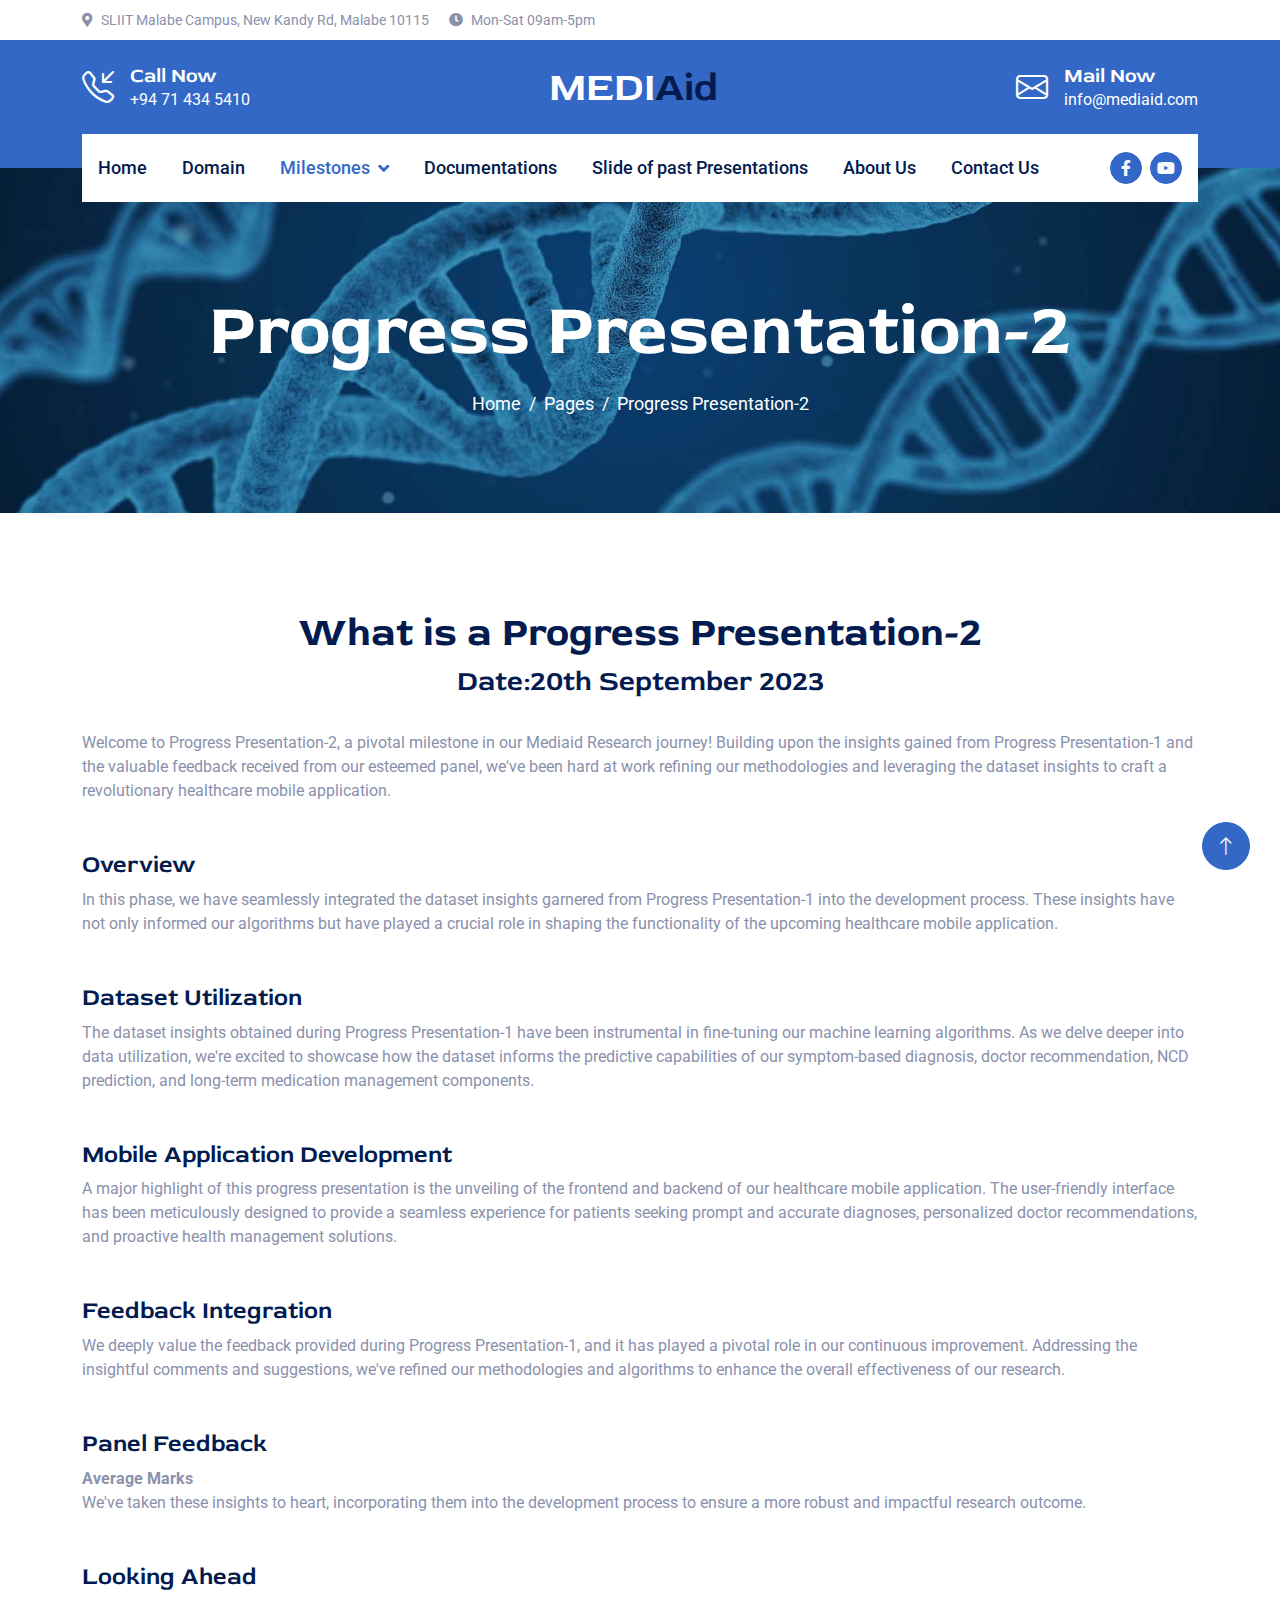
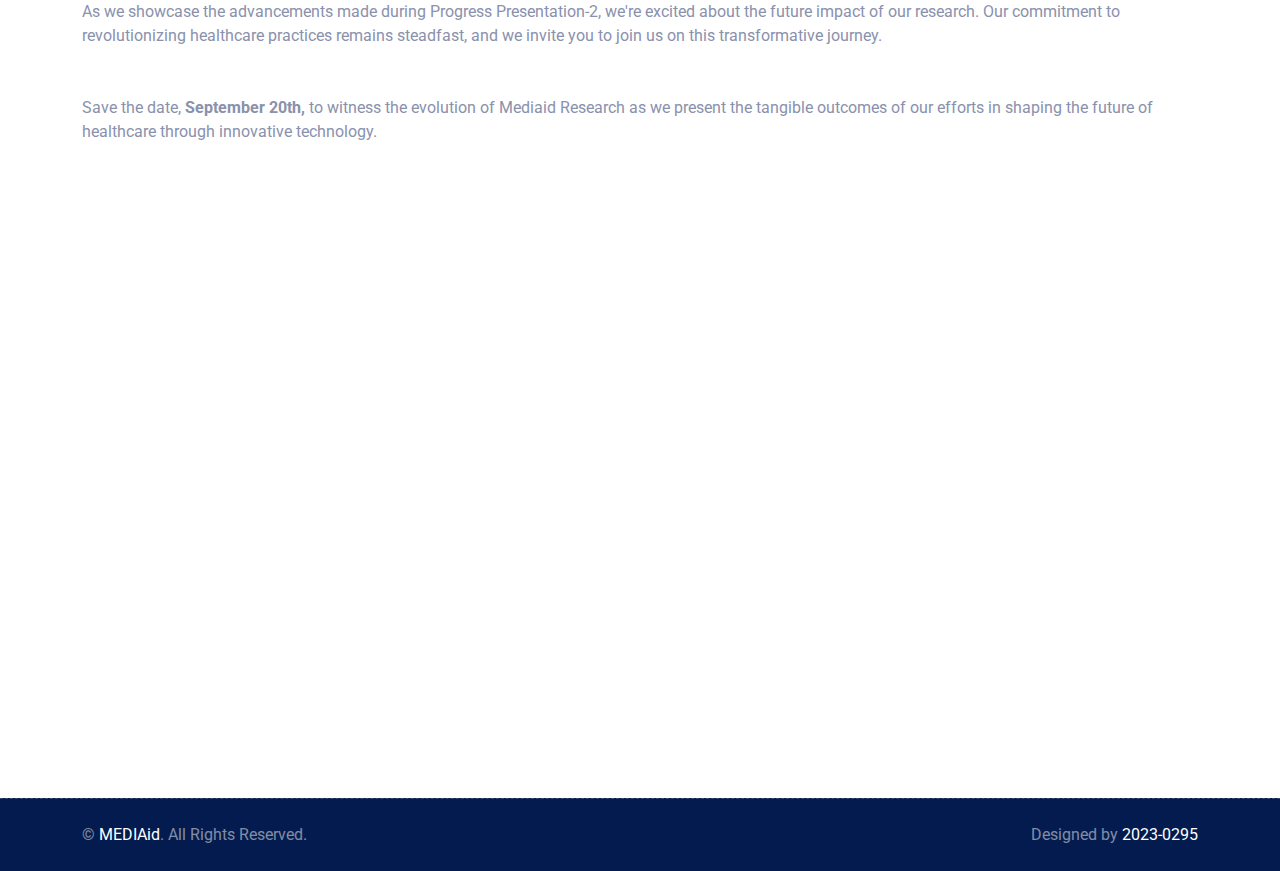
<file: pp2.html>
<!DOCTYPE html>
<html lang="en">

<head>
    <meta charset="utf-8">
    <title>MEDIAid</title>
    <meta content="width=device-width, initial-scale=1.0" name="viewport">
    <meta content="" name="keywords">
    <meta content="" name="description">

    <!-- Favicon -->
    <link href="img/favicon.ico" rel="icon">

    <!-- Google Web Fonts -->
    <link rel="preconnect" href="https://fonts.googleapis.com">
    <link rel="preconnect" href="https://fonts.gstatic.com" crossorigin>
    <link href="https://fonts.googleapis.com/css2?family=Roboto:wght@400;500&family=Red+Rose:wght@600;700&display=swap"
        rel="stylesheet">

    <!-- Icon Font Stylesheet -->
    <link href="https://cdnjs.cloudflare.com/ajax/libs/font-awesome/5.10.0/css/all.min.css" rel="stylesheet">
    <link rel="stylesheet" href="https://cdn.jsdelivr.net/npm/bootstrap-icons@1.10.4/font/bootstrap-icons.css">

    <!-- Libraries Stylesheet -->
    <link href="lib/animate/animate.min.css" rel="stylesheet">
    <link href="lib/owlcarousel/assets/owl.carousel.min.css" rel="stylesheet">

    <!-- Customized Bootstrap Stylesheet -->
    <link href="css/bootstrap.min.css" rel="stylesheet">

    <!-- Template Stylesheet -->
    <link href="css/style.css" rel="stylesheet">
</head>

<body>
    <!-- Spinner Start -->
    <div id="spinner"
        class="show bg-white position-fixed translate-middle w-100 vh-100 top-50 start-50 d-flex align-items-center justify-content-center">
        <div class="spinner-border text-primary" role="status" style="width: 3rem; height: 3rem;"></div>
    </div>
    <!-- Spinner End -->


    <!-- Topbar Start -->
    <div class="container-fluid py-2 d-none d-lg-flex">
        <div class="container">
            <div class="d-flex justify-content-between">
                <div>
                    <small class="me-3"><i class="fa fa-map-marker-alt me-2"></i>SLIIT Malabe Campus, New Kandy Rd, Malabe 10115</small>
                    <small class="me-3"><i class="fa fa-clock me-2"></i>Mon-Sat 09am-5pm</small>
                </div>
            </div>
        </div>
    </div>
    <!-- Topbar End -->

    


    <!-- Brand Start -->
    <div class="container-fluid bg-primary text-white pt-4 pb-5 d-none d-lg-flex">
        <div class="container pb-2">
            <div class="d-flex align-items-center justify-content-between">
                <div class="d-flex">
                    <i class="bi bi-telephone-inbound fs-2"></i>
                    <div class="ms-3">
                        <h5 class="text-white mb-0">Call Now</h5>
                        <span>+94 71 434 5410</span>
                    </div>
                </div>
                <a href="index.html" class="h1 text-white mb-0">MEDI<span class="text-dark">Aid</span></a>
                <div class="d-flex">
                    <i class="bi bi-envelope fs-2"></i>
                    <div class="ms-3">
                        <h5 class="text-white mb-0">Mail Now</h5>
                        <span>info@mediaid.com</span>
                    </div>
                </div>
            </div>
        </div>
    </div>
    <!-- Brand End -->


    <!-- Navbar Start -->
    <div class="container-fluid sticky-top">
        <div class="container">
            <nav class="navbar navbar-expand-lg navbar-light bg-white py-lg-0 px-lg-3">
                <a href="index.html" class="navbar-brand d-lg-none">
                    <h1 class="text-primary m-0">MEDI<span class="text-dark">Aid</span></h1>
                </a>
                <button type="button" class="navbar-toggler me-0" data-bs-toggle="collapse"
                    data-bs-target="#navbarCollapse">
                    <span class="navbar-toggler-icon"></span>
                </button>
                <div class="collapse navbar-collapse" id="navbarCollapse">
                    <div class="navbar-nav">
                        <a href="index.html" class="nav-item nav-link">Home</a>
                        <a href="domain.html" class="nav-item nav-link">Domain</a>
                        <div class="nav-item dropdown">
                            <a href="#" class="nav-link dropdown-toggle active" data-bs-toggle="dropdown">Milestones</a>
                            <div class="dropdown-menu bg-light m-0">
                                <a href="propsal.html" class="dropdown-item">Project Propsal</a>
                                <a href="pp1.html" class="dropdown-item">Progress Presentation-1</a>
                                <a href="pp2.html" class="dropdown-item">Progress Presentation-2</a>
                                <a href="final.html" class="dropdown-item">Final Assessment</a>
                                <a href="viva.html" class="dropdown-item">Viva</a>
                            </div>
                        </div>
                        <a href="doc.html" class="nav-item nav-link">Documentations</a>  
                        <a href="presentation.html" class="nav-item nav-link">Slide of past Presentations</a>
                        <a href="about.html" class="nav-item nav-link">About Us</a>
                        <a href="contact.html" class="nav-item nav-link">Contact Us</a>
                    </div>
                    <div class="ms-auto d-none d-lg-flex">
                        <a class="btn btn-sm-square btn-primary ms-2" href=""><i class="fab fa-facebook-f"></i></a>
                        <a class="btn btn-sm-square btn-primary ms-2" href=""><i class="fab fa-youtube"></i></a>
                    </div>
                </div>
            </nav>
        </div>
    </div>
    <!-- Navbar End -->


    <!-- Page Header Start -->
    <div class="container-fluid page-header py-5 mb-5 wow fadeIn" data-wow-delay="0.1s">
        <div class="container text-center py-5 mt-4">
            <h1 class="display-2 text-white mb-3 animated slideInDown">Progress Presentation-2</h1>
            <nav aria-label="breadcrumb animated slideInDown">
                <ol class="breadcrumb justify-content-center mb-0">
                    <li class="breadcrumb-item"><a href="index.html">Home</a></li>
                    <li class="breadcrumb-item"><a href="index.html">Pages</a></li>
                    <li class="breadcrumb-item" aria-current="page">Progress Presentation-2</li>
                </ol>
            </nav>
        </div>
    </div>
    <!-- Page Header End -->

    <div class="container py-5">
        <h1 class="display-6 text-center">What is a Progress Presentation-2</h1>
        <h3 class="text-center">Date:20th September 2023 </h3>
        </br>
        <p class="mb-5">Welcome to Progress Presentation-2, a pivotal milestone in our Mediaid Research journey! Building upon the insights gained from Progress Presentation-1 and the valuable feedback received from our esteemed panel, we've been hard at work refining our methodologies and leveraging the dataset insights to craft a revolutionary healthcare mobile application.</p>  
        <h4>Overview</h4>
        <p class="mb-5">In this phase, we have seamlessly integrated the dataset insights garnered from Progress Presentation-1 into the development process. These insights have not only informed our algorithms but have played a crucial role in shaping the functionality of the upcoming healthcare mobile application.</p>

        <h4>Dataset Utilization</h4>
        <p class="mb-5">The dataset insights obtained during Progress Presentation-1 have been instrumental in fine-tuning our machine learning algorithms. As we delve deeper into data utilization, we're excited to showcase how the dataset informs the predictive capabilities of our symptom-based diagnosis, doctor recommendation, NCD prediction, and long-term medication management components.</p>

        <h4>Mobile Application Development</h4>
        <p class="mb-5">A major highlight of this progress presentation is the unveiling of the frontend and backend of our healthcare mobile application. The user-friendly interface has been meticulously designed to provide a seamless experience for patients seeking prompt and accurate diagnoses, personalized doctor recommendations, and proactive health management solutions.</p>

        <h4>Feedback Integration</h4>
        <p class="mb-5">We deeply value the feedback provided during Progress Presentation-1, and it has played a pivotal role in our continuous improvement. Addressing the insightful comments and suggestions, we've refined our methodologies and algorithms to enhance the overall effectiveness of our research.</p>

        <h4>Panel Feedback</h4>
        <p class="mb-5"><b>Average Marks </b></br>
         We've taken these insights to heart, incorporating them into the development process to ensure a more robust and impactful research outcome.</p>

         <h4>Looking Ahead</h4>
         <p class="mb-5">As we showcase the advancements made during Progress Presentation-2, we're excited about the future impact of our research. Our commitment to revolutionizing healthcare practices remains steadfast, and we invite you to join us on this transformative journey.</p>
         <p>Save the date, <b>September 20th,</b> to witness the evolution of Mediaid Research as we present the tangible outcomes of our efforts in shaping the future of healthcare through innovative technology.</p>
         </div>
    </div>


    
     <!-- Footer Start -->
     <div class="container-fluid footer position-relative bg-dark text-white-50 py-5 wow fadeIn" data-wow-delay="0.1s">
        <div class="container">
            <div class="row g-5 py-5">
                <div class="col-lg-6 pe-lg-5">
                    <a href="index.html" class="navbar-brand">
                        <h1 class="h1 text-primary mb-0">MEDI<span class="text-white">AID</span></h1>
                    </a>
                    <p class="fs-5 mb-4">MEDI AID comes to you as a virtual medical assistant whenever you need it through a mobile app.You can explore the technological evolution of the Sri Lankan health industry.</p>
                    <p><i class="fa fa-map-marker-alt me-2"></i>SLIIT Malabe Campus, New Kandy Rd, Malabe 10115</p>
                    <p><i class="fa fa-phone-alt me-2"></i>+94 71 434 5410</p>
                    <p><i class="fa fa-envelope me-2"></i>info@mediaid.com</p>
                    <div class="d-flex mt-4">
                        <a class="btn btn-lg-square btn-primary me-2" href="#"><i class="fab fa-twitter"></i></a>
                        <a class="btn btn-lg-square btn-primary me-2" href="#"><i class="fab fa-facebook-f"></i></a>
                        <a class="btn btn-lg-square btn-primary me-2" href="#"><i class="fab fa-linkedin-in"></i></a>
                        <a class="btn btn-lg-square btn-primary me-2" href="#"><i class="fab fa-instagram"></i></a>
                    </div>
                </div>
                <div class="col-lg-6 ps-lg-5">
                    <div class="row g-5">
                        <div class="col-sm-6">
                            <h4 class="text-light mb-4">Quick Links</h4>
                            <a class="btn btn-link" href="">About Us</a>
                            <a class="btn btn-link" href="">Contact Us</a>
                            <a class="btn btn-link" href="">Our Services</a>
                            <a class="btn btn-link" href="">Terms & Condition</a>
                            <a class="btn btn-link" href="">Support</a>
                        </div>
                        <div class="col-sm-6">
                            <h4 class="text-light mb-4">Popular Links</h4>
                            <a class="btn btn-link" href="">About Us</a>
                            <a class="btn btn-link" href="">Contact Us</a>
                            <a class="btn btn-link" href="">Our Services</a>
                            <a class="btn btn-link" href="">Terms & Condition</a>
                            <a class="btn btn-link" href="">Support</a>
                        </div>
                        <div class="col-sm-12">
                            <h4 class="text-light mb-4">Newsletter</h4>
                            <div class="w-100">
                                <div class="input-group">
                                    <input type="text" class="form-control border-0 py-3 px-4" style="background: rgba(255, 255, 255, .1);" placeholder="Your Email Address"><button class="btn btn-primary px-4">Sign Up</button>
                                </div>
                            </div>
                        </div>
                    </div>
                </div>
            </div>
        </div>
    </div>
    <!-- Footer End -->


    <!-- Copyright Start -->
    <div class="container-fluid copyright bg-dark text-white-50 py-4">
        <div class="container">
            <div class="row">
                <div class="col-md-6 text-center text-md-start">
                    <p class="mb-0">&copy; <a href="#">MEDIAid</a>. All Rights Reserved.</p>
                </div>
                <div class="col-md-6 text-center text-md-end">
                    <!--/*** This template is free as long as you keep the footer author’s credit link/attribution link/backlink. If you'd like to use the template without the footer author’s credit link/attribution link/backlink, you can purchase the Credit Removal License from "https://htmlcodex.com/credit-removal". Thank you for your support. ***/-->
                    <p class="mb-0">Designed by <a href="https://www.sliit.lk/">2023-0295</a></p>
                </div>
            </div>
        </div>
    </div>
    <!-- Copyright End -->


<!-- Back to Top -->
<a href="#" class="btn btn-lg btn-primary btn-lg-square rounded-circle back-to-top"><i class="bi bi-arrow-up"></i></a>


<!-- JavaScript Libraries -->
<script src="https://ajax.googleapis.com/ajax/libs/jquery/3.6.1/jquery.min.js"></script>
<script src="https://cdn.jsdelivr.net/npm/bootstrap@5.0.0/dist/js/bootstrap.bundle.min.js"></script>
<script src="lib/wow/wow.min.js"></script>
<script src="lib/easing/easing.min.js"></script>
<script src="lib/waypoints/waypoints.min.js"></script>
<script src="lib/counterup/counterup.min.js"></script>
<script src="lib/owlcarousel/owl.carousel.min.js"></script>

<!-- Template Javascript -->
<script src="js/main.js"></script>
</body>

</html>
</file>
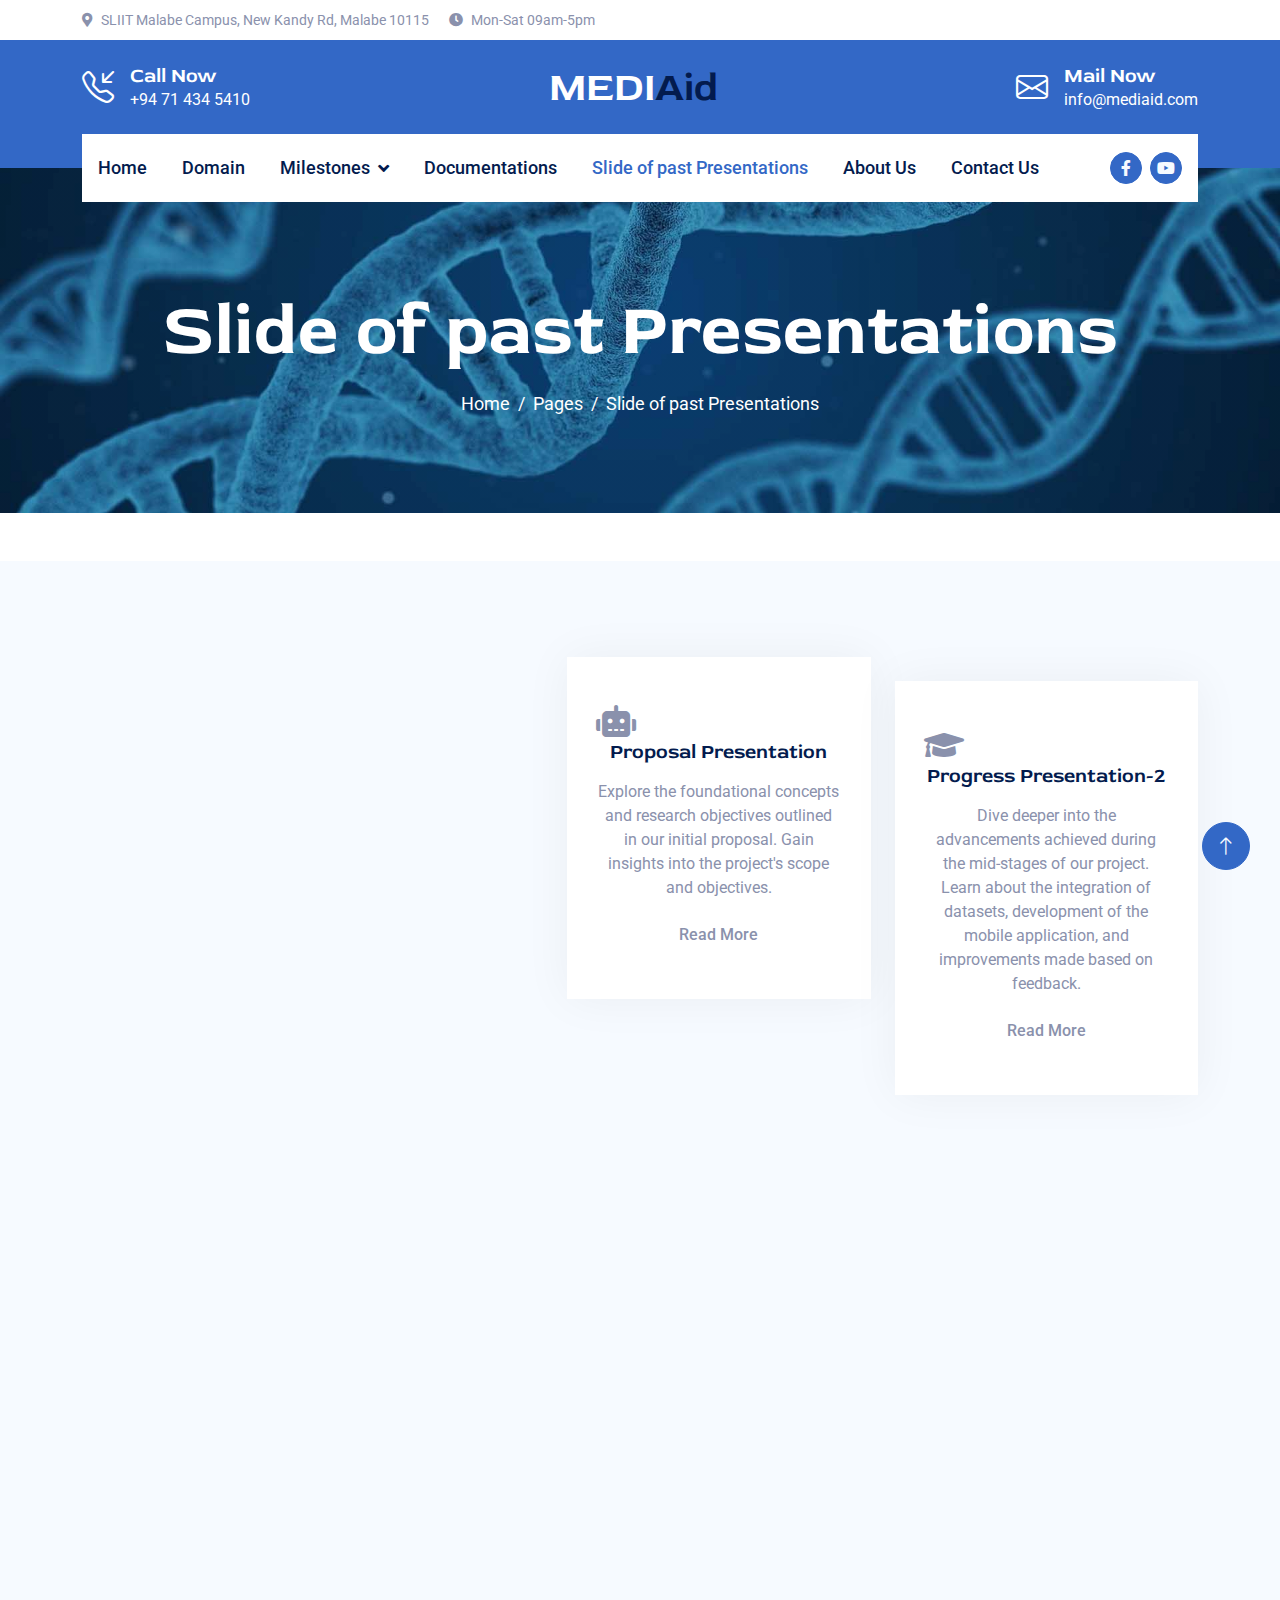
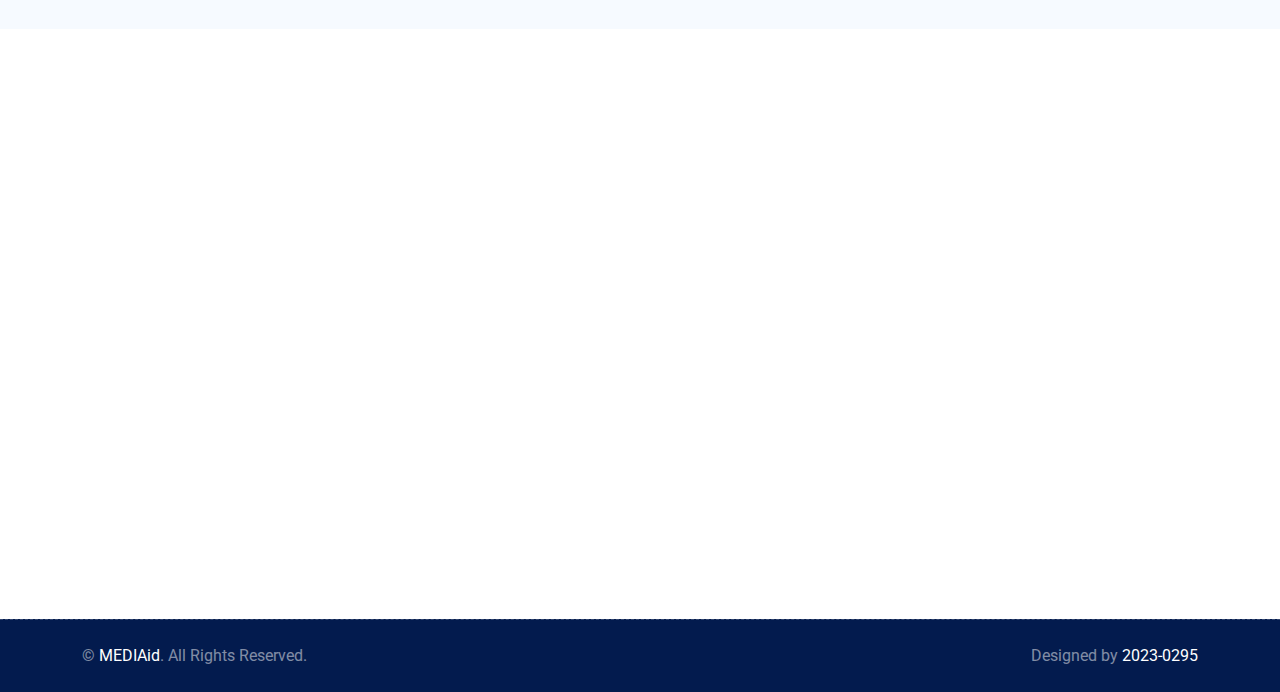
<file: presentation.html>
<!DOCTYPE html>
<html lang="en">

<head>
    <meta charset="utf-8">
    <title>MEDIAid</title>
    <meta content="width=device-width, initial-scale=1.0" name="viewport">
    <meta content="" name="keywords">
    <meta content="" name="description">

    <!-- Favicon -->
    <link href="img/favicon.ico" rel="icon">

    <!-- Google Web Fonts -->
    <link rel="preconnect" href="https://fonts.googleapis.com">
    <link rel="preconnect" href="https://fonts.gstatic.com" crossorigin>
    <link href="https://fonts.googleapis.com/css2?family=Roboto:wght@400;500&family=Red+Rose:wght@600;700&display=swap"
        rel="stylesheet">

    <!-- Icon Font Stylesheet -->
    <link href="https://cdnjs.cloudflare.com/ajax/libs/font-awesome/5.10.0/css/all.min.css" rel="stylesheet">
    <link rel="stylesheet" href="https://cdn.jsdelivr.net/npm/bootstrap-icons@1.10.4/font/bootstrap-icons.css">

    <!-- Libraries Stylesheet -->
    <link href="lib/animate/animate.min.css" rel="stylesheet">
    <link href="lib/owlcarousel/assets/owl.carousel.min.css" rel="stylesheet">

    <!-- Customized Bootstrap Stylesheet -->
    <link href="css/bootstrap.min.css" rel="stylesheet">

    <!-- Template Stylesheet -->
    <link href="css/style.css" rel="stylesheet">
</head>

<body>
    <!-- Spinner Start -->
    <div id="spinner"
        class="show bg-white position-fixed translate-middle w-100 vh-100 top-50 start-50 d-flex align-items-center justify-content-center">
        <div class="spinner-border text-primary" role="status" style="width: 3rem; height: 3rem;"></div>
    </div>
    <!-- Spinner End -->


    <!-- Topbar Start -->
    <div class="container-fluid py-2 d-none d-lg-flex">
        <div class="container">
            <div class="d-flex justify-content-between">
                <div>
                    <small class="me-3"><i class="fa fa-map-marker-alt me-2"></i>SLIIT Malabe Campus, New Kandy Rd, Malabe 10115</small>
                    <small class="me-3"><i class="fa fa-clock me-2"></i>Mon-Sat 09am-5pm</small>
                </div>
            </div>
        </div>
    </div>
    <!-- Topbar End -->

    


    <!-- Brand Start -->
    <div class="container-fluid bg-primary text-white pt-4 pb-5 d-none d-lg-flex">
        <div class="container pb-2">
            <div class="d-flex align-items-center justify-content-between">
                <div class="d-flex">
                    <i class="bi bi-telephone-inbound fs-2"></i>
                    <div class="ms-3">
                        <h5 class="text-white mb-0">Call Now</h5>
                        <span>+94 71 434 5410</span>
                    </div>
                </div>
                <a href="index.html" class="h1 text-white mb-0">MEDI<span class="text-dark">Aid</span></a>
                <div class="d-flex">
                    <i class="bi bi-envelope fs-2"></i>
                    <div class="ms-3">
                        <h5 class="text-white mb-0">Mail Now</h5>
                        <span>info@mediaid.com</span>
                    </div>
                </div>
            </div>
        </div>
    </div>
    <!-- Brand End -->


    <!-- Navbar Start -->
    <div class="container-fluid sticky-top">
        <div class="container">
            <nav class="navbar navbar-expand-lg navbar-light bg-white py-lg-0 px-lg-3">
                <a href="index.html" class="navbar-brand d-lg-none">
                    <h1 class="text-primary m-0">MEDI<span class="text-dark">Aid</span></h1>
                </a>
                <button type="button" class="navbar-toggler me-0" data-bs-toggle="collapse"
                    data-bs-target="#navbarCollapse">
                    <span class="navbar-toggler-icon"></span>
                </button>
                <div class="collapse navbar-collapse" id="navbarCollapse">
                    <div class="navbar-nav">
                        <a href="index.html" class="nav-item nav-link">Home</a>
                        <a href="domain.html" class="nav-item nav-link">Domain</a>
                        <div class="nav-item dropdown">
                            <a href="#" class="nav-link dropdown-toggle" data-bs-toggle="dropdown">Milestones</a>
                            <div class="dropdown-menu bg-light m-0">
                                <a href="propsal.html" class="dropdown-item">Project Propsal</a>
                                <a href="pp1.html" class="dropdown-item">Progress Presentation-1</a>
                                <a href="pp2.html" class="dropdown-item">Progress Presentation-2</a>
                                <a href="final.html" class="dropdown-item">Final Assessment</a>
                                <a href="viva.html" class="dropdown-item">Viva</a>
                            </div>
                        </div>
                        <a href="doc.html" class="nav-item nav-link">Documentations</a>  
                        <a href="presentation.html" class="nav-item nav-link active">Slide of past Presentations</a>
                        <a href="about.html" class="nav-item nav-link">About Us</a>
                        <a href="contact.html" class="nav-item nav-link">Contact Us</a>
                    </div>
                    <div class="ms-auto d-none d-lg-flex">
                        <a class="btn btn-sm-square btn-primary ms-2" href=""><i class="fab fa-facebook-f"></i></a>
                        <a class="btn btn-sm-square btn-primary ms-2" href=""><i class="fab fa-youtube"></i></a>
                    </div>
                </div>
            </nav>
        </div>
    </div>
    <!-- Navbar End -->


    <!-- Page Header Start -->
    <div class="container-fluid page-header py-5 mb-5 wow fadeIn" data-wow-delay="0.1s">
        <div class="container text-center py-5 mt-4">
            <h1 class="display-2 text-white mb-3 animated slideInDown">Slide of past Presentations</h1>
            <nav aria-label="breadcrumb animated slideInDown">
                <ol class="breadcrumb justify-content-center mb-0">
                    <li class="breadcrumb-item"><a href="index.html">Home</a></li>
                    <li class="breadcrumb-item"><a href="index.html">Pages</a></li>
                    <li class="breadcrumb-item" aria-current="page">Slide of past Presentations</li>
                </ol>
            </nav>
        </div>
    </div>
    <!-- Page Header End -->

       <!-- Service Start -->
       <div class="container-fluid bg-light mt-5 py-5">
        <div class="container py-5">
            <div class="row g-5 align-items-center">
                <div class="col-lg-5 wow fadeIn" data-wow-delay="0.1s">
                    <h1 class="mb-4">Unveiling Our Project's Progress Through Presentations</h1>
                    <p class="mb-4">Welcome to our presentations section, where you can access slides from our past and upcoming presentations.</p>
                </div>
                <div class="col-lg-7">
                    <div class="row g-4">
                        <div class="col-md-6">
                            <div class="row g-4">
                                <div class="col-12 wow fadeIn" data-wow-delay="0.1s">
                                    <div class="service-item d-flex flex-column justify-content-center text-center rounded">
                                        <div class="service-icon btn-square">
                                            <i class="fa fa-robot fa-2x"></i>
                                        </div>
                                        <h5 class="mb-3">Proposal Presentation</h5>
                                        <p>Explore the foundational concepts and research objectives outlined in our initial proposal. Gain insights into the project's scope and objectives.</p>
                                        <a class="btn px-3 mt-auto mx-auto" href="https://docs.google.com/presentation/d/1n3FxJC7Kkzk3C3LK9i6uek3qv1brtjIr/edit?usp=sharing&ouid=106876652449979391210&rtpof=true&sd=true">Read More</a>
                                    </div>
                                </div>
                                <div class="col-12 wow fadeIn" data-wow-delay="0.5s">
                                    <div class="service-item d-flex flex-column justify-content-center text-center rounded">
                                        <div class="service-icon btn-square">
                                            <i class="fa fa-power-off fa-2x"></i>
                                        </div>
                                        <h5 class="mb-3">Progress Presentation-1</h5>
                                        <p>Review the progress made in the early stages of our research journey. Understand how the project has evolved since the proposal, including data collection, initial findings, and challenges.</p>
                                        <a class="btn px-3 mt-auto mx-auto" href="https://docs.google.com/presentation/d/1wGB4Lp3dVHAHZEUU8hUclax_YbnBE-NQ/edit?usp=sharing&ouid=106876652449979391210&rtpof=true&sd=true">Read More</a>
                                    </div>
                                </div>
                            </div>
                        </div>
                        <div class="col-md-6 pt-md-4">
                            <div class="row g-4">
                                <div class="col-12 wow fadeIn" data-wow-delay="0.3s">
                                    <div class="service-item d-flex flex-column justify-content-center text-center rounded">
                                        <div class="service-icon btn-square">
                                            <i class="fa fa-graduation-cap fa-2x"></i>
                                        </div>
                                        <h5 class="mb-3">Progress Presentation-2</h5>
                                        <p>Dive deeper into the advancements achieved during the mid-stages of our project. Learn about the integration of datasets, development of the mobile application, and improvements made based on feedback.</p>
                                        <a class="btn px-3 mt-auto mx-auto" href="https://docs.google.com/presentation/d/1MjDAskDxUBVyG-01ojUcxnT6oJ0Czrd4/edit?usp=sharing&ouid=106876652449979391210&rtpof=true&sd=true">Read More</a>
                                    </div>
                                </div>
                                <div class="col-12 wow fadeIn" data-wow-delay="0.7s">
                                    <div class="service-item d-flex flex-column justify-content-center text-center rounded">
                                        <div class="service-icon btn-square">
                                            <i class="fa fa-brain fa-2x"></i>
                                        </div>
                                        <h5 class="mb-3">Final Presentations</h5>
                                        <p>Witness the culmination of our research efforts. Discover the comprehensive outcomes, innovative solutions, and the overall impact of our project. Engage with the final results and insights derived from our dedicated work.</p>
                                        <a class="btn px-3 mt-auto mx-auto" href="https://docs.google.com/presentation/d/1UkiBejZMjlw4aAG89go7Ajf61EkIVnz7/edit?usp=sharing&ouid=106876652449979391210&rtpof=true&sd=true">Read More</a>
                                    </div>
                                </div>
                            </div>
                        </div>
                    </div>
                </div>
            </div>
        </div>
    </div>
    <!-- Service End -->


    
     <!-- Footer Start -->
     <div class="container-fluid footer position-relative bg-dark text-white-50 py-5 wow fadeIn" data-wow-delay="0.1s">
        <div class="container">
            <div class="row g-5 py-5">
                <div class="col-lg-6 pe-lg-5">
                    <a href="index.html" class="navbar-brand">
                        <h1 class="h1 text-primary mb-0">MEDI<span class="text-white">AID</span></h1>
                    </a>
                    <p class="fs-5 mb-4">MEDI AID comes to you as a virtual medical assistant whenever you need it through a mobile app.You can explore the technological evolution of the Sri Lankan health industry.</p>
                    <p><i class="fa fa-map-marker-alt me-2"></i>SLIIT Malabe Campus, New Kandy Rd, Malabe 10115</p>
                    <p><i class="fa fa-phone-alt me-2"></i>+94 71 434 5410</p>
                    <p><i class="fa fa-envelope me-2"></i>info@mediaid.com</p>
                    <div class="d-flex mt-4">
                        <a class="btn btn-lg-square btn-primary me-2" href="#"><i class="fab fa-twitter"></i></a>
                        <a class="btn btn-lg-square btn-primary me-2" href="#"><i class="fab fa-facebook-f"></i></a>
                        <a class="btn btn-lg-square btn-primary me-2" href="#"><i class="fab fa-linkedin-in"></i></a>
                        <a class="btn btn-lg-square btn-primary me-2" href="#"><i class="fab fa-instagram"></i></a>
                    </div>
                </div>
                <div class="col-lg-6 ps-lg-5">
                    <div class="row g-5">
                        <div class="col-sm-6">
                            <h4 class="text-light mb-4">Quick Links</h4>
                            <a class="btn btn-link" href="">About Us</a>
                            <a class="btn btn-link" href="">Contact Us</a>
                            <a class="btn btn-link" href="">Our Services</a>
                            <a class="btn btn-link" href="">Terms & Condition</a>
                            <a class="btn btn-link" href="">Support</a>
                        </div>
                        <div class="col-sm-6">
                            <h4 class="text-light mb-4">Popular Links</h4>
                            <a class="btn btn-link" href="">About Us</a>
                            <a class="btn btn-link" href="">Contact Us</a>
                            <a class="btn btn-link" href="">Our Services</a>
                            <a class="btn btn-link" href="">Terms & Condition</a>
                            <a class="btn btn-link" href="">Support</a>
                        </div>
                        <div class="col-sm-12">
                            <h4 class="text-light mb-4">Newsletter</h4>
                            <div class="w-100">
                                <div class="input-group">
                                    <input type="text" class="form-control border-0 py-3 px-4" style="background: rgba(255, 255, 255, .1);" placeholder="Your Email Address"><button class="btn btn-primary px-4">Sign Up</button>
                                </div>
                            </div>
                        </div>
                    </div>
                </div>
            </div>
        </div>
    </div>
    <!-- Footer End -->


    <!-- Copyright Start -->
    <div class="container-fluid copyright bg-dark text-white-50 py-4">
        <div class="container">
            <div class="row">
                <div class="col-md-6 text-center text-md-start">
                    <p class="mb-0">&copy; <a href="#">MEDIAid</a>. All Rights Reserved.</p>
                </div>
                <div class="col-md-6 text-center text-md-end">
                    <!--/*** This template is free as long as you keep the footer author’s credit link/attribution link/backlink. If you'd like to use the template without the footer author’s credit link/attribution link/backlink, you can purchase the Credit Removal License from "https://htmlcodex.com/credit-removal". Thank you for your support. ***/-->
                    <p class="mb-0">Designed by <a href="https://www.sliit.lk/">2023-0295</a></p>
                </div>
            </div>
        </div>
    </div>
    <!-- Copyright End -->


<!-- Back to Top -->
<a href="#" class="btn btn-lg btn-primary btn-lg-square rounded-circle back-to-top"><i class="bi bi-arrow-up"></i></a>


<!-- JavaScript Libraries -->
<script src="https://ajax.googleapis.com/ajax/libs/jquery/3.6.1/jquery.min.js"></script>
<script src="https://cdn.jsdelivr.net/npm/bootstrap@5.0.0/dist/js/bootstrap.bundle.min.js"></script>
<script src="lib/wow/wow.min.js"></script>
<script src="lib/easing/easing.min.js"></script>
<script src="lib/waypoints/waypoints.min.js"></script>
<script src="lib/counterup/counterup.min.js"></script>
<script src="lib/owlcarousel/owl.carousel.min.js"></script>

<!-- Template Javascript -->
<script src="js/main.js"></script>
</body>

</html>
</file>
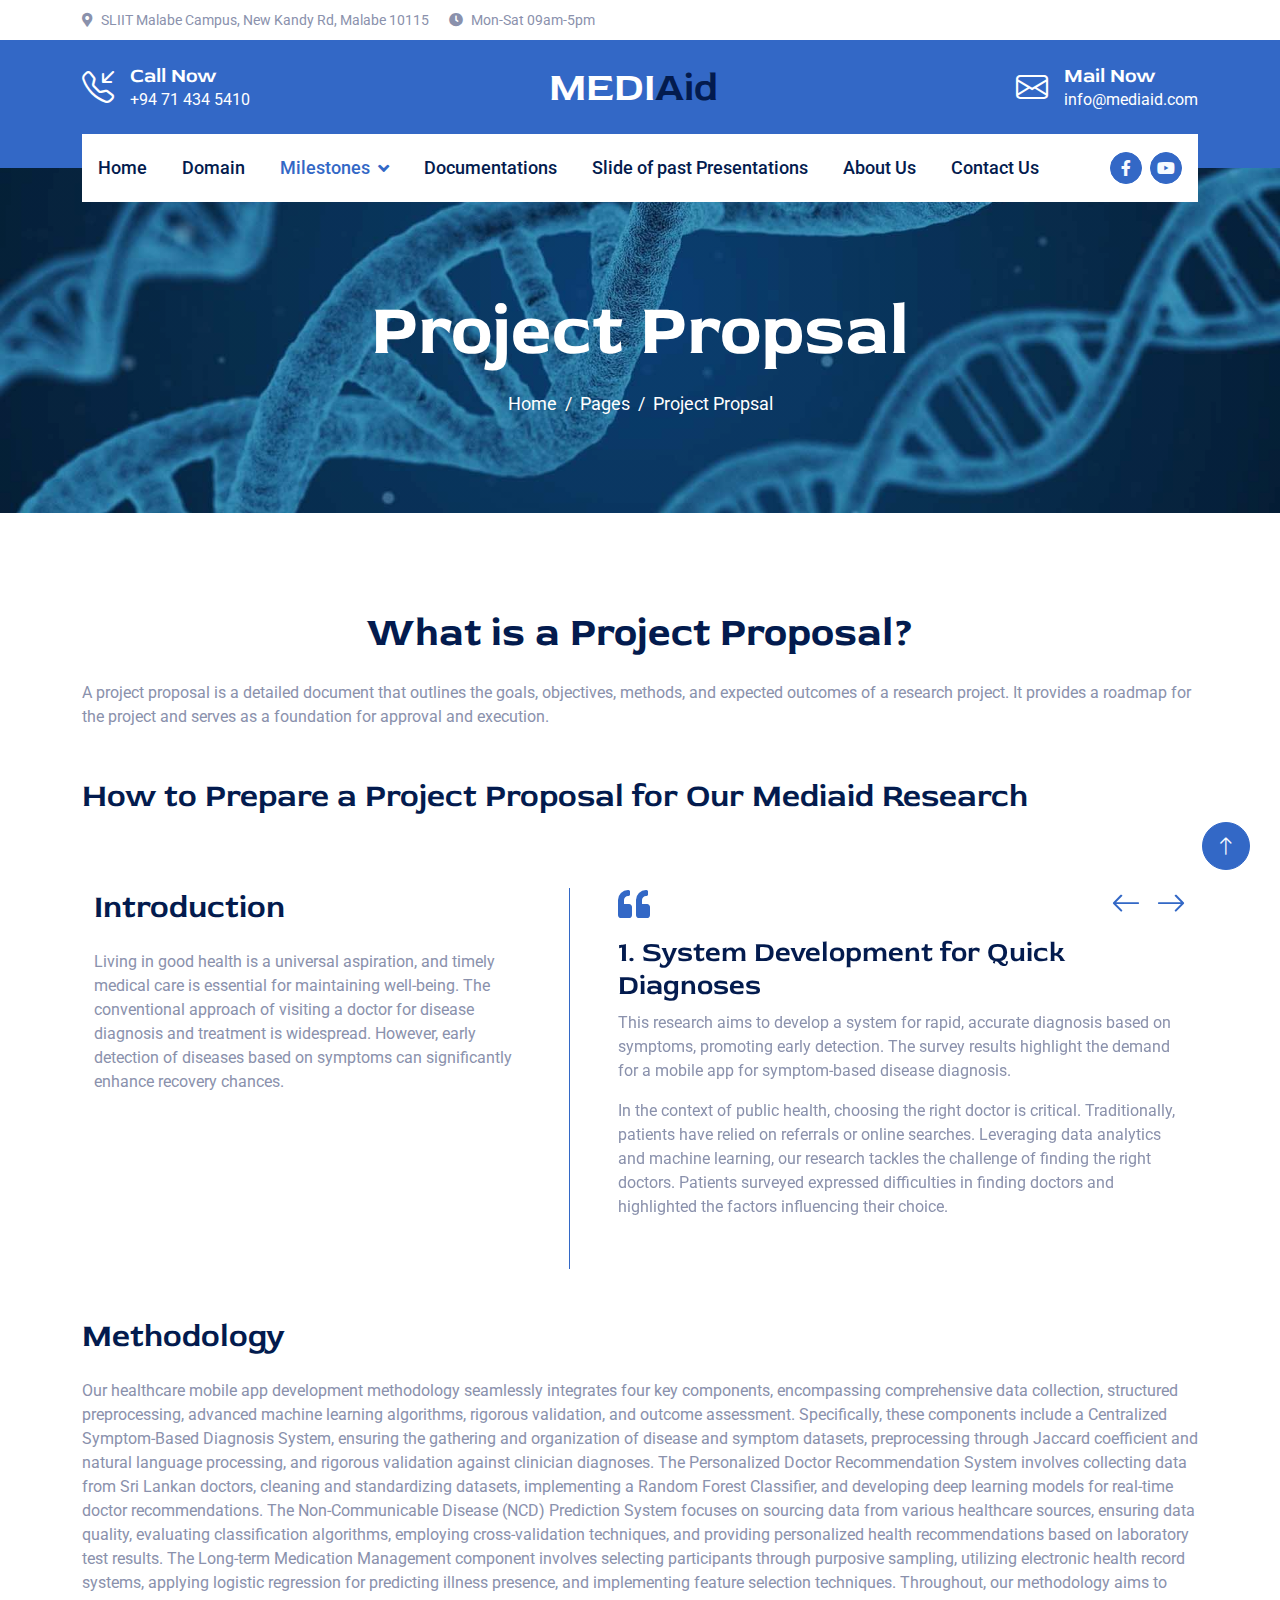
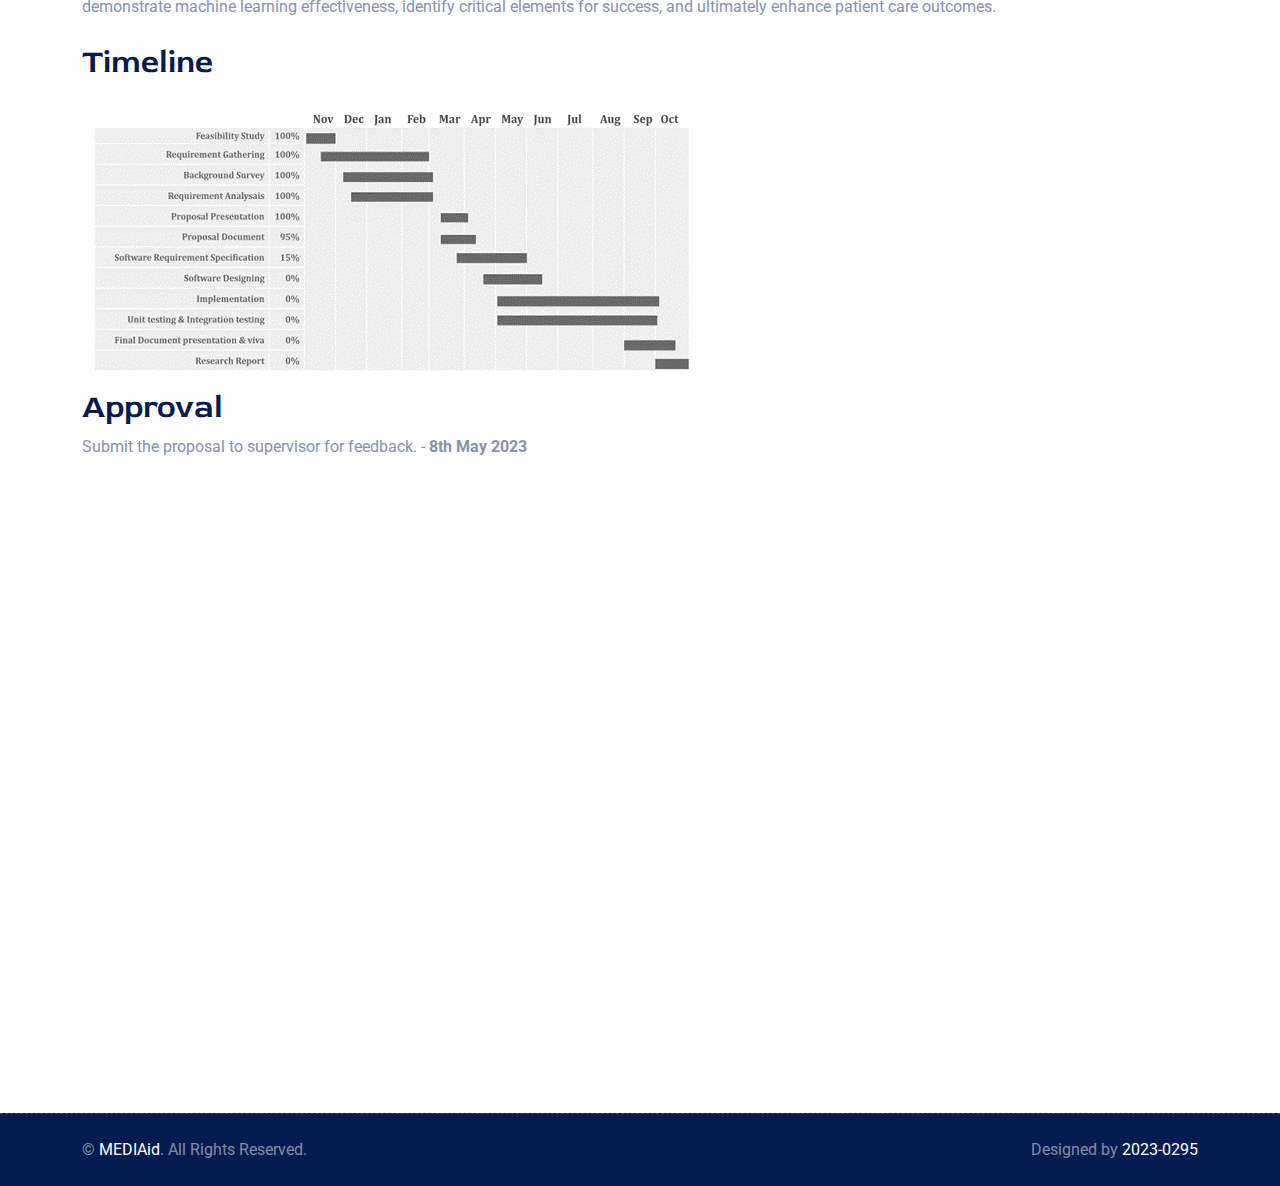
<file: propsal.html>
<!DOCTYPE html>
<html lang="en">

<head>
    <meta charset="utf-8">
    <title>MEDIAid</title>
    <meta content="width=device-width, initial-scale=1.0" name="viewport">
    <meta content="" name="keywords">
    <meta content="" name="description">

    <!-- Favicon -->
    <link href="img/favicon.ico" rel="icon">

    <!-- Google Web Fonts -->
    <link rel="preconnect" href="https://fonts.googleapis.com">
    <link rel="preconnect" href="https://fonts.gstatic.com" crossorigin>
    <link href="https://fonts.googleapis.com/css2?family=Roboto:wght@400;500&family=Red+Rose:wght@600;700&display=swap"
        rel="stylesheet">

    <!-- Icon Font Stylesheet -->
    <link href="https://cdnjs.cloudflare.com/ajax/libs/font-awesome/5.10.0/css/all.min.css" rel="stylesheet">
    <link rel="stylesheet" href="https://cdn.jsdelivr.net/npm/bootstrap-icons@1.10.4/font/bootstrap-icons.css">

    <!-- Libraries Stylesheet -->
    <link href="lib/animate/animate.min.css" rel="stylesheet">
    <link href="lib/owlcarousel/assets/owl.carousel.min.css" rel="stylesheet">

    <!-- Customized Bootstrap Stylesheet -->
    <link href="css/bootstrap.min.css" rel="stylesheet">

    <!-- Template Stylesheet -->
    <link href="css/style.css" rel="stylesheet">
</head>

<body>
    <!-- Spinner Start -->
    <div id="spinner"
        class="show bg-white position-fixed translate-middle w-100 vh-100 top-50 start-50 d-flex align-items-center justify-content-center">
        <div class="spinner-border text-primary" role="status" style="width: 3rem; height: 3rem;"></div>
    </div>
    <!-- Spinner End -->


    <!-- Topbar Start -->
    <div class="container-fluid py-2 d-none d-lg-flex">
        <div class="container">
            <div class="d-flex justify-content-between">
                <div>
                    <small class="me-3"><i class="fa fa-map-marker-alt me-2"></i>SLIIT Malabe Campus, New Kandy Rd, Malabe 10115</small>
                    <small class="me-3"><i class="fa fa-clock me-2"></i>Mon-Sat 09am-5pm</small>
                </div>
            </div>
        </div>
    </div>
    <!-- Topbar End -->

    


    <!-- Brand Start -->
    <div class="container-fluid bg-primary text-white pt-4 pb-5 d-none d-lg-flex">
        <div class="container pb-2">
            <div class="d-flex align-items-center justify-content-between">
                <div class="d-flex">
                    <i class="bi bi-telephone-inbound fs-2"></i>
                    <div class="ms-3">
                        <h5 class="text-white mb-0">Call Now</h5>
                        <span>+94 71 434 5410</span>
                    </div>
                </div>
                <a href="index.html" class="h1 text-white mb-0">MEDI<span class="text-dark">Aid</span></a>
                <div class="d-flex">
                    <i class="bi bi-envelope fs-2"></i>
                    <div class="ms-3">
                        <h5 class="text-white mb-0">Mail Now</h5>
                        <span>info@mediaid.com</span>
                    </div>
                </div>
            </div>
        </div>
    </div>
    <!-- Brand End -->


    <!-- Navbar Start -->
    <div class="container-fluid sticky-top">
        <div class="container">
            <nav class="navbar navbar-expand-lg navbar-light bg-white py-lg-0 px-lg-3">
                <a href="index.html" class="navbar-brand d-lg-none">
                    <h1 class="text-primary m-0">MEDI<span class="text-dark">Aid</span></h1>
                </a>
                <button type="button" class="navbar-toggler me-0" data-bs-toggle="collapse"
                    data-bs-target="#navbarCollapse">
                    <span class="navbar-toggler-icon"></span>
                </button>
                <div class="collapse navbar-collapse" id="navbarCollapse">
                    <div class="navbar-nav">
                        <a href="index.html" class="nav-item nav-link">Home</a>
                        <a href="domain.html" class="nav-item nav-link">Domain</a>
                        <div class="nav-item dropdown">
                            <a href="#" class="nav-link dropdown-toggle active" data-bs-toggle="dropdown">Milestones</a>
                            <div class="dropdown-menu bg-light m-0">
                                <a href="propsal.html" class="dropdown-item">Project Propsal</a>
                                <a href="pp1.html" class="dropdown-item">Progress Presentation-1</a>
                                <a href="pp2.html" class="dropdown-item">Progress Presentation-2</a>
                                <a href="final.html" class="dropdown-item">Final Assessment</a>
                                <a href="viva.html" class="dropdown-item">Viva</a>
                            </div>
                        </div>
                        <a href="doc.html" class="nav-item nav-link">Documentations</a>  
                        <a href="presentation.html" class="nav-item nav-link">Slide of past Presentations</a>
                        <a href="about.html" class="nav-item nav-link">About Us</a>
                        <a href="contact.html" class="nav-item nav-link">Contact Us</a>
                    </div>
                    <div class="ms-auto d-none d-lg-flex">
                        <a class="btn btn-sm-square btn-primary ms-2" href=""><i class="fab fa-facebook-f"></i></a>
                        <a class="btn btn-sm-square btn-primary ms-2" href=""><i class="fab fa-youtube"></i></a>
                    </div>
                </div>
            </nav>
        </div>
    </div>
    <!-- Navbar End -->


    <!-- Page Header Start -->
    <div class="container-fluid page-header py-5 mb-5 wow fadeIn" data-wow-delay="0.1s">
        <div class="container text-center py-5 mt-4">
            <h1 class="display-2 text-white mb-3 animated slideInDown">Project Propsal</h1>
            <nav aria-label="breadcrumb animated slideInDown">
                <ol class="breadcrumb justify-content-center mb-0">
                    <li class="breadcrumb-item"><a href="index.html">Home</a></li>
                    <li class="breadcrumb-item"><a href="index.html">Pages</a></li>
                    <li class="breadcrumb-item" aria-current="page">Project Propsal</li>
                </ol>
            </nav>
        </div>
    </div>
    <!-- Page Header End -->

    <div class="container py-5">
        <h1 class="display-6 text-center mb-4">What is a Project Proposal?</h1>
        <p class="mb-5">A project proposal is a detailed document that outlines the goals, objectives, methods, and expected outcomes of a research project. It provides a roadmap for the project and serves as a foundation for approval and execution.</p>
        <h2 class=" mb-4">How to Prepare a Project Proposal for Our Mediaid Research</h2>
        <div class="container-xxl py-5">
                <div class="row g-5">
                    <div class="col-lg-5 wow fadeIn" data-wow-delay="0.1s">
                        <h2 class="mb-4">Introduction</h2>
                        <p class="mb-4">Living in good health is a universal aspiration, and timely medical care is essential for maintaining well-being. The conventional approach of visiting a doctor for disease diagnosis and treatment is widespread. However, early detection of diseases based on symptoms can significantly enhance recovery chances.</p>
                        </div>
                    <div class="col-lg-7 wow fadeIn" data-wow-delay="0.5s">
                        <div class="owl-carousel testimonial-carousel border-start border-primary">
                            <div class="testimonial-item ps-5">
                                <i class="fa fa-quote-left fa-2x text-primary mb-3"></i>
                                <h3>1. System Development for Quick Diagnoses</h3>
                                <p class="fs-6">This research aims to develop a system for rapid, accurate diagnosis based on symptoms, promoting early detection. The survey results highlight the demand for a mobile app for symptom-based disease diagnosis.</p> 

                                <p> In the context of public health, choosing the right doctor is critical. Traditionally, patients have relied on referrals or online searches. Leveraging data analytics and machine learning, our research tackles the challenge of finding the right doctors. Patients surveyed expressed difficulties in finding doctors and highlighted the factors influencing their choice.</p>
                                
                            </div>
                            <div class="testimonial-item ps-5">
                                <i class="fa fa-quote-left fa-2x text-primary mb-3"></i>
                                <h3>2. Advanced Doctor Recommendation System</h3>
                                <p class="fs-6">Our proposed system allows patients to input location, time, and specialization preferences, using advanced algorithms for personalized doctor recommendations. Integrating machine learning ensures higher patient satisfaction by matching preferences with available doctors.</p>
                            </div>
                            <div class="testimonial-item ps-5">
                                <i class="fa fa-quote-left fa-2x text-primary mb-3"></i>
                                <h3>3. Non-Communicable Disease (NCD) Prediction & Personalized Health Recommendations</h3>
                                <p class="fs-6">NCDs pose a global health challenge, with our survey indicating significant instances among respondents. Figure 03 emphasizes the need for improved management and early detection. While machine learning has been explored for disease prediction, gaps exist, necessitating further research.</p>
                                <p class="fs-6">The proposal aims to develop a machine learning system predicting NCD likelihood and offering tailored health recommendations based on lab test results. Utilizing extensive datasets, our system targets improved accuracy, speed, and accessibility, ultimately enhancing patient outcomes.</p>
                                </div>
                            <div class="testimonial-item ps-5">
                                <i class="fa fa-quote-left fa-2x text-primary mb-3"></i>
                                <h3>4. Digital Records for Non-Contagious Diseases</h3>
                                <p class="fs-6">Maintaining accurate clinical records is paramount for non-contagious diseases. Our research focuses on leveraging electronic health records and data-driven approaches to inform treatment decisions. Improved accuracy and compliance with health guidelines are key objectives.</p>
                            </div>
                        </div>
                    </div>
                </div>
            </div>
                <h2 class="mb-4">Methodology</h2>
                <p class="mb-4">Our healthcare mobile app development methodology seamlessly integrates four key components, encompassing comprehensive data collection, structured preprocessing, advanced machine learning algorithms, rigorous validation, and outcome assessment. Specifically, these components include a Centralized Symptom-Based Diagnosis System, ensuring the gathering and organization of disease and symptom datasets, preprocessing through Jaccard coefficient and natural language processing, and rigorous validation against clinician diagnoses. The Personalized Doctor Recommendation System involves collecting data from Sri Lankan doctors, cleaning and standardizing datasets, implementing a Random Forest Classifier, and developing deep learning models for real-time doctor recommendations. The Non-Communicable Disease (NCD) Prediction System focuses on sourcing data from various healthcare sources, ensuring data quality, evaluating classification algorithms, employing cross-validation techniques, and providing personalized health recommendations based on laboratory test results. The Long-term Medication Management component involves selecting participants through purposive sampling, utilizing electronic health record systems, applying logistic regression for predicting illness presence, and implementing feature selection techniques. Throughout, our methodology aims to demonstrate machine learning effectiveness, identify critical elements for success, and ultimately enhance patient care outcomes.</p>
                <h2 class="mb-4">Timeline</h2>
                <img src="img/Picture1.png">

                <section>
                    <h2>Approval </h2>
                    <p>Submit the proposal to supervisor for feedback. - <b>8th May 2023</b> </p>
                </section>
            
        </div>
    </div>


    
     <!-- Footer Start -->
     <div class="container-fluid footer position-relative bg-dark text-white-50 py-5 wow fadeIn" data-wow-delay="0.1s">
        <div class="container">
            <div class="row g-5 py-5">
                <div class="col-lg-6 pe-lg-5">
                    <a href="index.html" class="navbar-brand">
                        <h1 class="h1 text-primary mb-0">MEDI<span class="text-white">AID</span></h1>
                    </a>
                    <p class="fs-5 mb-4">MEDI AID comes to you as a virtual medical assistant whenever you need it through a mobile app.You can explore the technological evolution of the Sri Lankan health industry.</p>
                    <p><i class="fa fa-map-marker-alt me-2"></i>SLIIT Malabe Campus, New Kandy Rd, Malabe 10115</p>
                    <p><i class="fa fa-phone-alt me-2"></i>+94 71 434 5410</p>
                    <p><i class="fa fa-envelope me-2"></i>info@mediaid.com</p>
                    <div class="d-flex mt-4">
                        <a class="btn btn-lg-square btn-primary me-2" href="#"><i class="fab fa-twitter"></i></a>
                        <a class="btn btn-lg-square btn-primary me-2" href="#"><i class="fab fa-facebook-f"></i></a>
                        <a class="btn btn-lg-square btn-primary me-2" href="#"><i class="fab fa-linkedin-in"></i></a>
                        <a class="btn btn-lg-square btn-primary me-2" href="#"><i class="fab fa-instagram"></i></a>
                    </div>
                </div>
                <div class="col-lg-6 ps-lg-5">
                    <div class="row g-5">
                        <div class="col-sm-6">
                            <h4 class="text-light mb-4">Quick Links</h4>
                            <a class="btn btn-link" href="">About Us</a>
                            <a class="btn btn-link" href="">Contact Us</a>
                            <a class="btn btn-link" href="">Our Services</a>
                            <a class="btn btn-link" href="">Terms & Condition</a>
                            <a class="btn btn-link" href="">Support</a>
                        </div>
                        <div class="col-sm-6">
                            <h4 class="text-light mb-4">Popular Links</h4>
                            <a class="btn btn-link" href="">About Us</a>
                            <a class="btn btn-link" href="">Contact Us</a>
                            <a class="btn btn-link" href="">Our Services</a>
                            <a class="btn btn-link" href="">Terms & Condition</a>
                            <a class="btn btn-link" href="">Support</a>
                        </div>
                        <div class="col-sm-12">
                            <h4 class="text-light mb-4">Newsletter</h4>
                            <div class="w-100">
                                <div class="input-group">
                                    <input type="text" class="form-control border-0 py-3 px-4" style="background: rgba(255, 255, 255, .1);" placeholder="Your Email Address"><button class="btn btn-primary px-4">Sign Up</button>
                                </div>
                            </div>
                        </div>
                    </div>
                </div>
            </div>
        </div>
    </div>
    <!-- Footer End -->


    <!-- Copyright Start -->
    <div class="container-fluid copyright bg-dark text-white-50 py-4">
        <div class="container">
            <div class="row">
                <div class="col-md-6 text-center text-md-start">
                    <p class="mb-0">&copy; <a href="#">MEDIAid</a>. All Rights Reserved.</p>
                </div>
                <div class="col-md-6 text-center text-md-end">
                    <!--/*** This template is free as long as you keep the footer author’s credit link/attribution link/backlink. If you'd like to use the template without the footer author’s credit link/attribution link/backlink, you can purchase the Credit Removal License from "https://htmlcodex.com/credit-removal". Thank you for your support. ***/-->
                    <p class="mb-0">Designed by <a href="https://www.sliit.lk/">2023-0295</a></p>
                </div>
            </div>
        </div>
    </div>
    <!-- Copyright End -->


<!-- Back to Top -->
<a href="#" class="btn btn-lg btn-primary btn-lg-square rounded-circle back-to-top"><i class="bi bi-arrow-up"></i></a>


<!-- JavaScript Libraries -->
<script src="https://ajax.googleapis.com/ajax/libs/jquery/3.6.1/jquery.min.js"></script>
<script src="https://cdn.jsdelivr.net/npm/bootstrap@5.0.0/dist/js/bootstrap.bundle.min.js"></script>
<script src="lib/wow/wow.min.js"></script>
<script src="lib/easing/easing.min.js"></script>
<script src="lib/waypoints/waypoints.min.js"></script>
<script src="lib/counterup/counterup.min.js"></script>
<script src="lib/owlcarousel/owl.carousel.min.js"></script>

<!-- Template Javascript -->
<script src="js/main.js"></script>
</body>

</html>
</file>
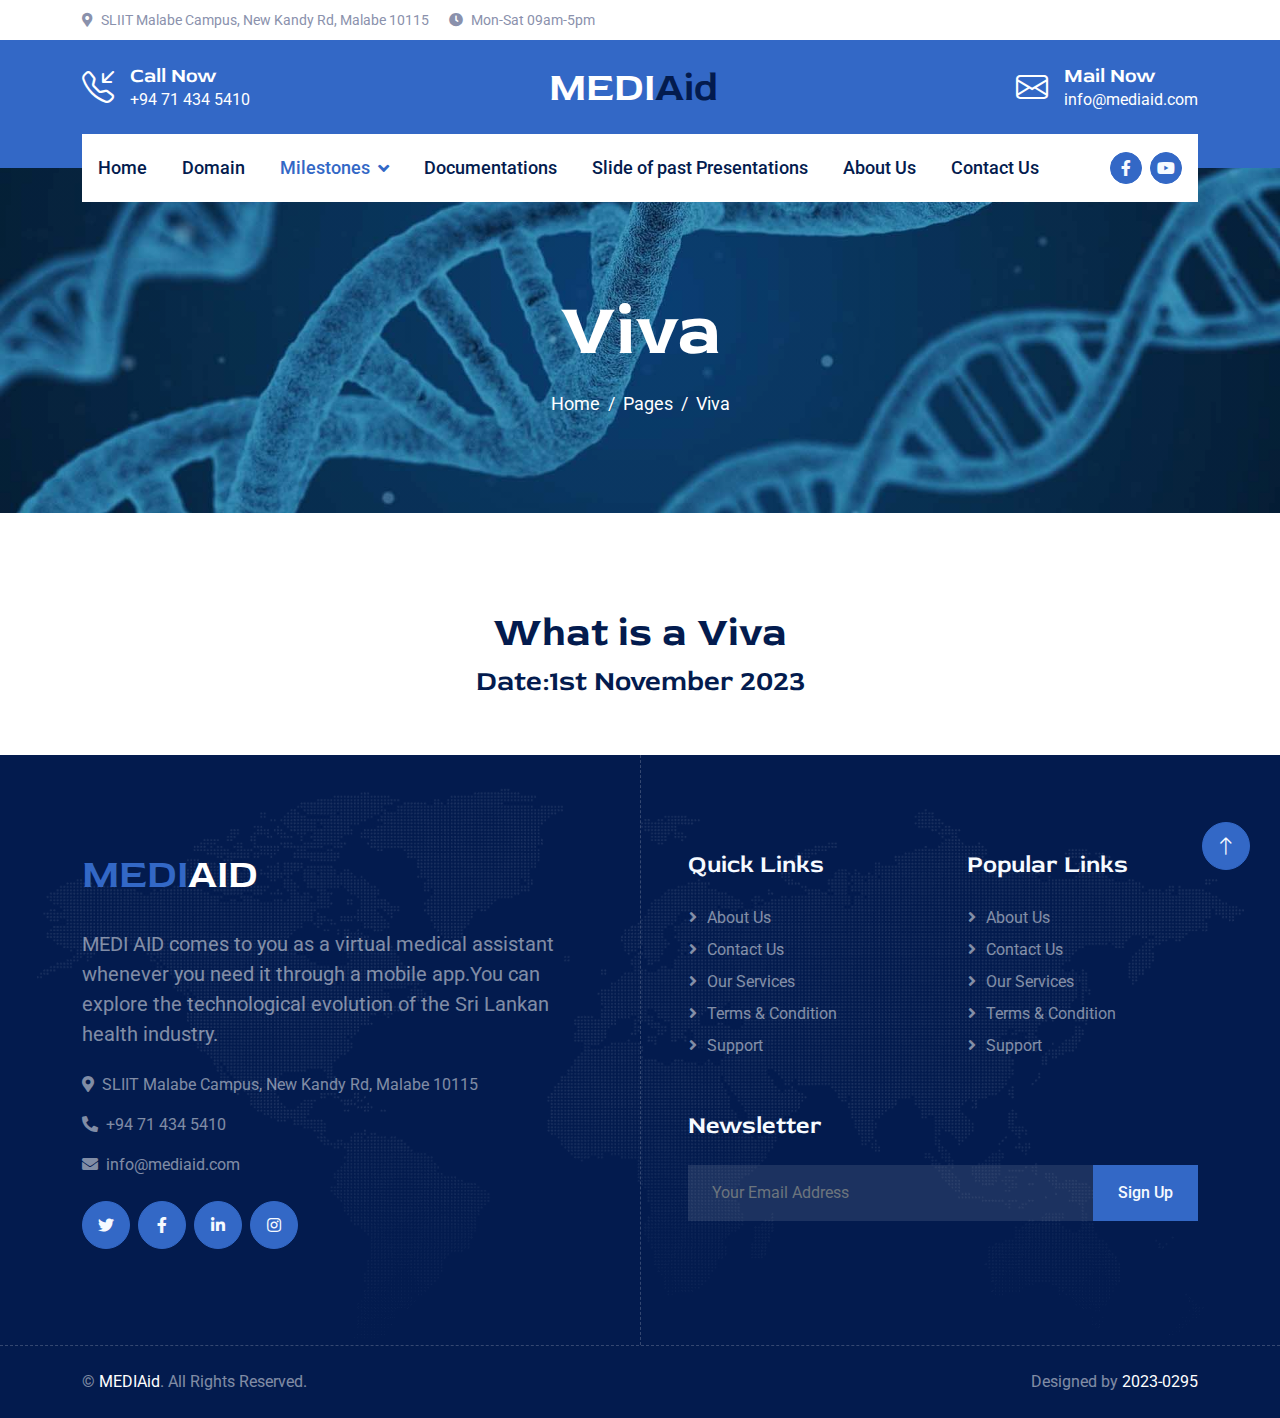
<file: viva.html>
<!DOCTYPE html>
<html lang="en">

<head>
    <meta charset="utf-8">
    <title>MEDIAid</title>
    <meta content="width=device-width, initial-scale=1.0" name="viewport">
    <meta content="" name="keywords">
    <meta content="" name="description">

    <!-- Favicon -->
    <link href="img/favicon.ico" rel="icon">

    <!-- Google Web Fonts -->
    <link rel="preconnect" href="https://fonts.googleapis.com">
    <link rel="preconnect" href="https://fonts.gstatic.com" crossorigin>
    <link href="https://fonts.googleapis.com/css2?family=Roboto:wght@400;500&family=Red+Rose:wght@600;700&display=swap"
        rel="stylesheet">

    <!-- Icon Font Stylesheet -->
    <link href="https://cdnjs.cloudflare.com/ajax/libs/font-awesome/5.10.0/css/all.min.css" rel="stylesheet">
    <link rel="stylesheet" href="https://cdn.jsdelivr.net/npm/bootstrap-icons@1.10.4/font/bootstrap-icons.css">

    <!-- Libraries Stylesheet -->
    <link href="lib/animate/animate.min.css" rel="stylesheet">
    <link href="lib/owlcarousel/assets/owl.carousel.min.css" rel="stylesheet">

    <!-- Customized Bootstrap Stylesheet -->
    <link href="css/bootstrap.min.css" rel="stylesheet">

    <!-- Template Stylesheet -->
    <link href="css/style.css" rel="stylesheet">
</head>

<body>
    <!-- Spinner Start -->
    <div id="spinner"
        class="show bg-white position-fixed translate-middle w-100 vh-100 top-50 start-50 d-flex align-items-center justify-content-center">
        <div class="spinner-border text-primary" role="status" style="width: 3rem; height: 3rem;"></div>
    </div>
    <!-- Spinner End -->


    <!-- Topbar Start -->
    <div class="container-fluid py-2 d-none d-lg-flex">
        <div class="container">
            <div class="d-flex justify-content-between">
                <div>
                    <small class="me-3"><i class="fa fa-map-marker-alt me-2"></i>SLIIT Malabe Campus, New Kandy Rd, Malabe 10115</small>
                    <small class="me-3"><i class="fa fa-clock me-2"></i>Mon-Sat 09am-5pm</small>
                </div>
            </div>
        </div>
    </div>
    <!-- Topbar End -->

    


    <!-- Brand Start -->
    <div class="container-fluid bg-primary text-white pt-4 pb-5 d-none d-lg-flex">
        <div class="container pb-2">
            <div class="d-flex align-items-center justify-content-between">
                <div class="d-flex">
                    <i class="bi bi-telephone-inbound fs-2"></i>
                    <div class="ms-3">
                        <h5 class="text-white mb-0">Call Now</h5>
                        <span>+94 71 434 5410</span>
                    </div>
                </div>
                <a href="index.html" class="h1 text-white mb-0">MEDI<span class="text-dark">Aid</span></a>
                <div class="d-flex">
                    <i class="bi bi-envelope fs-2"></i>
                    <div class="ms-3">
                        <h5 class="text-white mb-0">Mail Now</h5>
                        <span>info@mediaid.com</span>
                    </div>
                </div>
            </div>
        </div>
    </div>
    <!-- Brand End -->


    <!-- Navbar Start -->
    <div class="container-fluid sticky-top">
        <div class="container">
            <nav class="navbar navbar-expand-lg navbar-light bg-white py-lg-0 px-lg-3">
                <a href="index.html" class="navbar-brand d-lg-none">
                    <h1 class="text-primary m-0">MEDI<span class="text-dark">Aid</span></h1>
                </a>
                <button type="button" class="navbar-toggler me-0" data-bs-toggle="collapse"
                    data-bs-target="#navbarCollapse">
                    <span class="navbar-toggler-icon"></span>
                </button>
                <div class="collapse navbar-collapse" id="navbarCollapse">
                    <div class="navbar-nav">
                        <a href="index.html" class="nav-item nav-link">Home</a>
                        <a href="domain.html" class="nav-item nav-link">Domain</a>
                        <div class="nav-item dropdown">
                            <a href="#" class="nav-link dropdown-toggle active" data-bs-toggle="dropdown">Milestones</a>
                            <div class="dropdown-menu bg-light m-0">
                                <a href="propsal.html" class="dropdown-item">Project Propsal</a>
                                <a href="pp1.html" class="dropdown-item">Progress Presentation-1</a>
                                <a href="pp2.html" class="dropdown-item">Progress Presentation-2</a>
                                <a href="final.html" class="dropdown-item">Final Assessment</a>
                                <a href="viva.html" class="dropdown-item">Viva</a>
                            </div>
                        </div>
                        <a href="doc.html" class="nav-item nav-link">Documentations</a>  
                        <a href="presentation.html" class="nav-item nav-link">Slide of past Presentations</a>
                        <a href="about.html" class="nav-item nav-link">About Us</a>
                        <a href="contact.html" class="nav-item nav-link">Contact Us</a>
                    </div>
                    <div class="ms-auto d-none d-lg-flex">
                        <a class="btn btn-sm-square btn-primary ms-2" href=""><i class="fab fa-facebook-f"></i></a>
                        <a class="btn btn-sm-square btn-primary ms-2" href=""><i class="fab fa-youtube"></i></a>
                    </div>
                </div>
            </nav>
        </div>
    </div>
    <!-- Navbar End -->


    <!-- Page Header Start -->
    <div class="container-fluid page-header py-5 mb-5 wow fadeIn" data-wow-delay="0.1s">
        <div class="container text-center py-5 mt-4">
            <h1 class="display-2 text-white mb-3 animated slideInDown">Viva</h1>
            <nav aria-label="breadcrumb animated slideInDown">
                <ol class="breadcrumb justify-content-center mb-0">
                    <li class="breadcrumb-item"><a href="index.html">Home</a></li>
                    <li class="breadcrumb-item"><a href="index.html">Pages</a></li>
                    <li class="breadcrumb-item" aria-current="page">Viva</li>
                </ol>
            </nav>
        </div>
    </div>
    <!-- Page Header End -->

    <div class="container py-5">
        <h1 class="display-6 text-center">What is a Viva</h1>
        <h3 class="text-center">Date:1st November 2023 </h3>
        
    </div>


    
     <!-- Footer Start -->
     <div class="container-fluid footer position-relative bg-dark text-white-50 py-5 wow fadeIn" data-wow-delay="0.1s">
        <div class="container">
            <div class="row g-5 py-5">
                <div class="col-lg-6 pe-lg-5">
                    <a href="index.html" class="navbar-brand">
                        <h1 class="h1 text-primary mb-0">MEDI<span class="text-white">AID</span></h1>
                    </a>
                    <p class="fs-5 mb-4">MEDI AID comes to you as a virtual medical assistant whenever you need it through a mobile app.You can explore the technological evolution of the Sri Lankan health industry.</p>
                    <p><i class="fa fa-map-marker-alt me-2"></i>SLIIT Malabe Campus, New Kandy Rd, Malabe 10115</p>
                    <p><i class="fa fa-phone-alt me-2"></i>+94 71 434 5410</p>
                    <p><i class="fa fa-envelope me-2"></i>info@mediaid.com</p>
                    <div class="d-flex mt-4">
                        <a class="btn btn-lg-square btn-primary me-2" href="#"><i class="fab fa-twitter"></i></a>
                        <a class="btn btn-lg-square btn-primary me-2" href="#"><i class="fab fa-facebook-f"></i></a>
                        <a class="btn btn-lg-square btn-primary me-2" href="#"><i class="fab fa-linkedin-in"></i></a>
                        <a class="btn btn-lg-square btn-primary me-2" href="#"><i class="fab fa-instagram"></i></a>
                    </div>
                </div>
                <div class="col-lg-6 ps-lg-5">
                    <div class="row g-5">
                        <div class="col-sm-6">
                            <h4 class="text-light mb-4">Quick Links</h4>
                            <a class="btn btn-link" href="">About Us</a>
                            <a class="btn btn-link" href="">Contact Us</a>
                            <a class="btn btn-link" href="">Our Services</a>
                            <a class="btn btn-link" href="">Terms & Condition</a>
                            <a class="btn btn-link" href="">Support</a>
                        </div>
                        <div class="col-sm-6">
                            <h4 class="text-light mb-4">Popular Links</h4>
                            <a class="btn btn-link" href="">About Us</a>
                            <a class="btn btn-link" href="">Contact Us</a>
                            <a class="btn btn-link" href="">Our Services</a>
                            <a class="btn btn-link" href="">Terms & Condition</a>
                            <a class="btn btn-link" href="">Support</a>
                        </div>
                        <div class="col-sm-12">
                            <h4 class="text-light mb-4">Newsletter</h4>
                            <div class="w-100">
                                <div class="input-group">
                                    <input type="text" class="form-control border-0 py-3 px-4" style="background: rgba(255, 255, 255, .1);" placeholder="Your Email Address"><button class="btn btn-primary px-4">Sign Up</button>
                                </div>
                            </div>
                        </div>
                    </div>
                </div>
            </div>
        </div>
    </div>
    <!-- Footer End -->


    <!-- Copyright Start -->
    <div class="container-fluid copyright bg-dark text-white-50 py-4">
        <div class="container">
            <div class="row">
                <div class="col-md-6 text-center text-md-start">
                    <p class="mb-0">&copy; <a href="#">MEDIAid</a>. All Rights Reserved.</p>
                </div>
                <div class="col-md-6 text-center text-md-end">
                    <!--/*** This template is free as long as you keep the footer author’s credit link/attribution link/backlink. If you'd like to use the template without the footer author’s credit link/attribution link/backlink, you can purchase the Credit Removal License from "https://htmlcodex.com/credit-removal". Thank you for your support. ***/-->
                    <p class="mb-0">Designed by <a href="https://www.sliit.lk/">2023-0295</a></p>
                </div>
            </div>
        </div>
    </div>
    <!-- Copyright End -->


<!-- Back to Top -->
<a href="#" class="btn btn-lg btn-primary btn-lg-square rounded-circle back-to-top"><i class="bi bi-arrow-up"></i></a>


<!-- JavaScript Libraries -->
<script src="https://ajax.googleapis.com/ajax/libs/jquery/3.6.1/jquery.min.js"></script>
<script src="https://cdn.jsdelivr.net/npm/bootstrap@5.0.0/dist/js/bootstrap.bundle.min.js"></script>
<script src="lib/wow/wow.min.js"></script>
<script src="lib/easing/easing.min.js"></script>
<script src="lib/waypoints/waypoints.min.js"></script>
<script src="lib/counterup/counterup.min.js"></script>
<script src="lib/owlcarousel/owl.carousel.min.js"></script>

<!-- Template Javascript -->
<script src="js/main.js"></script>
</body>

</html>
</file>
<file: css/style.css>
.back-to-top {
    position: fixed;
    display: none;
    right: 30px;
    bottom: 30px;
    z-index: 99;
}

.fw-medium {
    font-weight: 500;
}


/*** Spinner ***/
#spinner {
    opacity: 0;
    visibility: hidden;
    transition: opacity .5s ease-out, visibility 0s linear .5s;
    z-index: 99999;
}

#spinner.show {
    transition: opacity .5s ease-out, visibility 0s linear 0s;
    visibility: visible;
    opacity: 1;
}


/*** Button ***/
.btn {
    transition: .5s;
    font-weight: 500;
}

.btn-primary,
.btn-outline-primary:hover {
    color: var(--bs-light);
}

.btn-secondary,
.btn-outline-secondary:hover {
    color: var(--bs-dark);
}

.btn-square {
    width: 38px;
    height: 38px;
}

.btn-sm-square {
    width: 32px;
    height: 32px;
}

.btn-lg-square {
    width: 48px;
    height: 48px;
}

.btn-square,
.btn-sm-square,
.btn-lg-square {
    padding: 0;
    display: flex;
    align-items: center;
    justify-content: center;
    border-radius: 50px;
    font-weight: normal;
}

.icon-box-primary,
.icon-box-light {
    position: relative;
    padding: 0 0 10px 10px;
    z-index: 1;
}

.icon-box-primary i,
.icon-box-light i {
    font-size: 60px;
    line-height: 0;
}

.icon-box-primary::before,
.icon-box-light::before {
    position: absolute;
    content: "";
    width: 35px;
    height: 35px;
    left: 0;
    bottom: 0;
    border-radius: 35px;
    transition: .5s;
    z-index: -1;
}

.icon-box-primary::before {
    background: var(--bs-primary);
}

.icon-box-light::before {
    background: var(--bs-light);
}


/*** Navbar ***/
.sticky-top {
    top: -100px;
    transition: .5s;
}

.navbar .navbar-nav .nav-link {
    margin-right: 35px;
    padding: 20px 0;
    color: var(--bs-dark);
    font-size: 18px;
    font-weight: 500;
    outline: none;
}

.navbar .navbar-nav .nav-link:hover,
.navbar .navbar-nav .nav-link.active {
    color: var(--bs-primary);
}

.navbar .dropdown-toggle::after {
    border: none;
    content: "\f107";
    font-family: "Font Awesome 5 Free";
    font-weight: 900;
    vertical-align: middle;
    margin-left: 8px;
}

@media (max-width: 991.98px) {
    .navbar .navbar-nav .nav-link  {
        margin-right: 0;
        padding: 10px 0;
    }

    .navbar .navbar-nav {
        margin-top: 15px;
        border-top: 1px solid #EEEEEE;
    }
}

@media (min-width: 992px) {
    .sticky-top {
        margin-top: -34px;
    }

    .navbar {
        height: 68px;
    }

    .navbar .nav-item .dropdown-menu {
        display: block;
        border: none;
        margin-top: 0;
        top: 150%;
        opacity: 0;
        visibility: hidden;
        transition: .5s;
    }

    .navbar .nav-item:hover .dropdown-menu {
        top: 100%;
        visibility: visible;
        transition: .5s;
        opacity: 1;
    }
}


/*** Header ***/
@media (min-width: 992px) {
    .header-carousel,
    .page-header {
        margin-top: -34px;
    }
}

.carousel-caption {
    top: 0;
    left: 0;
    right: 0;
    bottom: 0;
    display: flex;
    align-items: center;
    background: rgba(3, 27, 78, .3);
    z-index: 1;
}

.carousel-control-prev,
.carousel-control-next {
    width: 15%;
}

.carousel-control-prev-icon,
.carousel-control-next-icon {
    width: 3.5rem;
    height: 3.5rem;
    border-radius: 3.5rem;
    background-color: var(--bs-primary);
    border: 15px solid var(--bs-primary);
}

@media (max-width: 767.98px) {
    #header-carousel .carousel-item {
        position: relative;
        min-height: 450px;
    }
    
    #header-carousel .carousel-item img {
        position: absolute;
        width: 100%;
        height: 100%;
        object-fit: cover;
    }
}

.page-header {
    background: linear-gradient(rgba(3, 27, 78, .3), rgba(3, 27, 78, .3)), url(../img/testimonial.jpg) center center no-repeat;
    background-size: cover;
}

.page-header .breadcrumb-item+.breadcrumb-item::before {
    color: var(--bs-white);
}

.page-header .breadcrumb-item,
.page-header .breadcrumb-item a {
    font-size: 18px;
    color: var(--bs-white);
}


/*** Features ***/
.feature {
    background: linear-gradient(rgba(3, 27, 78, .3), rgba(3, 27, 78, .3)), url(../img/feature.jpg) left center no-repeat;
    background-size: cover;
}

.feature-row {
    box-shadow: 0 0 45px rgba(0, 0, 0, .08);
}

.feature-item {
    border-color: rgba(0, 0, 0, .03) !important;
}

.experience .progress {
    height: 5px;
}

.experience .progress .progress-bar {
    width: 0px;
    transition: 3s;
}

.experience .nav-pills .nav-link {
    color: var(--dark);
}

.experience .nav-pills .nav-link.active {
    color: #FFFFFF;
}

.experience .tab-content hr {
    width: 30px;
}


/*** About ***/
.about-fact {
    width: 220px;
    height: 220px;
    box-shadow: 0 0 30px rgba(0, 0, 0, .1);
}

@media (min-width: 576px) {
    .about-fact.mt-n130 {
        margin-top: -130px;
    }
}

.btn-play {
    position: relative;
    display: block;
    box-sizing: content-box;
    width: 36px;
    height: 46px;
    border-radius: 100%;
    border: none;
    outline: none !important;
    padding: 18px 20px 20px 28px;
    background: var(--bs-primary);
}

.btn-play:before {
    content: "";
    position: absolute;
    z-index: 0;
    left: 50%;
    top: 50%;
    transform: translateX(-50%) translateY(-50%);
    display: block;
    width: 90px;
    height: 90px;
    background: var(--bs-primary);
    border-radius: 100%;
    animation: pulse-border 1500ms ease-out infinite;
}

.btn-play:after {
    content: "";
    position: absolute;
    z-index: 1;
    left: 50%;
    top: 50%;
    transform: translateX(-50%) translateY(-50%);
    display: block;
    width: 90px;
    height: 90px;
    background: var(--bs-primary);
    border-radius: 100%;
    transition: all 200ms;
}

.btn-play span {
    display: block;
    position: relative;
    z-index: 3;
    width: 0;
    height: 0;
    left: 3px;
    border-left: 30px solid #FFFFFF;
    border-top: 18px solid transparent;
    border-bottom: 18px solid transparent;
}

@keyframes pulse-border {
    0% {
        transform: translateX(-50%) translateY(-50%) translateZ(0) scale(1);
        opacity: 1;
    }

    100% {
        transform: translateX(-50%) translateY(-50%) translateZ(0) scale(2);
        opacity: 0;
    }
}

.modal-video .modal-dialog {
    position: relative;
    max-width: 800px;
    margin: 60px auto 0 auto;
}

.modal-video .modal-body {
    position: relative;
    padding: 0px;
}

.modal-video .close {
    position: absolute;
    width: 30px;
    height: 30px;
    right: 0px;
    top: -30px;
    z-index: 999;
    font-size: 30px;
    font-weight: normal;
    color: #FFFFFF;
    background: #000000;
    opacity: 1;
}


/*** Service ***/
.container-service {
    position: relative;
}

.container-service::before {
    position: absolute;
    content: '';
    background: var(--bs-light);
    width: 100%;
    height: 100%;
    left: 0px;
    top: 0px;
    clip-path: polygon(0 0, 100% 0, 100% 30%, 0 70%);
    z-index: -1;
}

.service-item {
    position: relative;
    height: 100%;
    padding: 45px 30px;
    background: var(--bs-white);
    box-shadow: 0 0 45px rgba(0, 0, 0, .05);
}

.service-item::before {
    position: absolute;
    content: "";
    width: 100%;
    height: 0;
    left: 0;
    bottom: 0;
    transition: .5s;
    background: var(--bs-primary);
}

.service-item:hover::before {
    height: 100%;
    top: 0;
}

.service-item * {
    position: relative;
    transition: .5s;
    z-index: 1;
}

.service-item:hover h5,
.service-item:hover p {
    color: var(--bs-white);
}

.service-item:hover .icon-box-primary::before {
    background: var(--bs-dark);
}

.service-item:hover .icon-box-primary i {
    color: var(--bs-white) !important;
}


/*** Team ***/
.container-team {
    position: relative;
}

.container-team::before {
    position: absolute;
    content: '';
    background: var(--bs-light);
    width: 100%;
    height: 100%;
    left: 0px;
    top: 0px;
    clip-path: polygon(0 70%, 100% 30%, 100% 100%, 0% 100%);
    z-index: -1;
}

.team-item {
    background: var(--bs-white);
    box-shadow: 0 0 45px rgba(0, 0, 0, .05);
}

.team-item .team-social {
    position: absolute;
    width: 0;
    height: 100%;
    top: 0;
    right: 0;
    transition: .5s;
    background: var(--bs-primary);
    display: flex;
    align-items: center;
    justify-content: center;
}

.team-item:hover .team-social {
    width: 100%;
    left: 0;
}

.team-item .team-social .btn {
    opacity: 0;
    transition: .5s;
}

.team-item:hover .team-social .btn {
    opacity: 1;
}


/*** Testimonial ***/
.testimonial {
    background: linear-gradient(rgba(3, 27, 78, .3), rgba(3, 27, 78, .3)), url(../img/testimonial.jpg) left center no-repeat;
    background-size: cover;
}

.testimonial-item img {
    width: 60px !important;
    height: 60px !important;
    border-radius: 60px;
}

.testimonial-carousel .owl-nav {
    position: absolute;
    top: 0;
    right: 0;
    display: flex;
}

.testimonial-carousel .owl-nav .owl-prev,
.testimonial-carousel .owl-nav .owl-next {
    margin-left: 15px;
    color: var(--bs-primary);
    font-size: 30px;
    line-height: 0;
    transition: .5s;
}

.testimonial-carousel .owl-nav .owl-prev:hover,
.testimonial-carousel .owl-nav .owl-next:hover {
    color: var(--bs-dark);
}


/*** Contact ***/
@media (min-width: 992px) {
    .contact-info::after {
        position: absolute;
        content: "";
        width: 0px;
        height: 100%;
        top: 0;
        left: 50%;
        border-left: 1px dashed rgba(255, 255, 255, .2);
    }
}

@media (max-width: 991.98px) {
    .contact-info::after {
        position: absolute;
        content: "";
        width: 100%;
        height: 0px;
        top: 50%;
        left: 0;
        border-top: 1px dashed rgba(255, 255, 255, .2);
    }
}


/*** Footer ***/
.footer {
    background: linear-gradient(rgba(3, 27, 78, .3), rgba(3, 27, 78, .3)), url(../img/footer.png) center center no-repeat;
    background-size: contain;
}

@media (min-width: 992px) {
    .footer::after {
        position: absolute;
        content: "";
        width: 0px;
        height: 100%;
        top: 0;
        left: 50%;
        border-left: 1px dashed rgba(255, 255, 255, .2);
    }
}

.footer .btn.btn-link {
    display: block;
    margin-bottom: 5px;
    padding: 0;
    text-align: left;
    color: rgba(255, 255, 255, .5);
    font-weight: normal;
    text-transform: capitalize;
    transition: .3s;
}

.footer .btn.btn-link::before {
    position: relative;
    content: "\f105";
    font-family: "Font Awesome 5 Free";
    font-weight: 900;
    color: rgba(255, 255, 255, .5);
    margin-right: 10px;
}

.footer .btn.btn-link:hover {
    color: var(--bs-primary);
    letter-spacing: 1px;
    box-shadow: none;
}

.copyright {
    border-top: 1px dashed rgba(255, 255, 255, .2);
}

.copyright a {
    color: var(--bs-white);
}

.copyright a:hover {
    color: var(--bs-primary);
}
</file>
